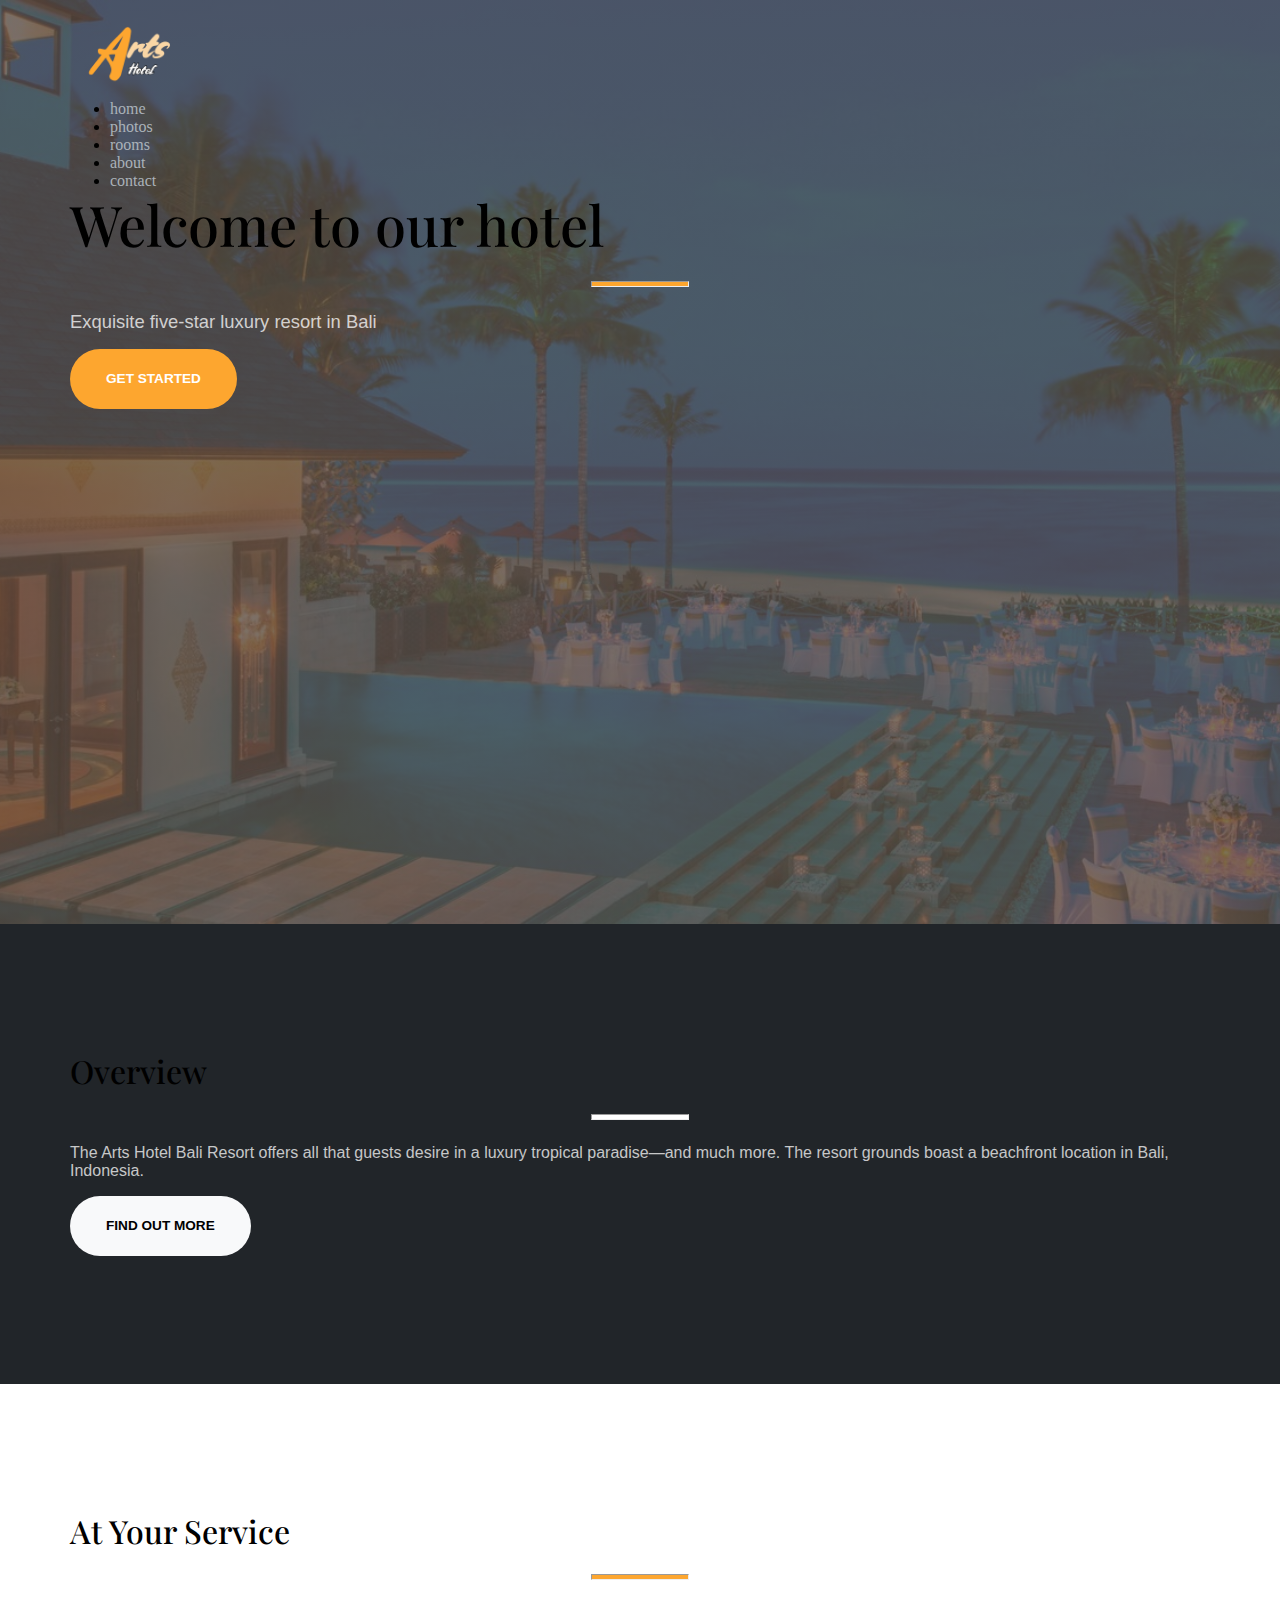
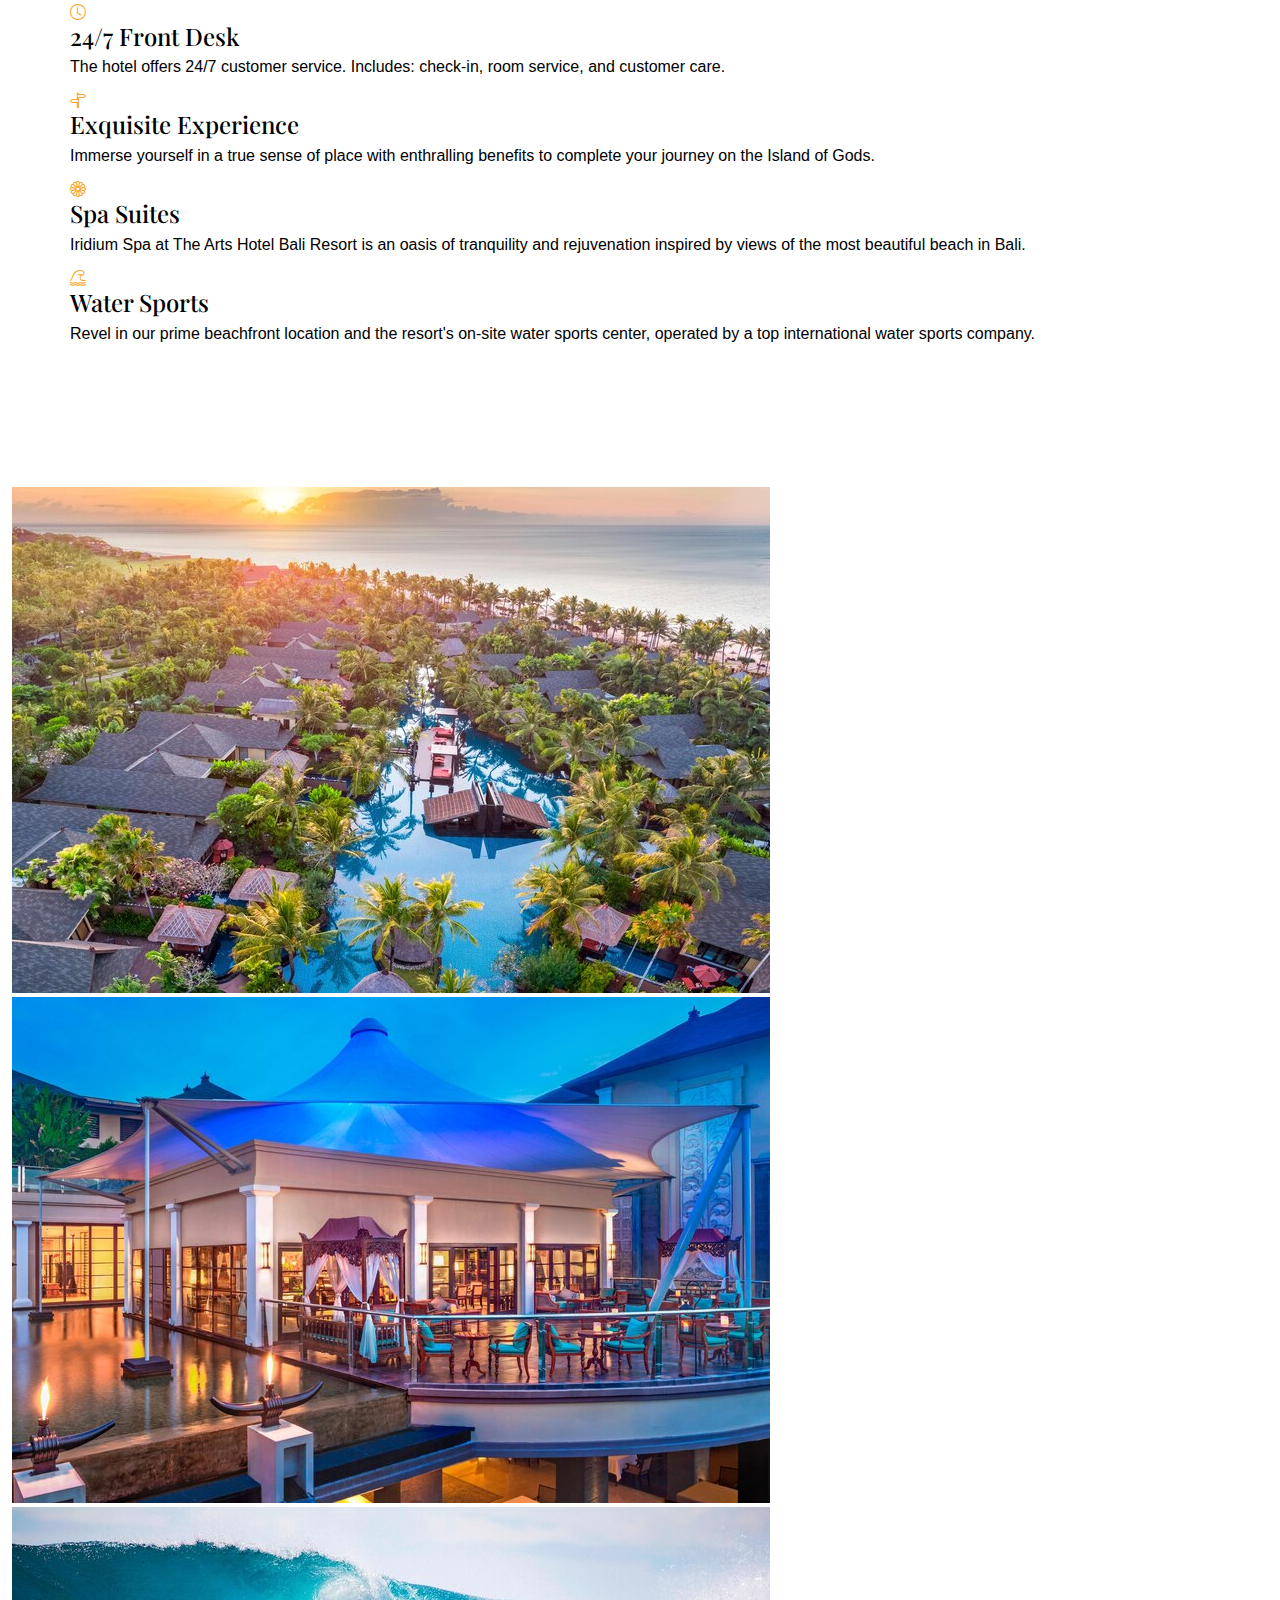
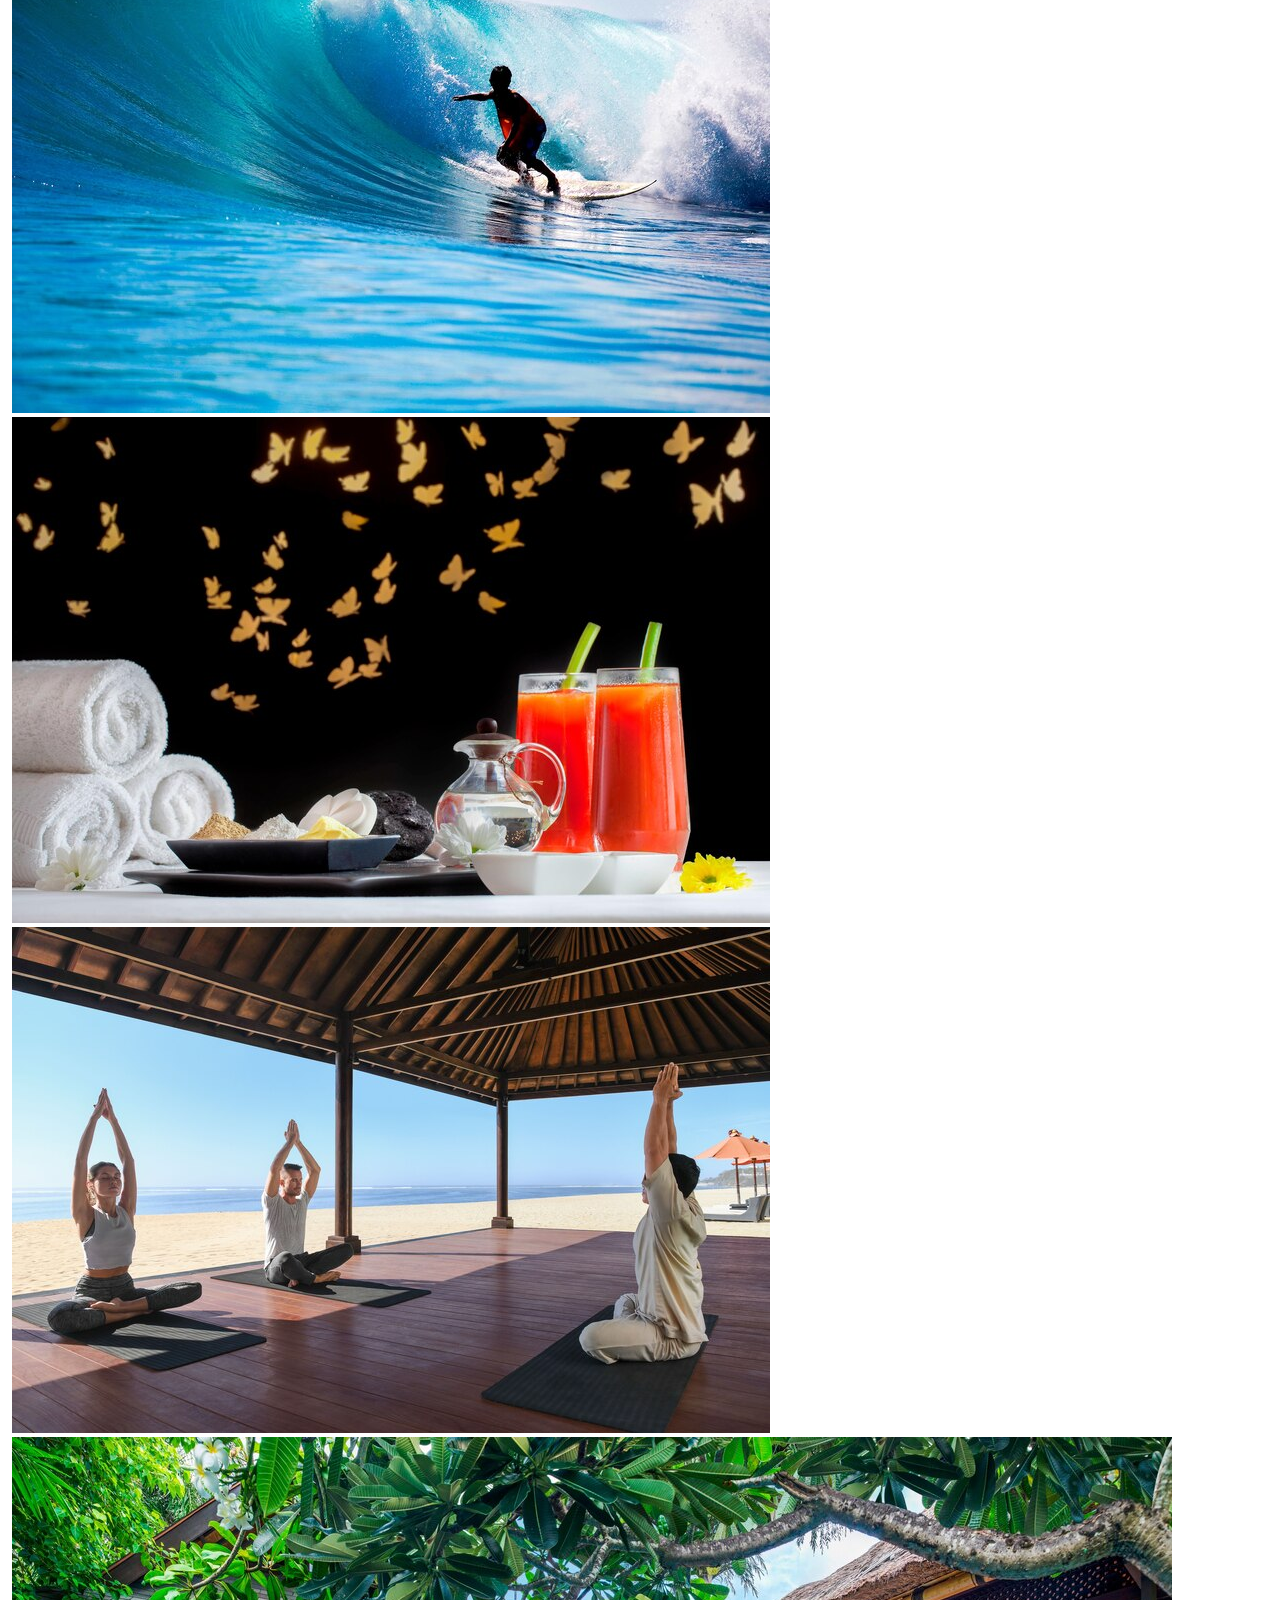
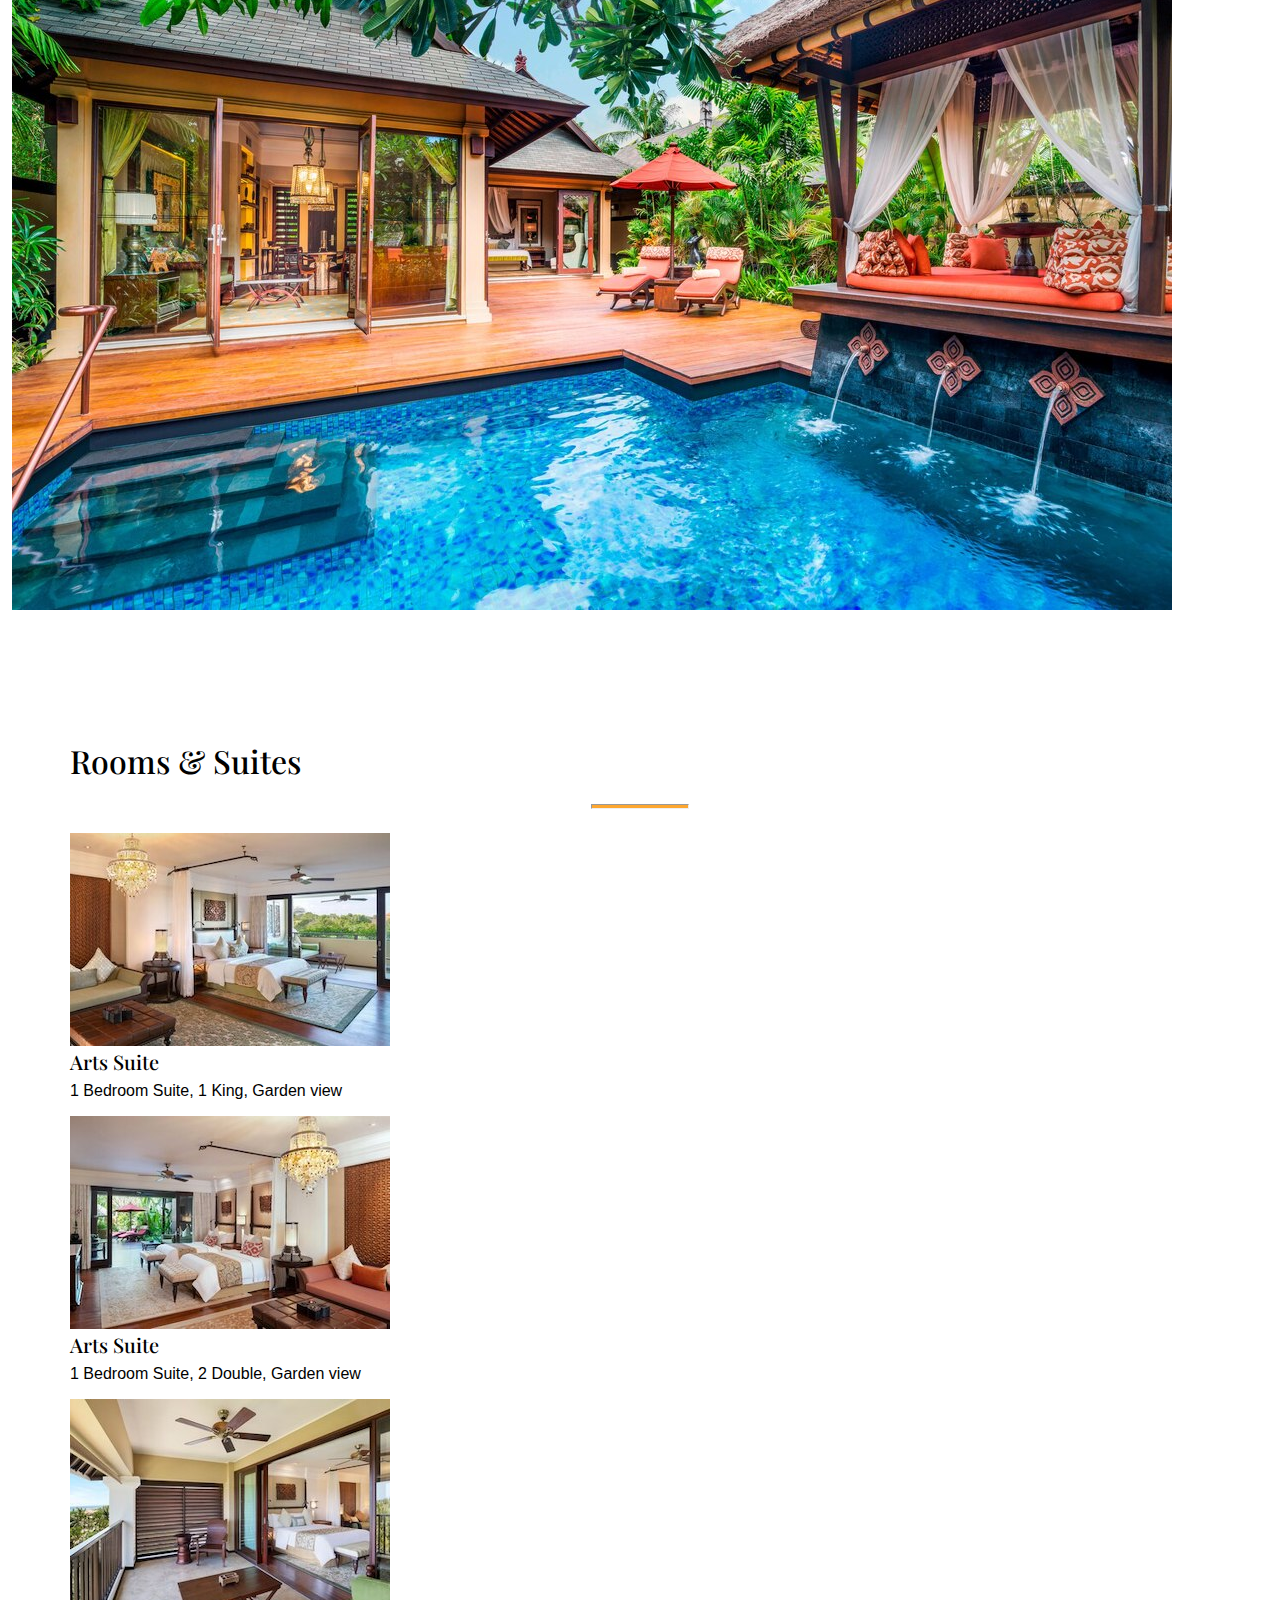
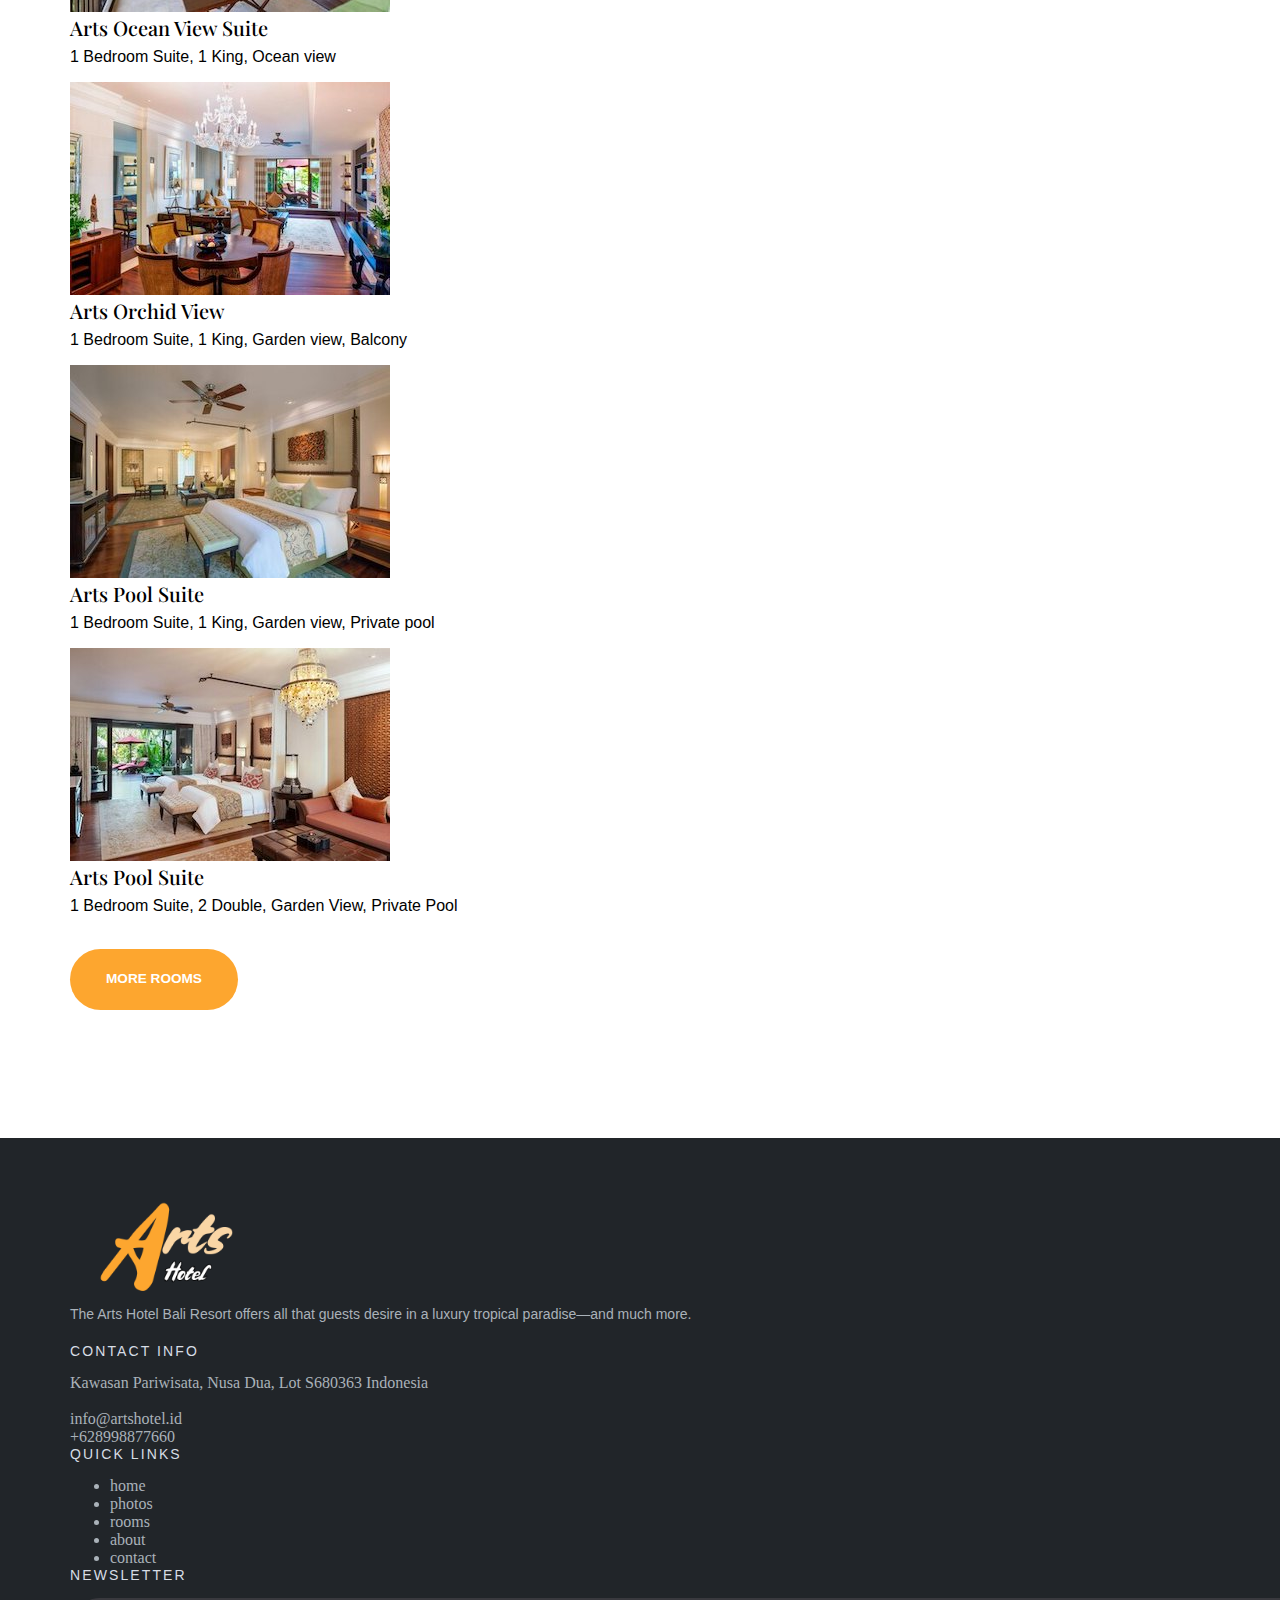
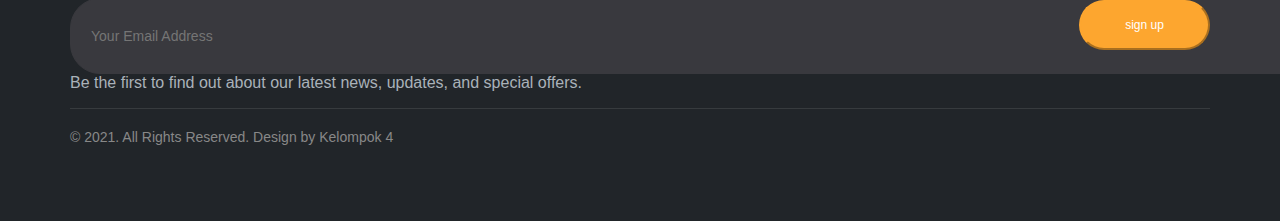
<file: index.html>
<!DOCTYPE html>
<html lang="en">

<head>
  <meta charset="UTF-8">
  <meta http-equiv="X-UA-Compatible" content="IE=edge">
  <meta name="viewport" content="width=device-width, initial-scale=1.0">
  <link rel="icon" href="assets/favicon.ico" type="image/x-icon">
  <link rel="preconnect" href="https://fonts.googleapis.com">
  <link rel="preconnect" href="https://fonts.gstatic.com" crossorigin>
  <link href="https://fonts.googleapis.com/css2?family=Playfair+Display&display=swap" rel="stylesheet">
  <link href="https://cdn.jsdelivr.net/npm/bootstrap@5.1.1/dist/css/bootstrap.min.css" rel="stylesheet"
    integrity="sha384-F3w7mX95PdgyTmZZMECAngseQB83DfGTowi0iMjiWaeVhAn4FJkqJByhZMI3AhiU" crossorigin="anonymous">
  <link rel="stylesheet" href="https://cdn.jsdelivr.net/npm/bootstrap-icons@1.5.0/font/bootstrap-icons.css">
  <link rel="stylesheet" href="index.css">
  <title>Arts Hotel</title>
</head>

<body>
  <!-- masthead -->
  <header class="masthead">
    <!-- navigation -->
    <nav class="navbar navbar-expand-lg navbar-dark py-0" id="mainNav">
      <div class="container px-4 px-lg-5">
        <a class="navbar-brand" href="index.html"><img src="assets/artshotel-logo.png" alt="Arts Hotel"
            width="120px"></a>
        <button class="navbar-toggler navbar-toggler-right" type="button" data-bs-toggle="collapse"
          data-bs-target="#navbarResponsive" aria-controls="navbarResponsive" aria-expanded="false"
          aria-label="Toggle navigation"><span class="navbar-toggler-icon"></span></button>
        <div class="collapse navbar-collapse" id="navbarResponsive">
          <ul class="navbar-nav text-capitalize ms-auto my-2 my-lg-0">
            <li class="nav-item px-3"><a class="nav-link text-white" href="index.html">home</a></li>
            <li class="nav-item px-3"><a class="nav-link text-white" href="photos.html">photos</a></li>
            <li class="nav-item px-3"><a class="nav-link text-white" href="rooms.html">rooms</a></li>
            <li class="nav-item px-3"><a class="nav-link text-white" href="about.html">about</a></li>
            <li class="nav-item px-3"><a class="nav-link text-white" href="contact.html">contact</a></li>
          </ul>
        </div>
      </div>
    </nav>
    <div class="container px-4 px-lg-5 h-100">
      <div class="row gx-4 gx-lg-5 h-100 align-items-center justify-content-center text-center">
        <div class="col-lg-8 align-self-end">
          <h1 class="text-white font-weight-bold">Welcome to our hotel</h1>
          <hr class="divider">
        </div>
        <div class="col-lg-8 align-self-baseline">
          <p class="text-white-75 mb-5">Exquisite five-star luxury resort in Bali</p>
          <a class="btn btn-primary btn-xl" href="#overview">get started</a>
        </div>
      </div>
    </div>
  </header>
  <!-- overview -->
  <section class="page-section bg-primary bg-opacity-0" id="overview">
    <div class="container px-4 px-lg-5">
      <div class="row gx-4 gx-lg-5 justify-content-center">
        <div class="col-lg-8 text-center">
          <h2 class="text-white mt-0">Overview</h2>
          <hr class="divider divider-light">
          <p class="text-white-75 mb-4">
            The Arts Hotel Bali Resort offers all that guests desire in a luxury tropical paradise—and much more. The
            resort grounds boast a beachfront location in Bali, Indonesia.
          </p>
          <a class="btn btn-light btn-xl" href="about.html">find out more</a>
        </div>
      </div>
    </div>
  </section>
  <!-- services -->
  <section class="page-section" id="services">
    <div class="container px-4 px-lg-5">
      <h2 class="text-center mt-0">At Your Service</h2>
      <hr class="divider">
      <div class="row gx-4 gx-lg-5">
        <div class="col-lg-3 col-md-6 text-center">
          <div class="mt-5">
            <div class="mb-2"><i class="bi bi-clock fs-1"></i></div>
            <h3 class="h4 mb-2">24/7 Front Desk</h3>
            <p class="text-muted mb-0">The hotel offers 24/7 customer service. Includes: check-in, room service, and
              customer care.</p>
          </div>
        </div>
        <div class="col-lg-3 col-md-6 text-center">
          <div class="mt-5">
            <div class="mb-2"><i class="bi bi-signpost-split fs-1"></i></div>
            <h3 class="h4 mb-2">Exquisite Experience</h3>
            <p class="text-muted mb-0">Immerse yourself in a true sense of place with
              enthralling benefits to complete your journey on the Island of Gods.</p>
          </div>
        </div>
        <div class="col-lg-3 col-md-6 text-center">
          <div class="mt-5">
            <div class="mb-2"><i class="bi bi-flower1 fs-1"></i></div>
            <h3 class="h4 mb-2">Spa Suites </h3>
            <p class="text-muted mb-0">Iridium Spa at The Arts Hotel Bali Resort is an oasis of tranquility and
              rejuvenation inspired by views of the most beautiful beach in Bali.
            </p>
          </div>
        </div>
        <div class="col-lg-3 col-md-6 text-center">
          <div class="mt-5">
            <div class="mb-2"><i class="bi bi-tsunami fs-1"></i></div>
            <h3 class="h4 mb-2">Water Sports</h3>
            <p class="text-muted mb-0">Revel in our prime beachfront location and the resort's on-site water sports
              center, operated by a top international water sports company.</p>
          </div>
        </div>
      </div>
    </div>
  </section>
  <!-- photos -->
  <section id="photos">
    <div class="container-fluid p-0">
      <div class="row g-0">
        <div class="col-lg-4 col-sm-6">
          <a class="photos-box" href="photos.html">
            <img class="img-fluid" src="assets/img/resort-views/resortviews-8.jpg" alt="..." />
            <div class="photos-box-caption">
              <div class="project-category text-white-50">Photos</div>
              <div class="project-name">Lagoon Pool & Beach</div>
            </div>
          </a>
        </div>
        <div class="col-lg-4 col-sm-6">
          <a class="photos-box" href="photos.html">
            <img class="img-fluid" src="assets/img/dining/dining-6.jpg" alt="..." />
            <div class="photos-box-caption">
              <div class="project-category text-white-50">Photos</div>
              <div class="project-name">Dining</div>
            </div>
          </a>
        </div>
        <div class="col-lg-4 col-sm-6">
          <a class="photos-box" href="photos.html">
            <img class="img-fluid" src="assets/img/activities/activities-16.jpg" alt="..." />
            <div class="photos-box-caption">
              <div class="project-category text-white-50">Photos</div>
              <div class="project-name">Water Sport</div>
            </div>
          </a>
        </div>
        <div class="col-lg-4 col-sm-6">
          <a class="photos-box" href="photos.html">
            <img class="img-fluid" src="assets/img/spa/spa-2.jpg" alt="..." />
            <div class="photos-box-caption">
              <div class="project-category text-white-50">Photos</div>
              <div class="project-name">Spa</div>
            </div>
          </a>
        </div>
        <div class="col-lg-4 col-sm-6">
          <a class="photos-box" href="photos.html">
            <img class="img-fluid" src="assets/img/activities/activities-6.jpg" alt="..." />
            <div class="photos-box-caption">
              <div class="project-category text-white-50">Photos</div>
              <div class="project-name">Yoga</div>
            </div>
          </a>
        </div>
        <div class="col-lg-4 col-sm-6">
          <a class="photos-box" href="photos.html">
            <img class="img-fluid" src="assets/img/rooms/rooms-7-medium.jpg" alt="..." />
            <div class="photos-box-caption p-3">
              <div class="project-category text-white-50">Photos</div>
              <div class="project-name">Villa</div>
            </div>
          </a>
        </div>
      </div>
    </div>
  </section>
  <!-- rooms -->
  <section class="page-section" id="rooms">
    <div class="container px-4 px-lg-5">
      <div class="row gx-4 gx-lg-5 justify-content-center">
        <div class="col-lg-12 text-center">
          <h2 class="text-center mt-0">Rooms & Suites</h2>
          <hr class="divider divider-dark">
          <div class="row row-cols-1 row-cols-md-3 g-4">
            <div class="col">
              <div class="card shadow-sm my-2 pb-4">
                <img src="assets/img/rooms/rooms-1.jpg" class="card-img-top" alt="...">
                <div class="card-body">
                  <h5 class="card-title">Arts Suite</h5>
                  <p class="card-text">1 Bedroom Suite, 1 King, Garden view</p>
                </div>
              </div>
            </div>
            <div class="col">
              <div class="card shadow-sm my-2 pb-4">
                <img src="assets/img/rooms/rooms-2.jpg" class="card-img-top" alt="...">
                <div class="card-body">
                  <h5 class="card-title">Arts Suite</h5>
                  <p class="card-text">1 Bedroom Suite, 2 Double, Garden view</p>
                </div>
              </div>
            </div>
            <div class="col">
              <div class="card shadow-sm my-2 pb-4">
                <img src="assets/img/rooms/rooms-3.jpg" class="card-img-top" alt="...">
                <div class="card-body">
                  <h5 class="card-title">Arts Ocean View Suite</h5>
                  <p class="card-text">1 Bedroom Suite, 1 King, Ocean view</p>
                </div>
              </div>
            </div>
            <div class="col">
              <div class="card shadow-sm my-2 pb-4">
                <img src="assets/img/rooms/rooms-4.jpg" class="card-img-top" alt="...">
                <div class="card-body">
                  <h5 class="card-title">Arts Orchid View</h5>
                  <p class="card-text">1 Bedroom Suite, 1 King, Garden view, Balcony</p>
                </div>
              </div>
            </div>
            <div class="col">
              <div class="card shadow-sm my-2">
                <img src="assets/img/rooms/rooms-5.jpg" class="card-img-top" alt="...">
                <div class="card-body">
                  <h5 class="card-title">Arts Pool Suite</h5>
                  <p class="card-text">1 Bedroom Suite, 1 King, Garden view, Private pool</p>
                </div>
              </div>
            </div>
            <div class="col">
              <div class="card shadow-sm my-2">
                <img src="assets/img/rooms/rooms-6.jpg" class="card-img-top" alt="...">
                <div class="card-body">
                  <h5 class="card-title">Arts Pool Suite</h5>
                  <p class="card-text">1 Bedroom Suite, 2 Double, Garden View, Private Pool</p>
                </div>
              </div>
            </div>
          </div>
          <br>
          <a class="btn btn-primary btn-xl" href="rooms.html">more rooms</a>
        </div>
      </div>
    </div>
  </section>
  <!-- footer -->
  <footer class="section footer-classic section-sm">
    <div class="container">
      <div class="row row-30">
        <div class="col-lg-3">
          <!--Brand-->
          <a class="brand" href="index.html"><img class="brand-logo-dark" src="assets/artshotel-logo.png" alt=""
              height="70px" width="200px"><img class="brand-logo-light" src="assets/artshotel-logo.png" alt=""
              height="100px" width="200px"></a>
          <p class="footer-classic-description mt-0 offset-right-25">The Arts Hotel Bali Resort offers all that guests
            desire in a luxury tropical paradise—and much more.</p>
        </div>
        <div class="col-lg-3 col-sm-8">
          <p class="footer-classic-title">contact info</p>
          <div class="d-block offset-top-0">Kawasan Pariwisata, Nusa Dua, Lot S6<span class="d-lg-block">80363
              Indonesia</span></div><br>
          <a class="d-inline-block accent-link" href="https://mail.google.com/mail/?view=cm&fs=1&to=info@artshotel.id"
            target="_blank">info@artshotel.id</a><br>
          <a class="d-inline-block" href="https://wa.me/628998877660" target="_blank">+628998877660</a>
        </div>
        <div class="col-lg-2 col-sm-4">
          <p class="footer-classic-title">Quick Links</p>
          <ul class="footer-classic-nav-list list-unstyled text-capitalize">
            <li><a href="index.html">home</a></li>
            <li><a href="photos.html">photos</a></li>
            <li><a href="rooms.html">rooms</a></li>
            <li><a href="about.html">about</a></li>
            <li><a href="contact.html">contact</a></li>
          </ul>
        </div>
        <div class="col-lg-4">
          <p class="footer-classic-title">newsletter</p>
          <form class="text-left footer-classic-subscribe-form" data-form-output="form-output-global"
            data-form-type="contact" method="post">
            <div class="form-wrap">
              <input class="form-input" id="subscribe-email" type="email" name="email"
                data-constraints="@Email @Required" placeholder="Your Email Address">
            </div>
            <div class="form-button rd-form-inline group-sm text-center text-lg-left">
              <button class="button button-primary button-circle text-capitalize" type="button">sign up</button>
            </div>
          </form>
          <p>Be the first to find out about our latest news, updates, and special offers.</p>
        </div>
      </div>
    </div>
    <div class="container">
      <div class="footer-classic-aside text-center">
        <p class="copyright"><span>&copy;&nbsp;</span>2021. All Rights Reserved. Design
          by Kelompok 4</p>
      </div>
    </div>
  </footer>
  <!-- back to top button -->
  <button type="button" class="btn btn-floating btn-lg" id="btn-back-to-top">
    <i class="bi bi-arrow-up-circle-fill h1"></i>
  </button>
  <script src="https://cdn.jsdelivr.net/npm/bootstrap@5.1.1/dist/js/bootstrap.bundle.min.js"
    integrity="sha384-/bQdsTh/da6pkI1MST/rWKFNjaCP5gBSY4sEBT38Q/9RBh9AH40zEOg7Hlq2THRZ" crossorigin="anonymous">
  </script>
  <script>
    let mybutton = document.getElementById("btn-back-to-top");

    window.onscroll = function () {
      scrollFunction();
    };

    function scrollFunction() {
      if (
        document.body.scrollTop > 20 ||
        document.documentElement.scrollTop > 20
      ) {
        mybutton.style.display = "block";
      } else {
        mybutton.style.display = "none";
      }
    }

    mybutton.addEventListener("click", backToTop);

    function backToTop() {
      document.body.scrollTop = 0;
      document.documentElement.scrollTop = 0;
    }
  </script>
</body>

</html>
</file>
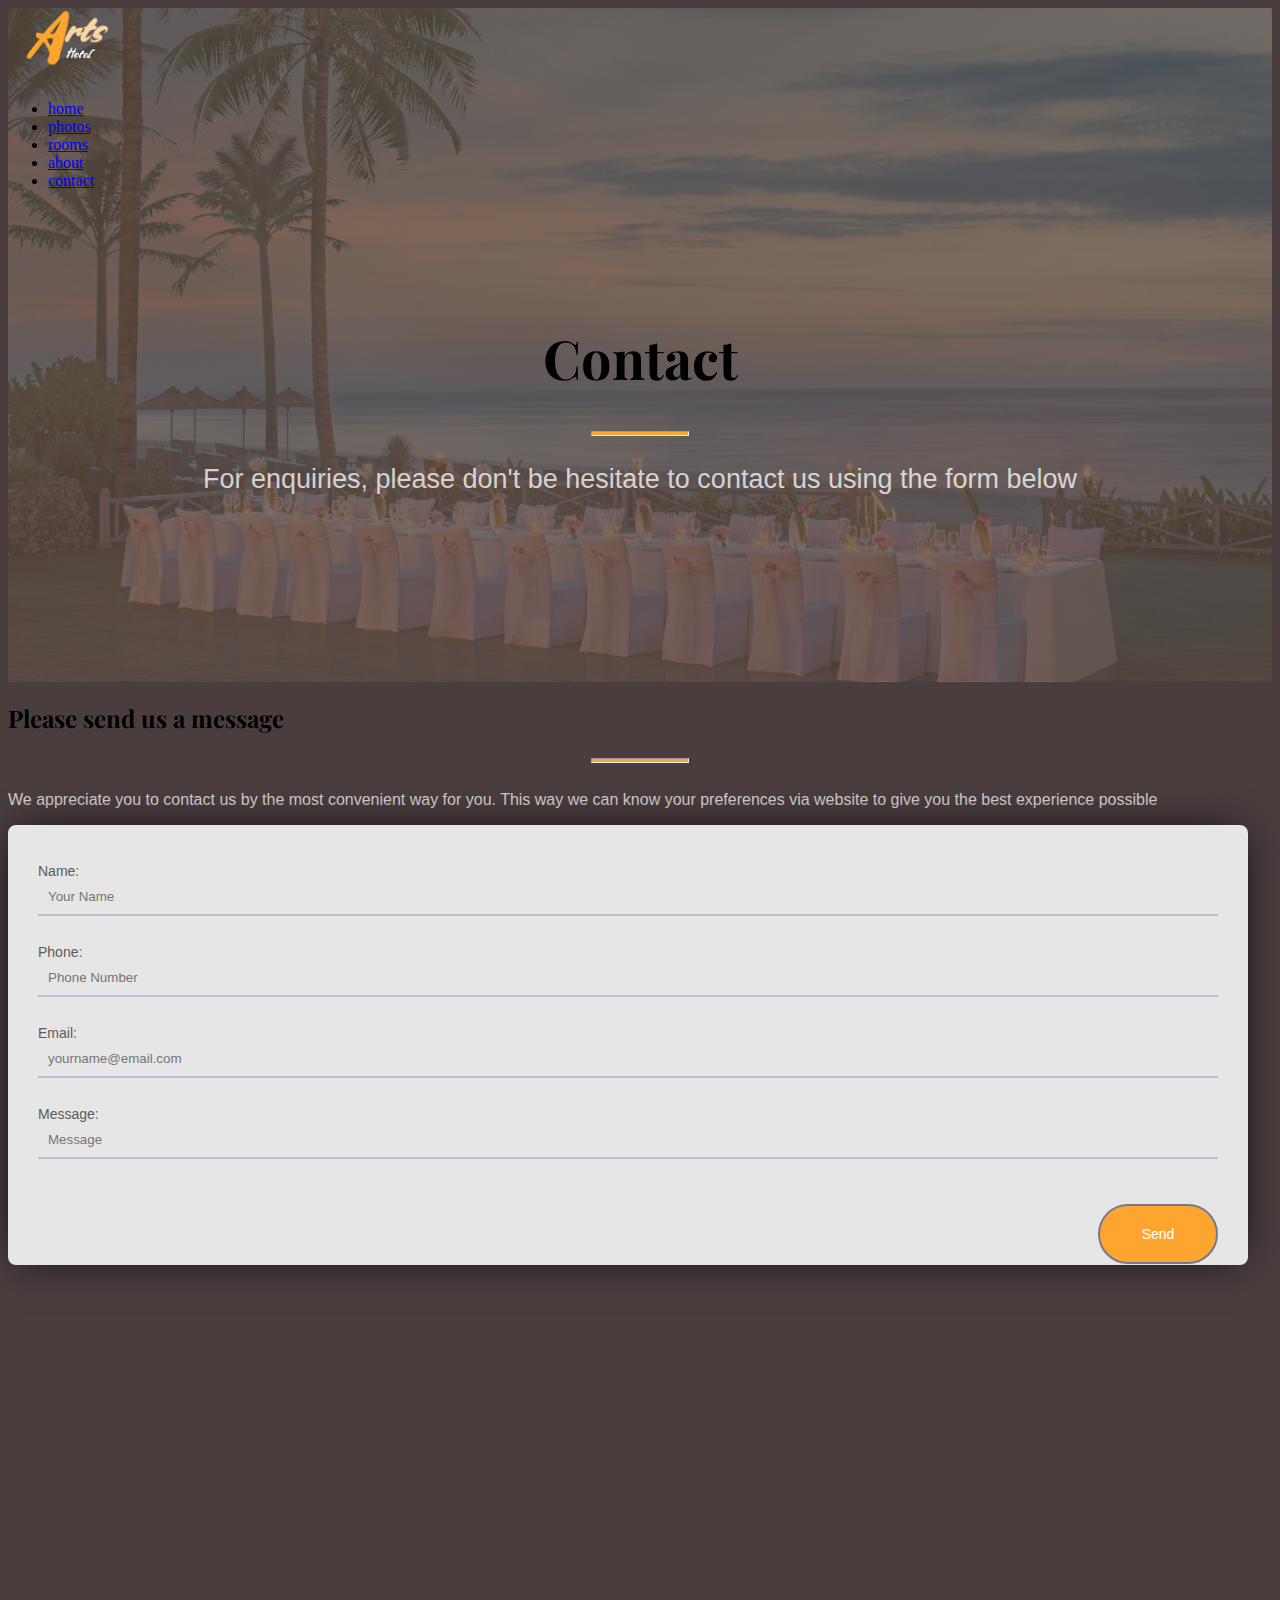
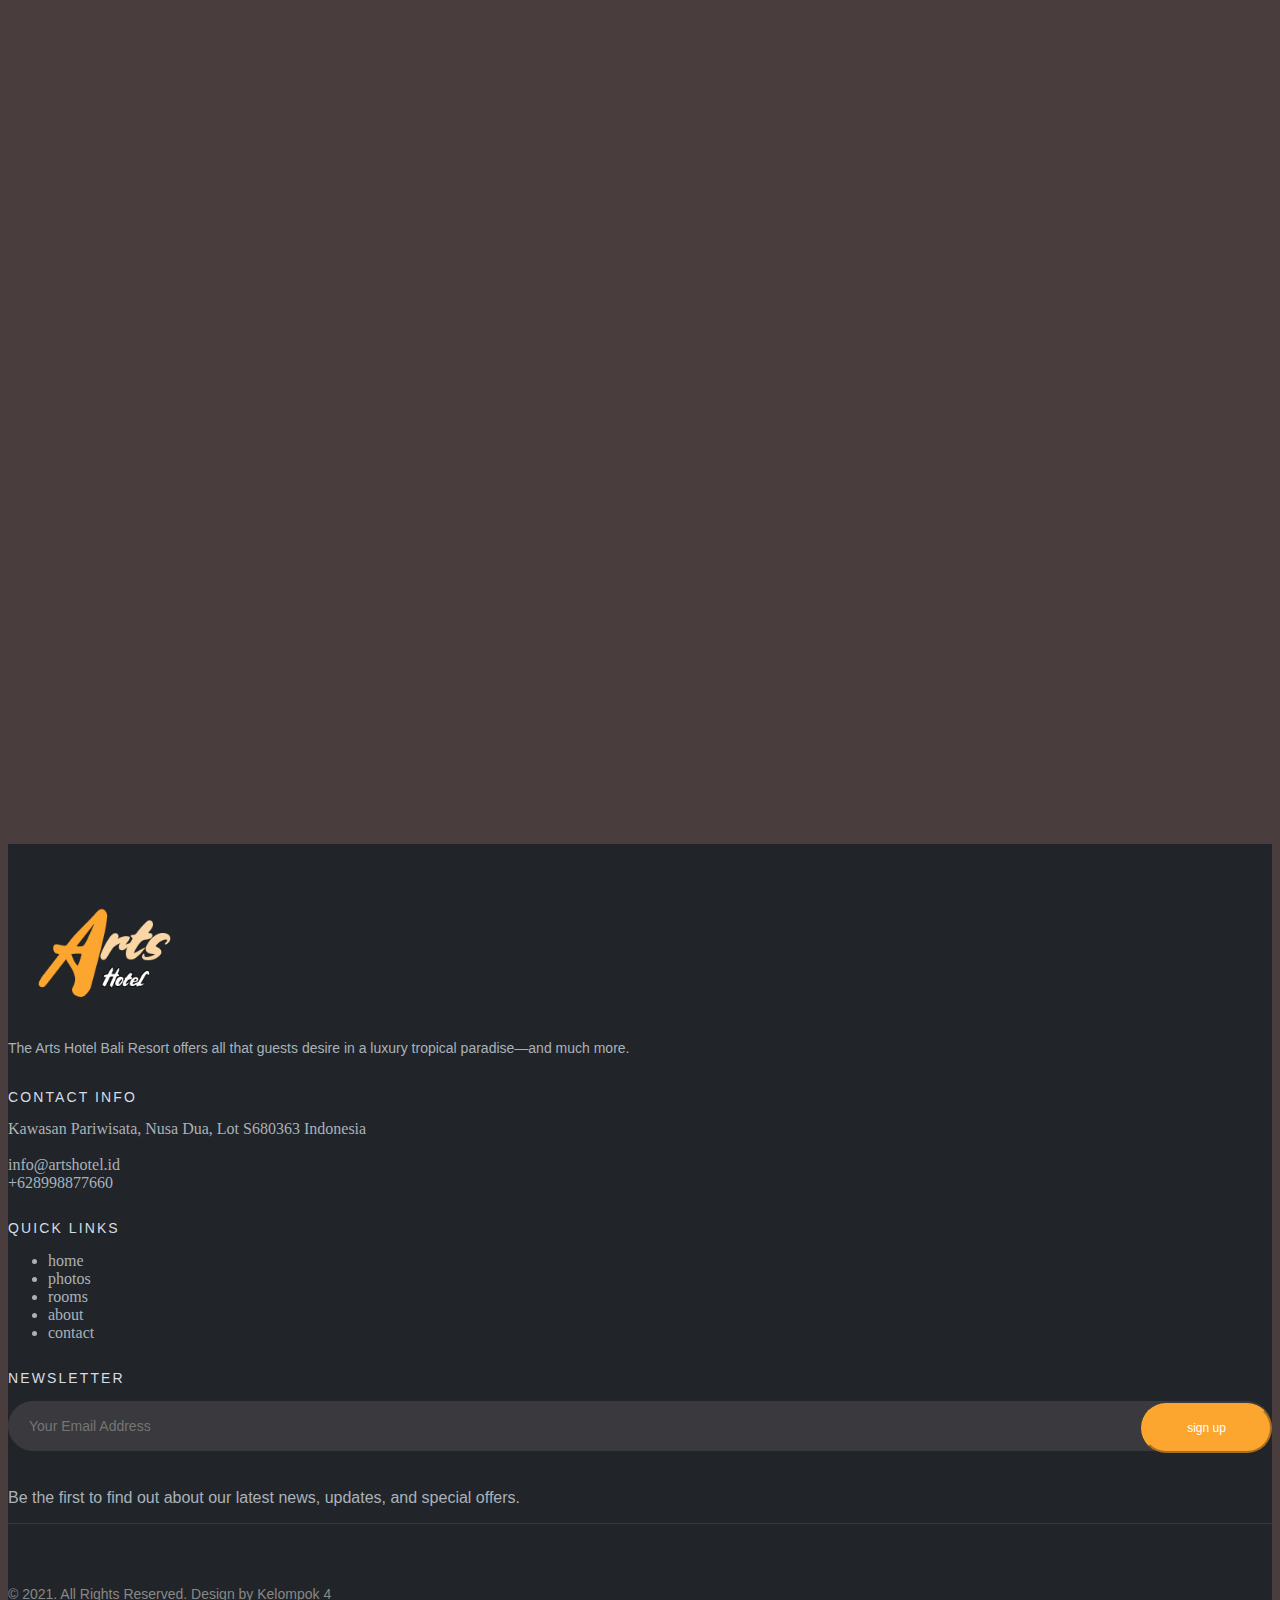
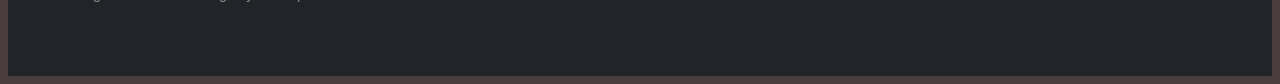
<file: contact.html>
<!DOCTYPE html>
<html lang="en">

<head>
  <meta charset="UTF-8">
  <meta http-equiv="X-UA-Compatible" content="IE=edge">
  <meta name="viewport" content="width=device-width, initial-scale=1.0">
  <link rel="icon" href="assets/favicon.ico" type="image/x-icon">
  <link rel="preconnect" href="https://fonts.googleapis.com">
  <link rel="preconnect" href="https://fonts.gstatic.com" crossorigin>
  <link href="https://fonts.googleapis.com/css2?family=Playfair+Display&display=swap" rel="stylesheet">
  <link href="https://cdn.jsdelivr.net/npm/bootstrap@5.1.1/dist/css/bootstrap.min.css" rel="stylesheet"
    integrity="sha384-F3w7mX95PdgyTmZZMECAngseQB83DfGTowi0iMjiWaeVhAn4FJkqJByhZMI3AhiU" crossorigin="anonymous">
  <link rel="stylesheet" href="https://cdn.jsdelivr.net/npm/bootstrap-icons@1.5.0/font/bootstrap-icons.css">
  <link rel="stylesheet" href="contact.css">
  <title>Arts Hotel</title>
</head>

<body>
  <!-- header -->
  <header class="contact-head">
    <!-- navigation -->
    <nav class="navbar navbar-expand-lg navbar-dark pb-0" id="mainNav">
      <div class="container px-4 px-lg-5">
        <a class="navbar-brand" href="index.html"><img src="assets/artshotel-logo.png" alt="Arts Hotel"
            width="120px"></a>
        <button class="navbar-toggler navbar-toggler-right" type="button" data-bs-toggle="collapse"
          data-bs-target="#navbarResponsive" aria-controls="navbarResponsive" aria-expanded="false"
          aria-label="Toggle navigation"><span class="navbar-toggler-icon"></span></button>
        <div class="collapse navbar-collapse" id="navbarResponsive">
          <ul class="navbar-nav text-capitalize ms-auto my-2 my-lg-0">
            <li class="nav-item px-3"><a class="nav-link text-white" href="index.html">home</a></li>
            <li class="nav-item px-3"><a class="nav-link text-white" href="photos.html">photos</a></li>
            <li class="nav-item px-3"><a class="nav-link text-white" href="rooms.html">rooms</a></li>
            <li class="nav-item px-3"><a class="nav-link text-white" href="about.html">about</a></li>
            <li class="nav-item px-3"><a class="nav-link text-white" href="contact.html">contact</a></li>
          </ul>
        </div>
      </div>
    </nav>
    <div class="container-fluid">
      <div class="row text-header justify-content-center">
        <div class="col-8">
          <h1 class="display-1 text-white text-light">Contact</h1>
          <hr class="divider">
          <p class="text-white-75 text-light">For enquiries, please don't be hesitate to contact us using the form below
          </p>
        </div>
      </div>
    </div>
  </header>
  <!-- contact -->
  <section id="contact">
    <!-- isi kontennya di sini -->
    <div class="container px-4 px-lg-5 pt-5 text-center">
      <h2 class="text-white mt-0">Please send us a message</h2>
      <hr class="divider divider-dark">
      <p class="text-white-75 mb-4">
        We appreciate you to contact us by the most convenient way for you. This way we can know your preferences via
        website to give you the best experience possible
      </p>
      <form class="form-contact text-start">
        <p type="Name:"><input placeholder="Your Name"></input></p>
        <p type="Phone:"><input type="number" placeholder="Phone Number"></input></p>
        <p type="Email:"><input placeholder="yourname@email.com"></input></p>
        <p type="Message:"><input placeholder="Message"></input></p>
        <button class="button-contact button-circle text-capitalize">Send </button>
      </form>
    </div>
    <div class="bg-parallax"></div>
    <!-- isi kontennya di sini -->
    <iframe class="hotel-maps"
      src="https://www.google.com/maps/embed?pb=!1m18!1m12!1m3!1d3942.714658687631!2d115.22438035064691!3d-8.812854592548279!2m3!1f0!2f0!3f0!3m2!1i1024!2i768!4f13.1!3m3!1m2!1s0x2dd25ccd60201797%3A0x3a24221c61dfb221!2sThe%20St.%20Regis%20Bali%20Resort!5e0!3m2!1sen!2sid!4v1633440410851!5m2!1sen!2sid"
      width="100%" height="600" style="border:0;" allowfullscreen="" loading="lazy"></iframe>
  </section>
  <!-- footer -->
  <footer class="section footer-classic section-sm">
    <div class="container">
      <div class="row row-30">
        <div class="col-lg-3">
          <!--Brand-->
          <a class="brand" href="index.html"><img class="brand-logo-dark" src="assets/artshotel-logo.png" alt=""
              height="70px" width="200px"><img class="brand-logo-light" src="assets/artshotel-logo.png" alt=""
              height="100px" width="200px"></a>
          <p class="footer-classic-description mt-0 offset-right-25">The Arts Hotel Bali Resort offers all that guests
            desire in a luxury tropical paradise—and much more.</p>
        </div>
        <div class="col-lg-3 col-sm-8">
          <p class="footer-classic-title">contact info</p>
          <div class="d-block offset-top-0">Kawasan Pariwisata, Nusa Dua, Lot S6<span class="d-lg-block">80363
              Indonesia</span></div><br>
          <a class="d-inline-block accent-link" href="https://mail.google.com/mail/?view=cm&fs=1&to=info@artshotel.id"
            target="_blank">info@artshotel.id</a><br>
          <a class="d-inline-block accent-link" href="https://wa.me/628998877660" target="_blank">+628998877660</a>
        </div>
        <div class="col-lg-2 col-sm-4">
          <p class="footer-classic-title">Quick Links</p>
          <ul class="footer-classic-nav-list list-unstyled text-capitalize">
            <li><a href="index.html">home</a></li>
            <li><a href="photos.html">photos</a></li>
            <li><a href="rooms.html">rooms</a></li>
            <li><a href="about.html">about</a></li>
            <li><a href="contact.html">contact</a></li>
          </ul>
        </div>
        <div class="col-lg-4">
          <p class="footer-classic-title">newsletter</p>
          <form class="text-left footer-classic-subscribe-form" data-form-output="form-output-global"
            data-form-type="contact" method="post">
            <div class="form-wrap">
              <input class="form-input" id="subscribe-email" type="email" name="email"
                data-constraints="@Email @Required" placeholder="Your Email Address">
            </div>
            <div class="form-button rd-form-inline group-sm text-center text-lg-left">
              <button class="button button-primary button-circle text-capitalize" type="button">sign up</button>
            </div>
          </form>
          <p>Be the first to find out about our latest news, updates, and special offers.</p>
        </div>
      </div>
    </div>
    <div class="container">
      <div class="footer-classic-aside text-center">
        <p class="copyright"><span>&copy;&nbsp;</span>2021. All Rights Reserved. Design
          by Kelompok 4</p>
      </div>
    </div>
  </footer>
  <!-- back to top button -->
  <button type="button" class="btn btn-floating btn-lg" id="btn-back-to-top">
    <i class="bi bi-arrow-up-circle-fill h1"></i>
  </button>
  <script src="https://cdn.jsdelivr.net/npm/bootstrap@5.1.1/dist/js/bootstrap.bundle.min.js"
    integrity="sha384-/bQdsTh/da6pkI1MST/rWKFNjaCP5gBSY4sEBT38Q/9RBh9AH40zEOg7Hlq2THRZ" crossorigin="anonymous">
  </script>
  <script>
    let mybutton = document.getElementById("btn-back-to-top");

    window.onscroll = function () {
      scrollFunction();
    };

    function scrollFunction() {
      if (
        document.body.scrollTop > 20 ||
        document.documentElement.scrollTop > 20
      ) {
        mybutton.style.display = "block";
      } else {
        mybutton.style.display = "none";
      }
    }

    mybutton.addEventListener("click", backToTop);

    function backToTop() {
      document.body.scrollTop = 0;
      document.documentElement.scrollTop = 0;
    }
  </script>
</body>

</html>
</file>
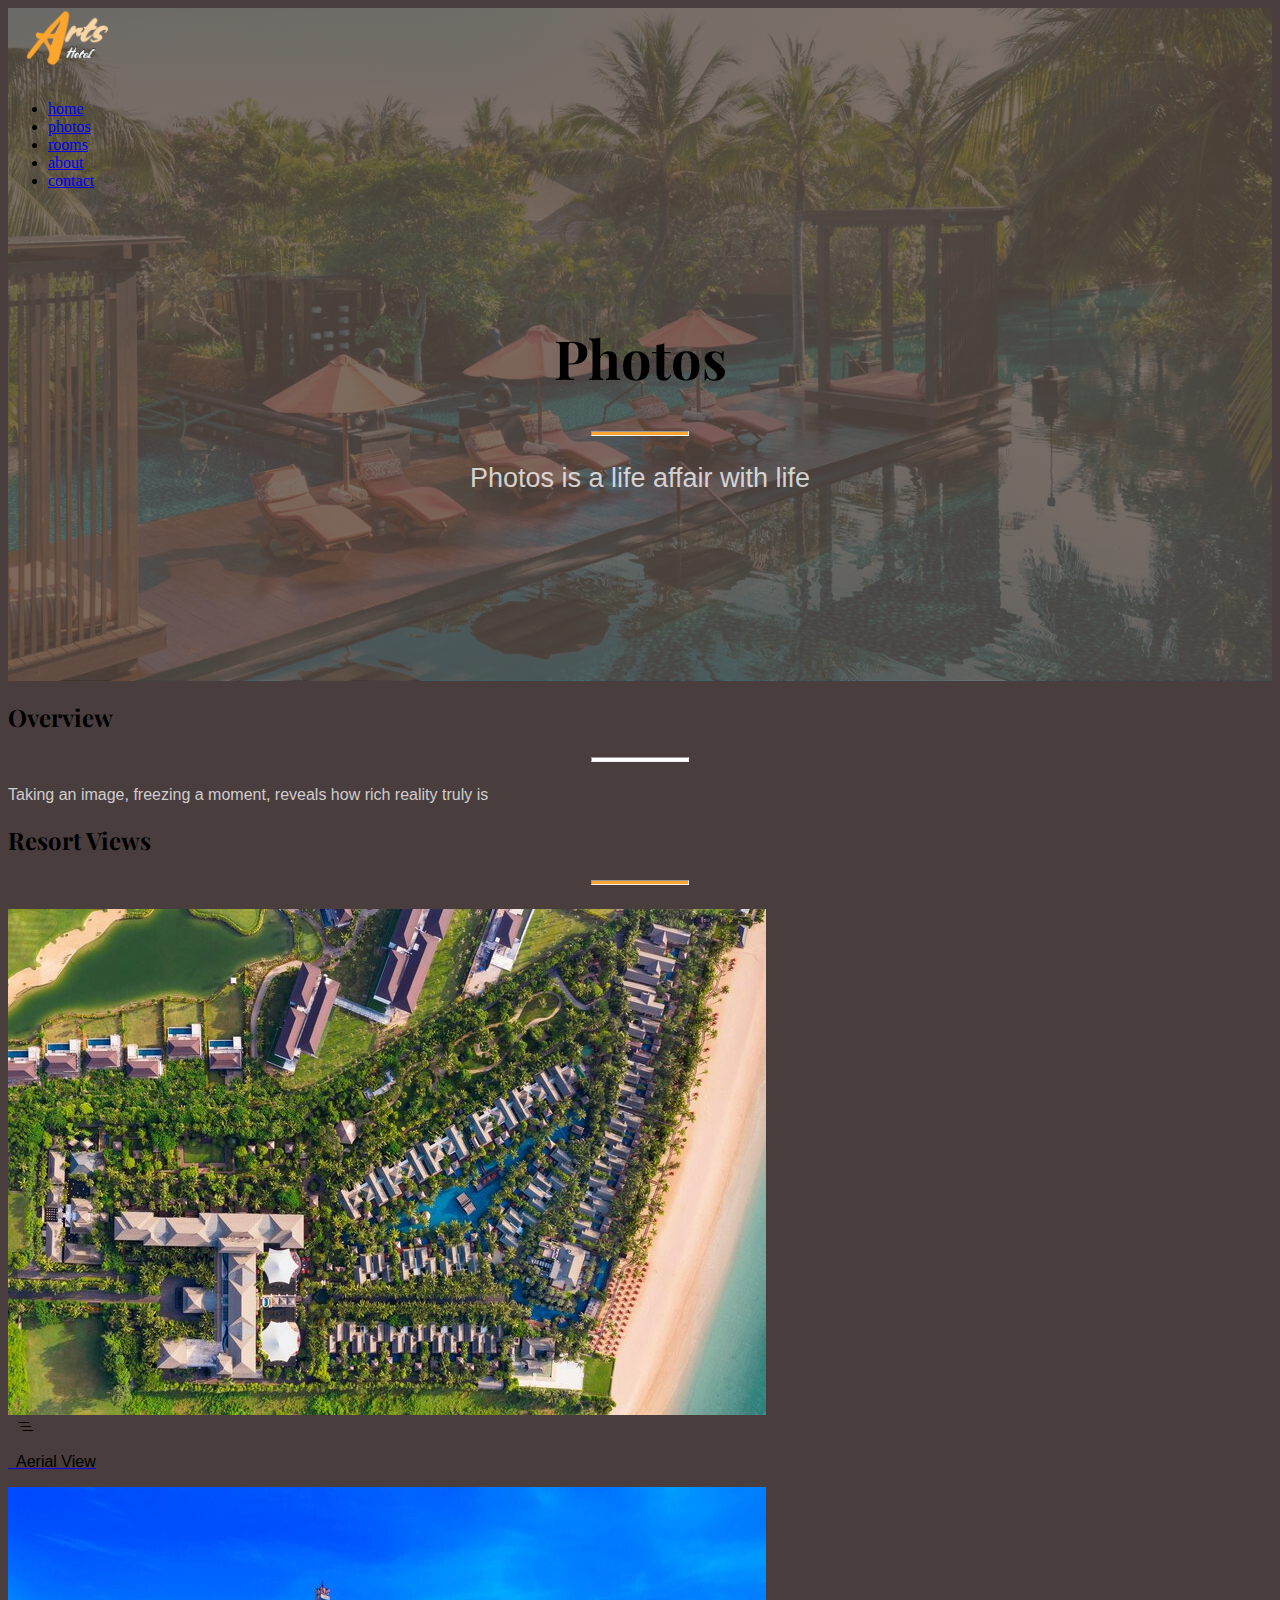
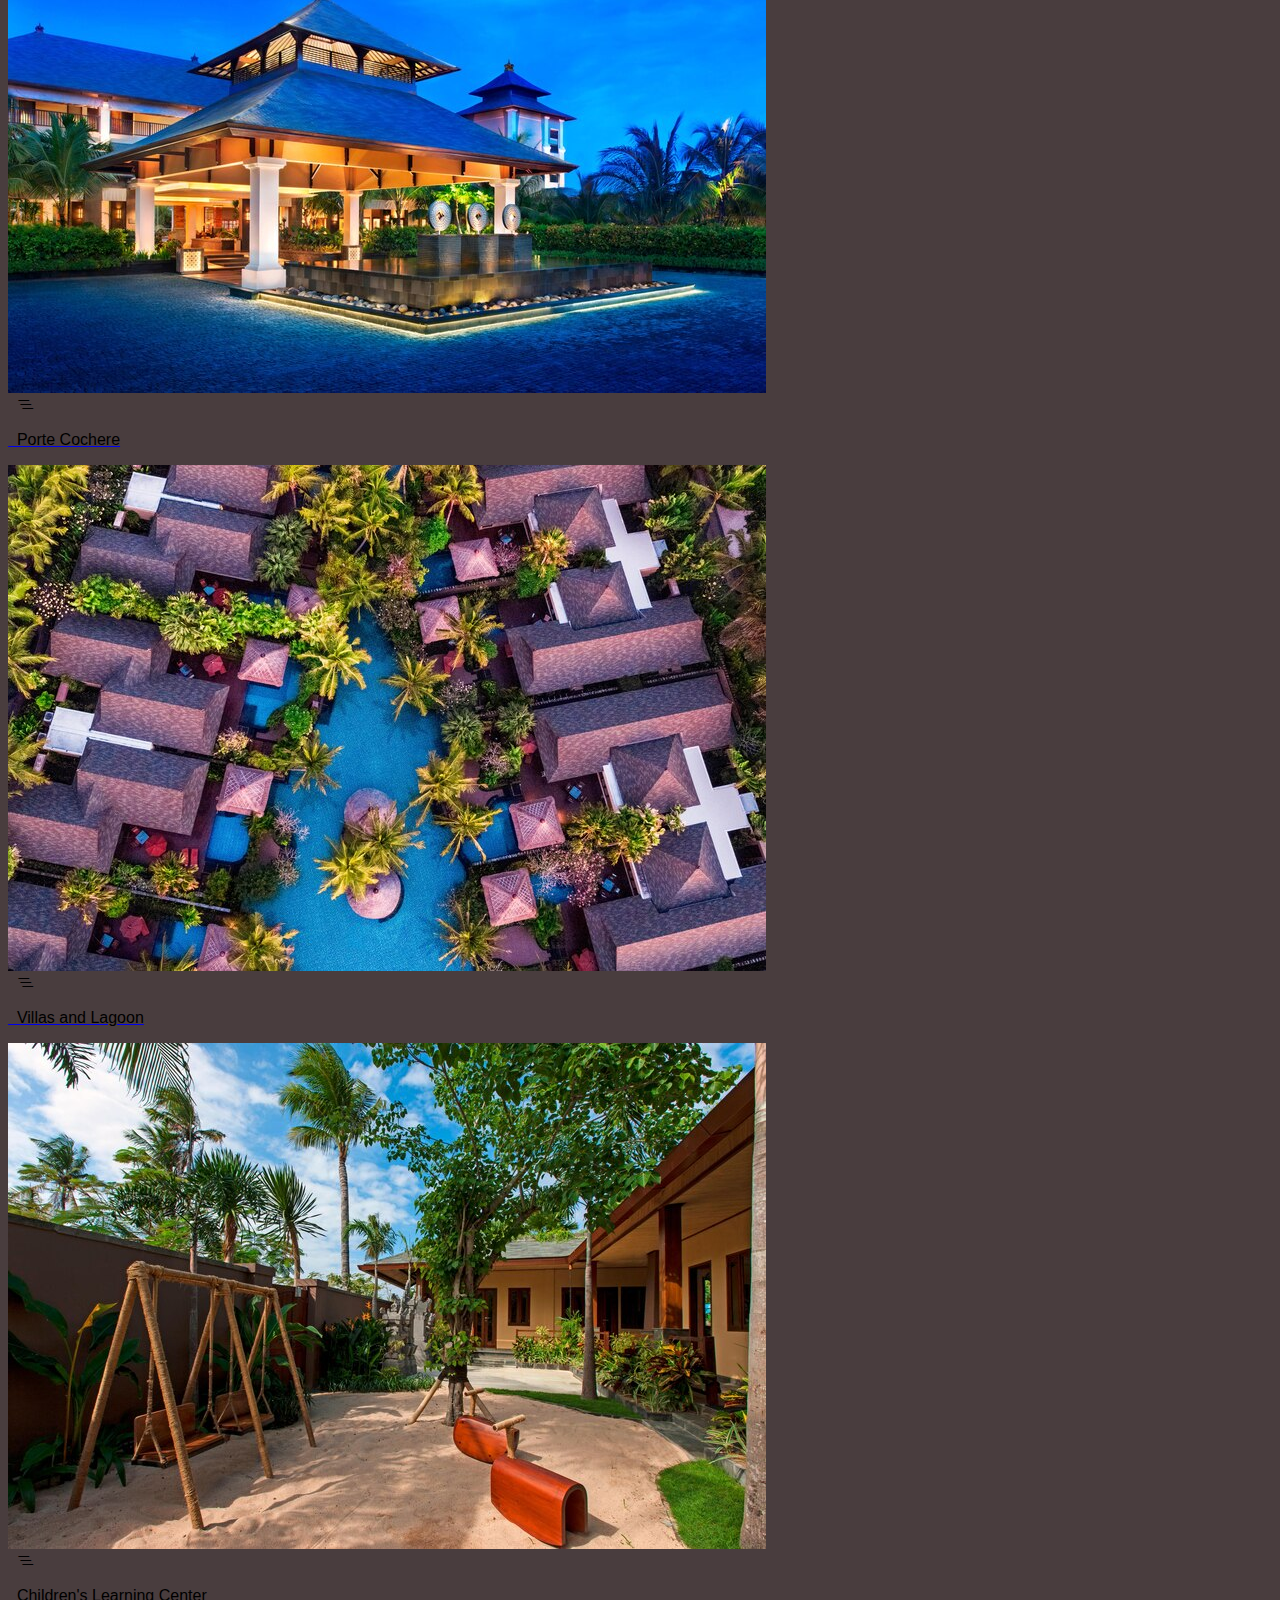
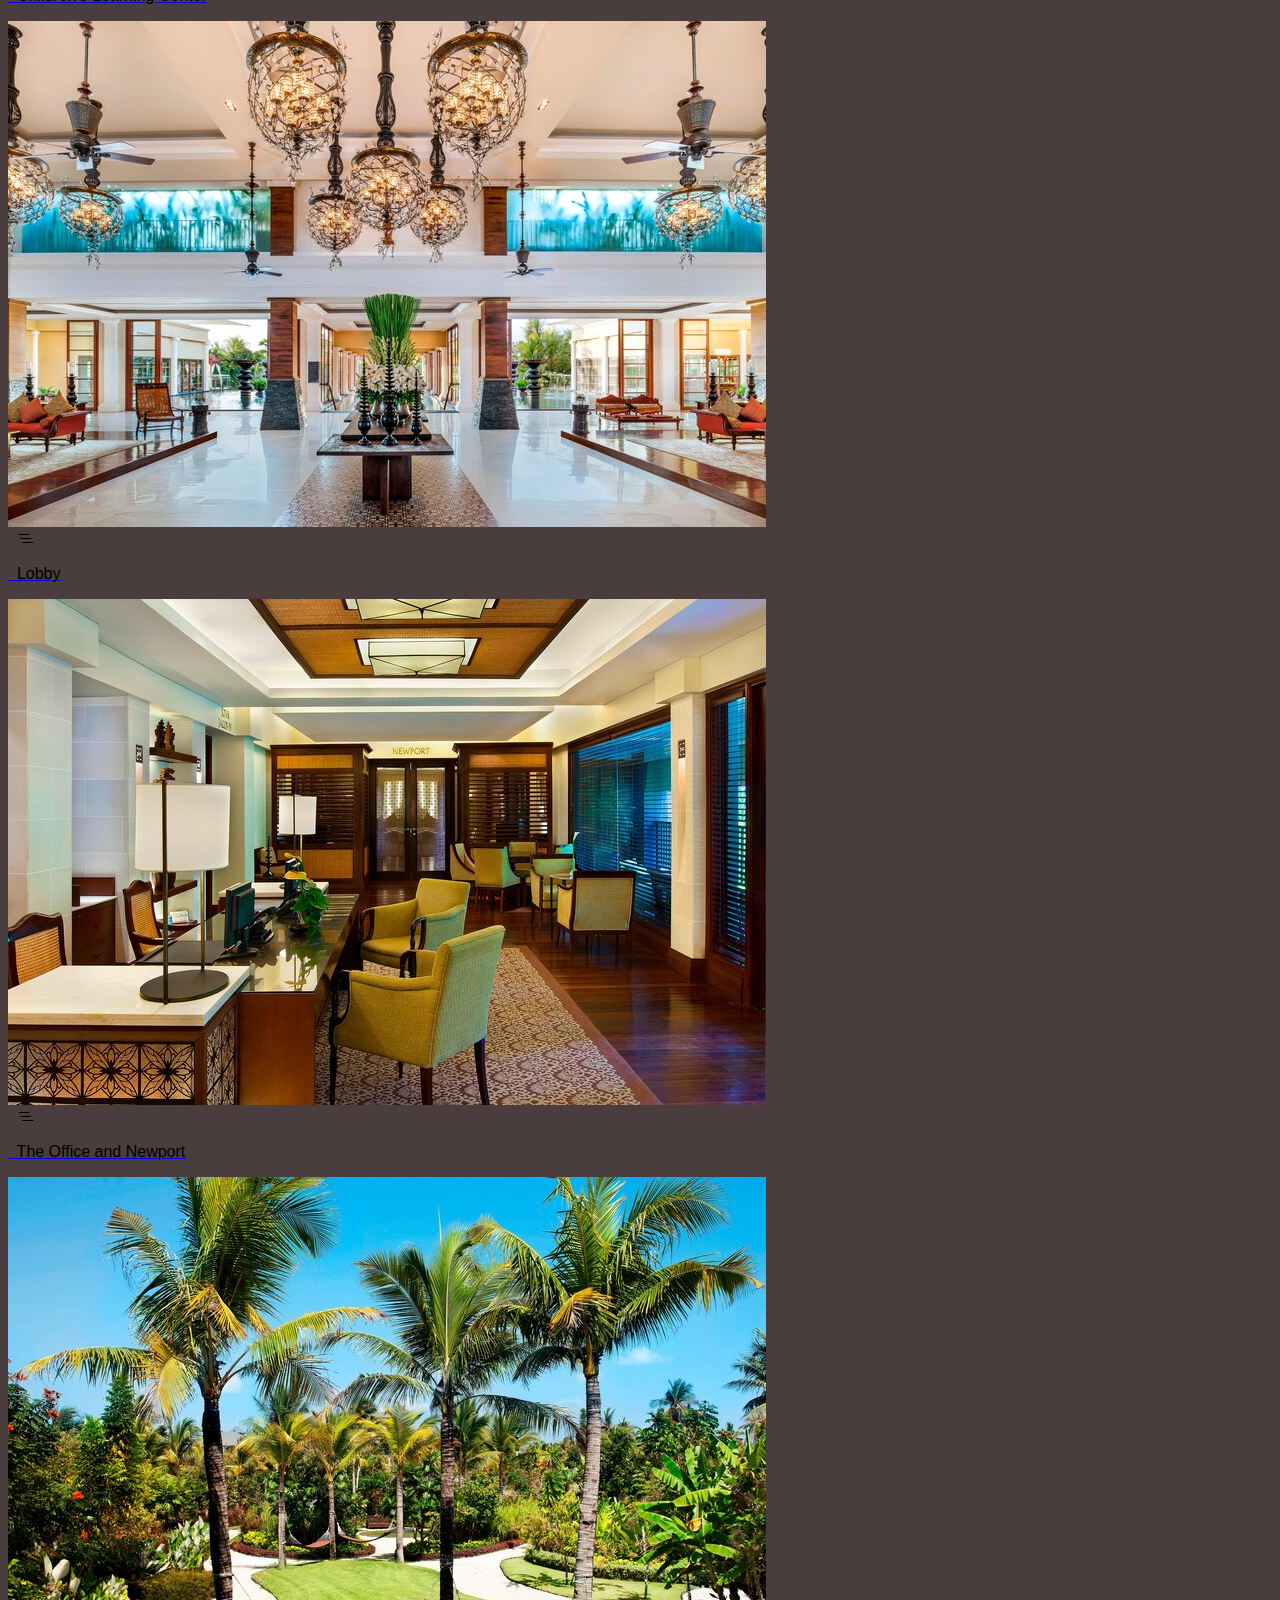
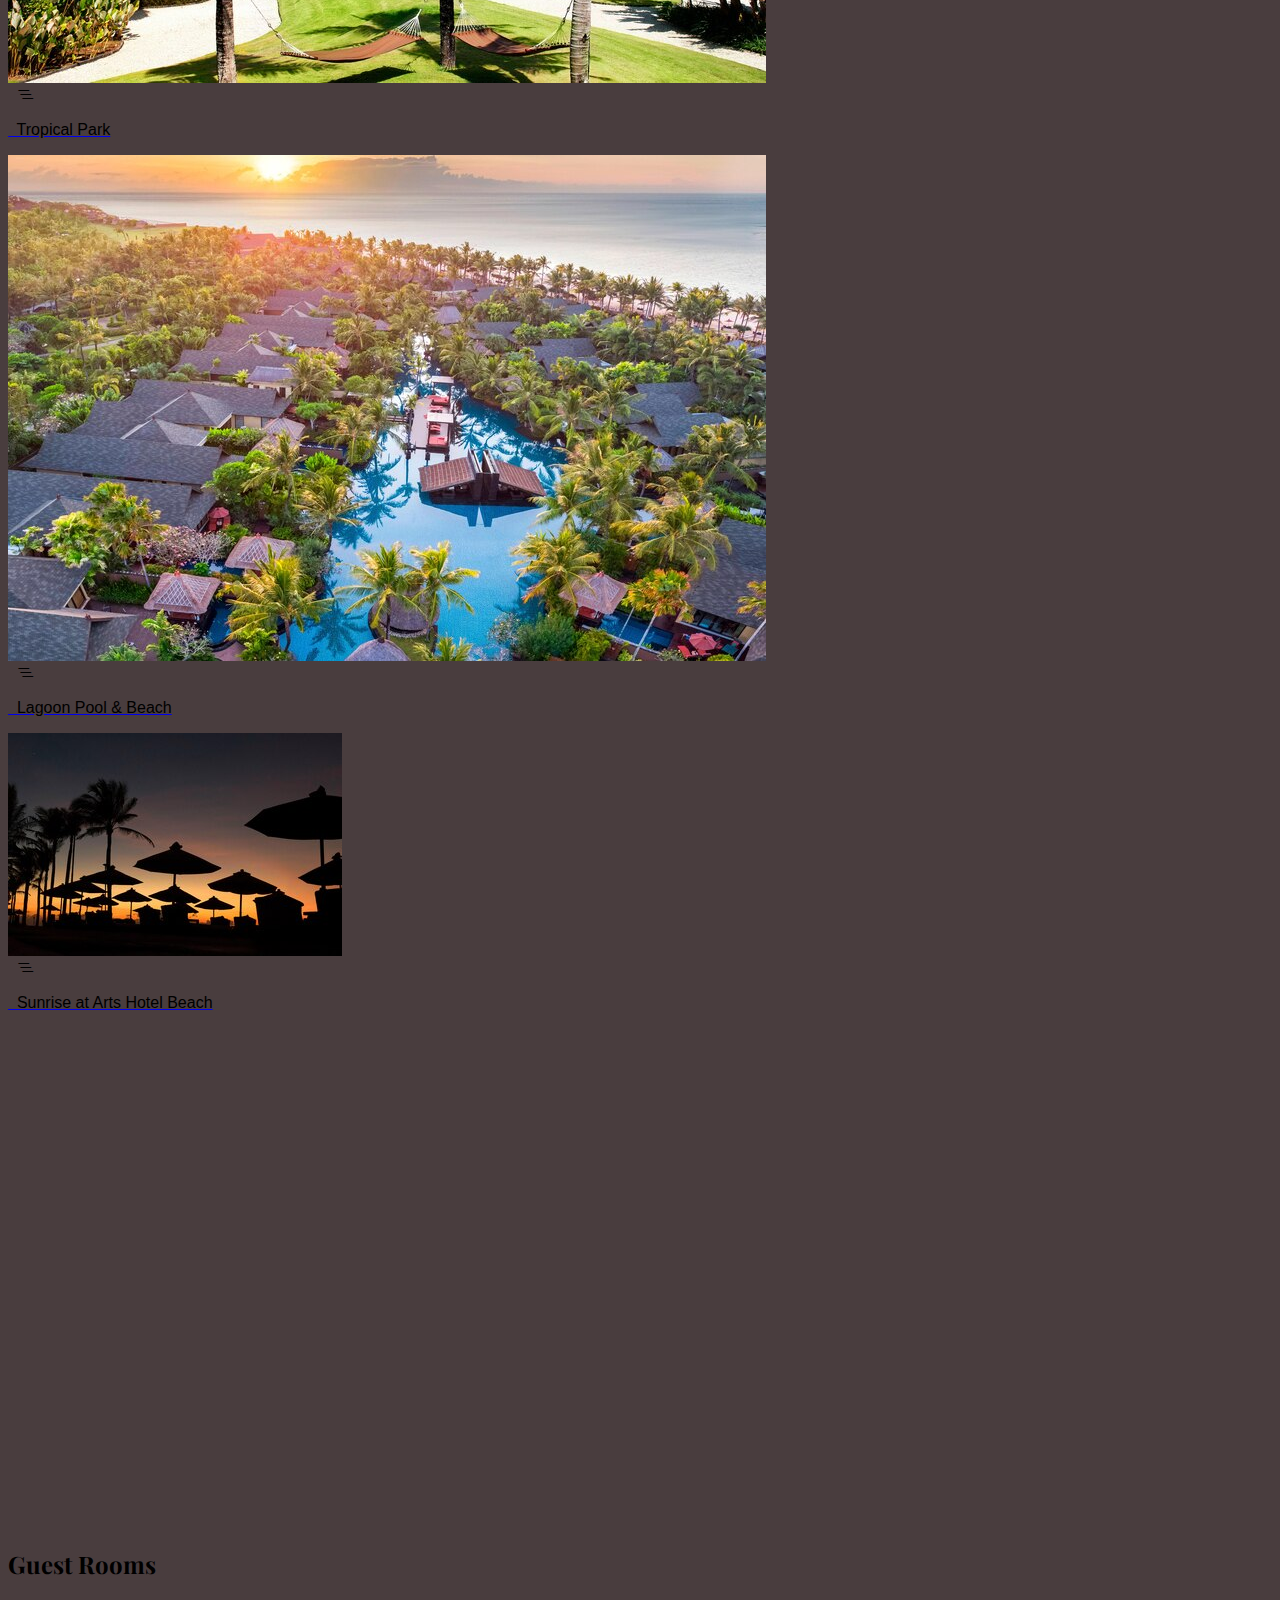
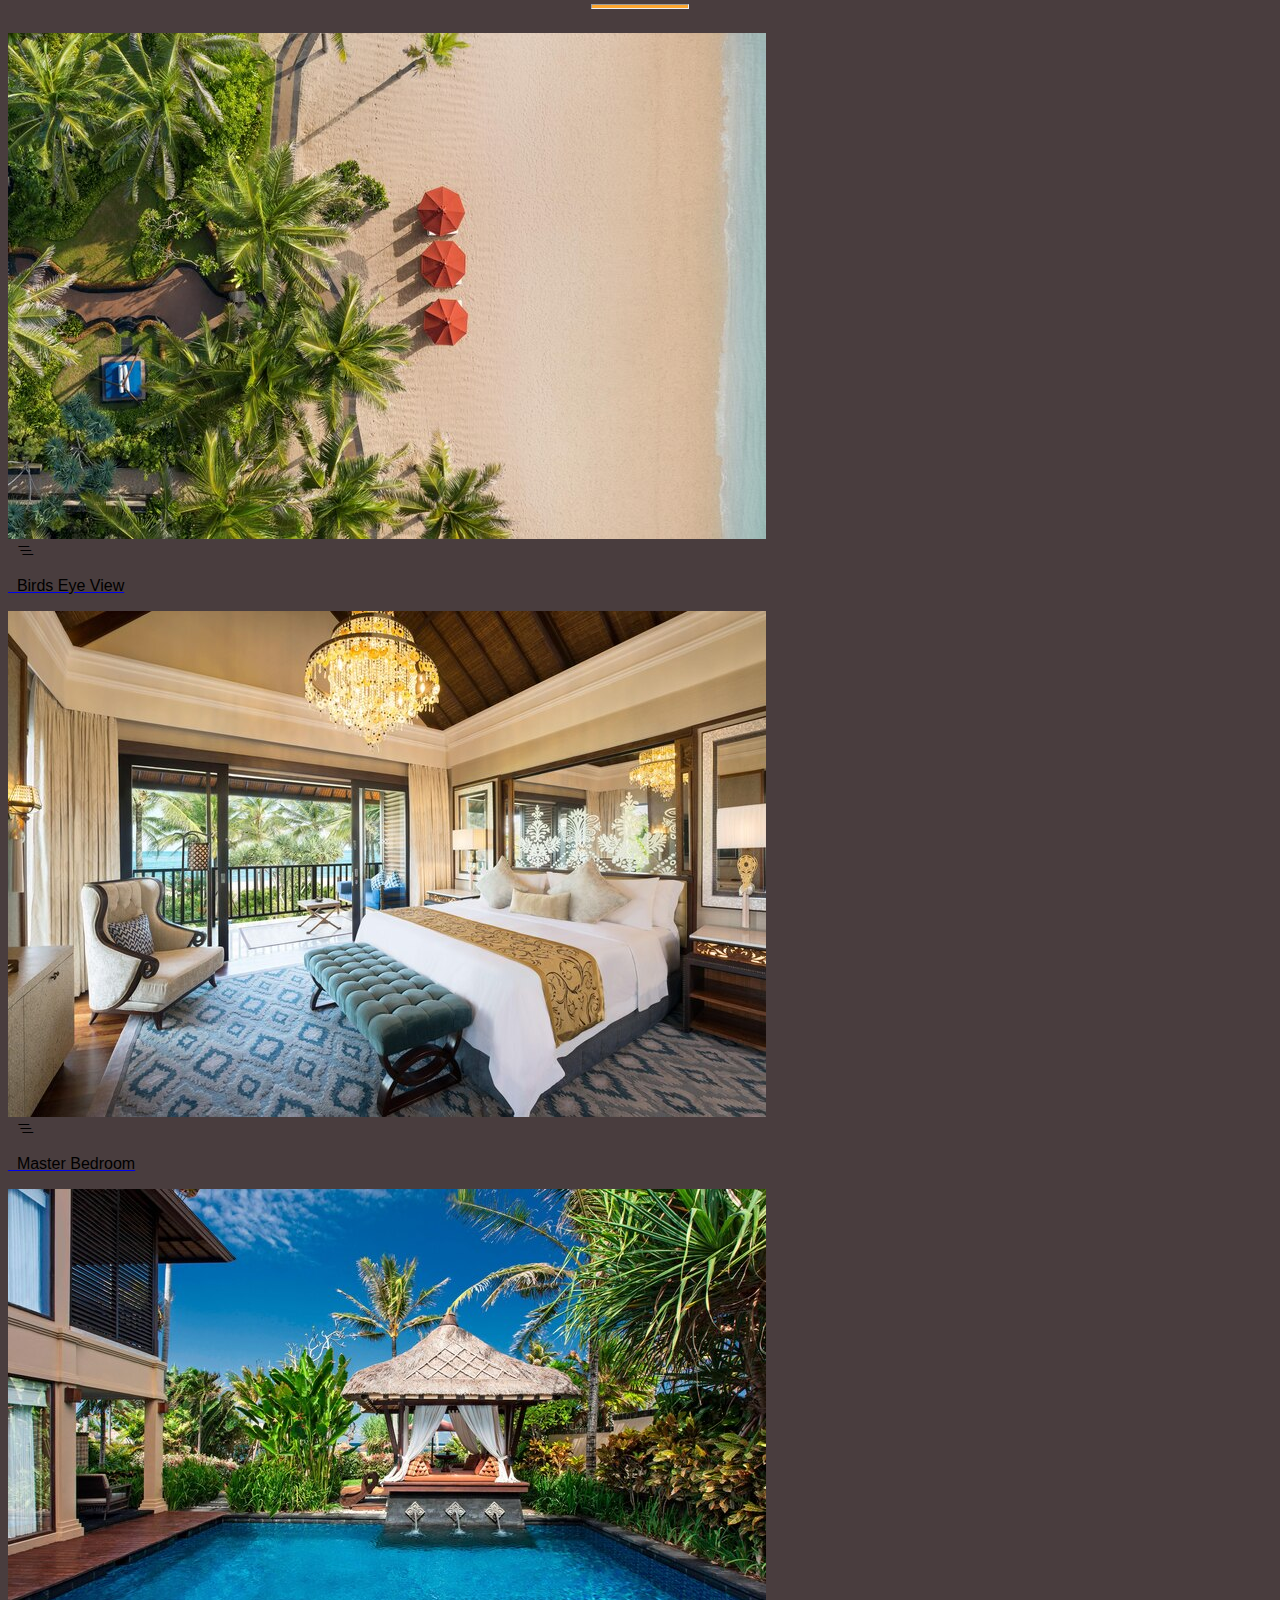
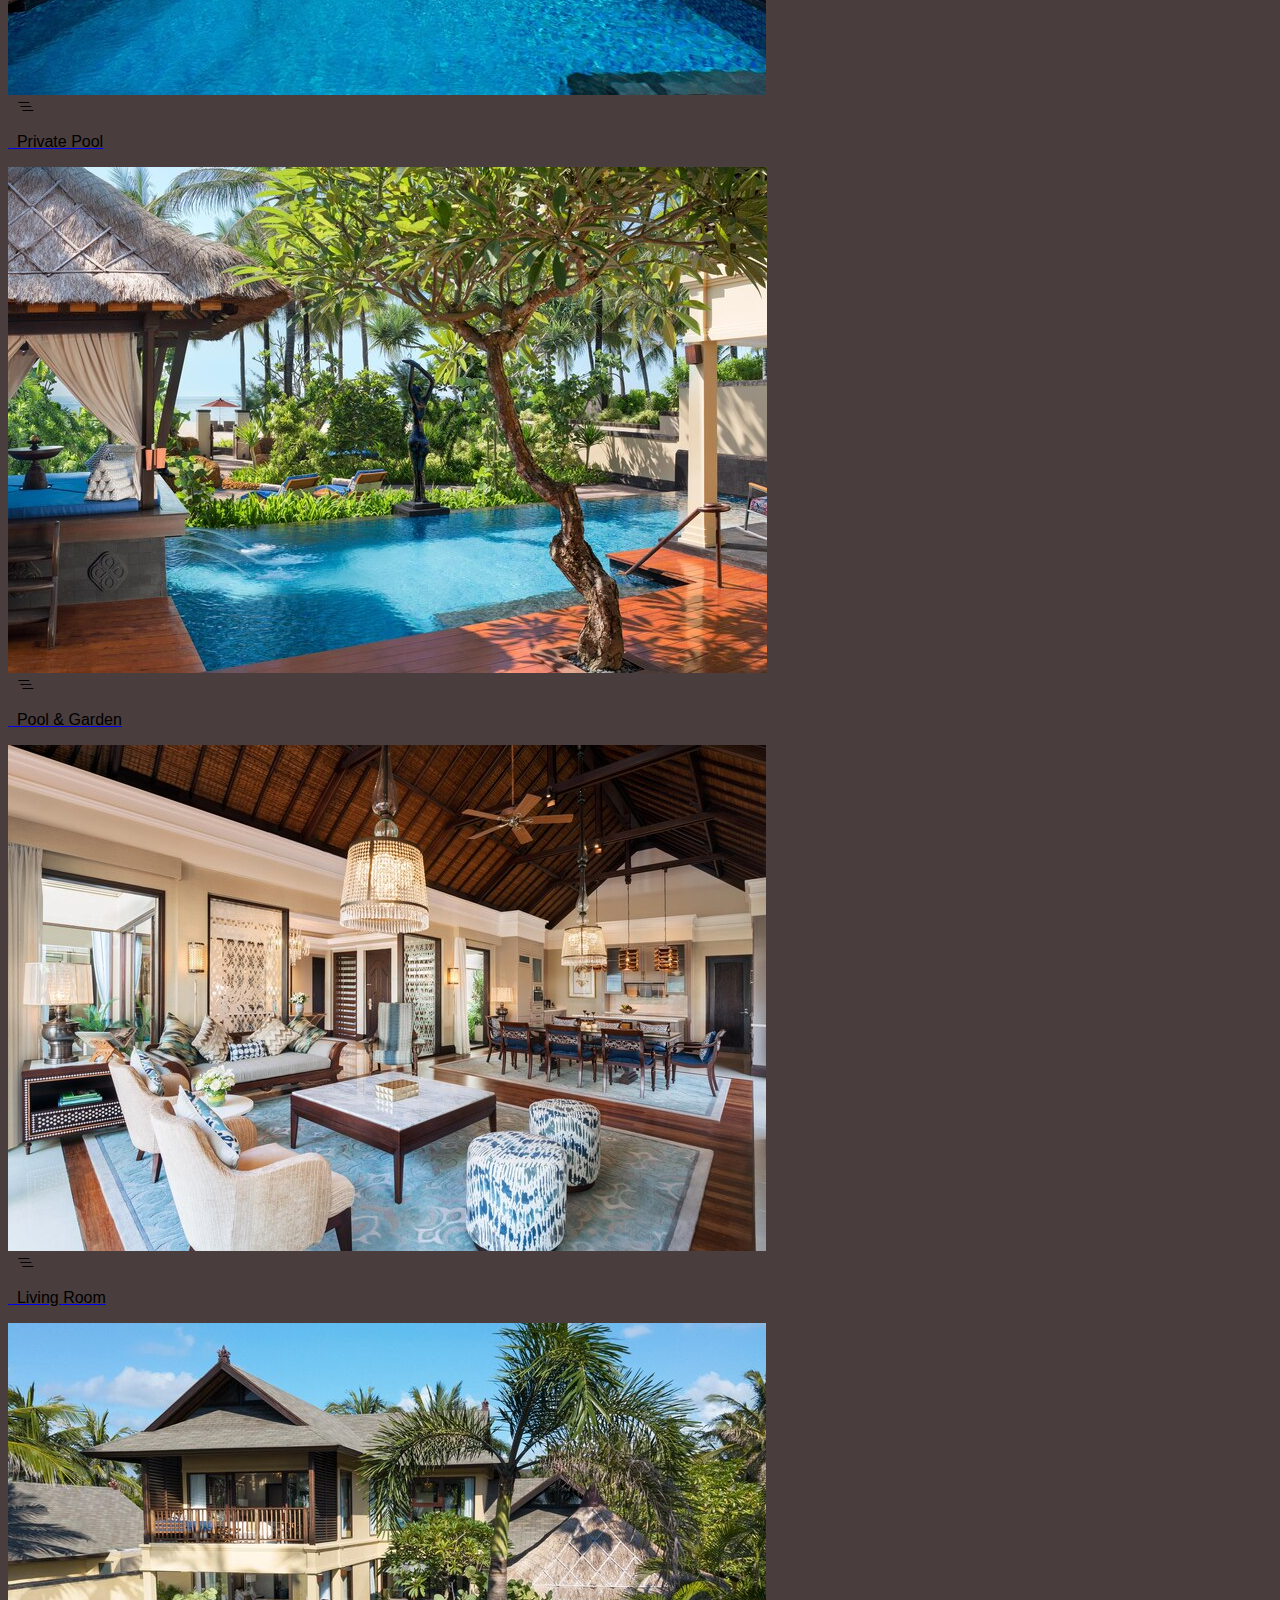
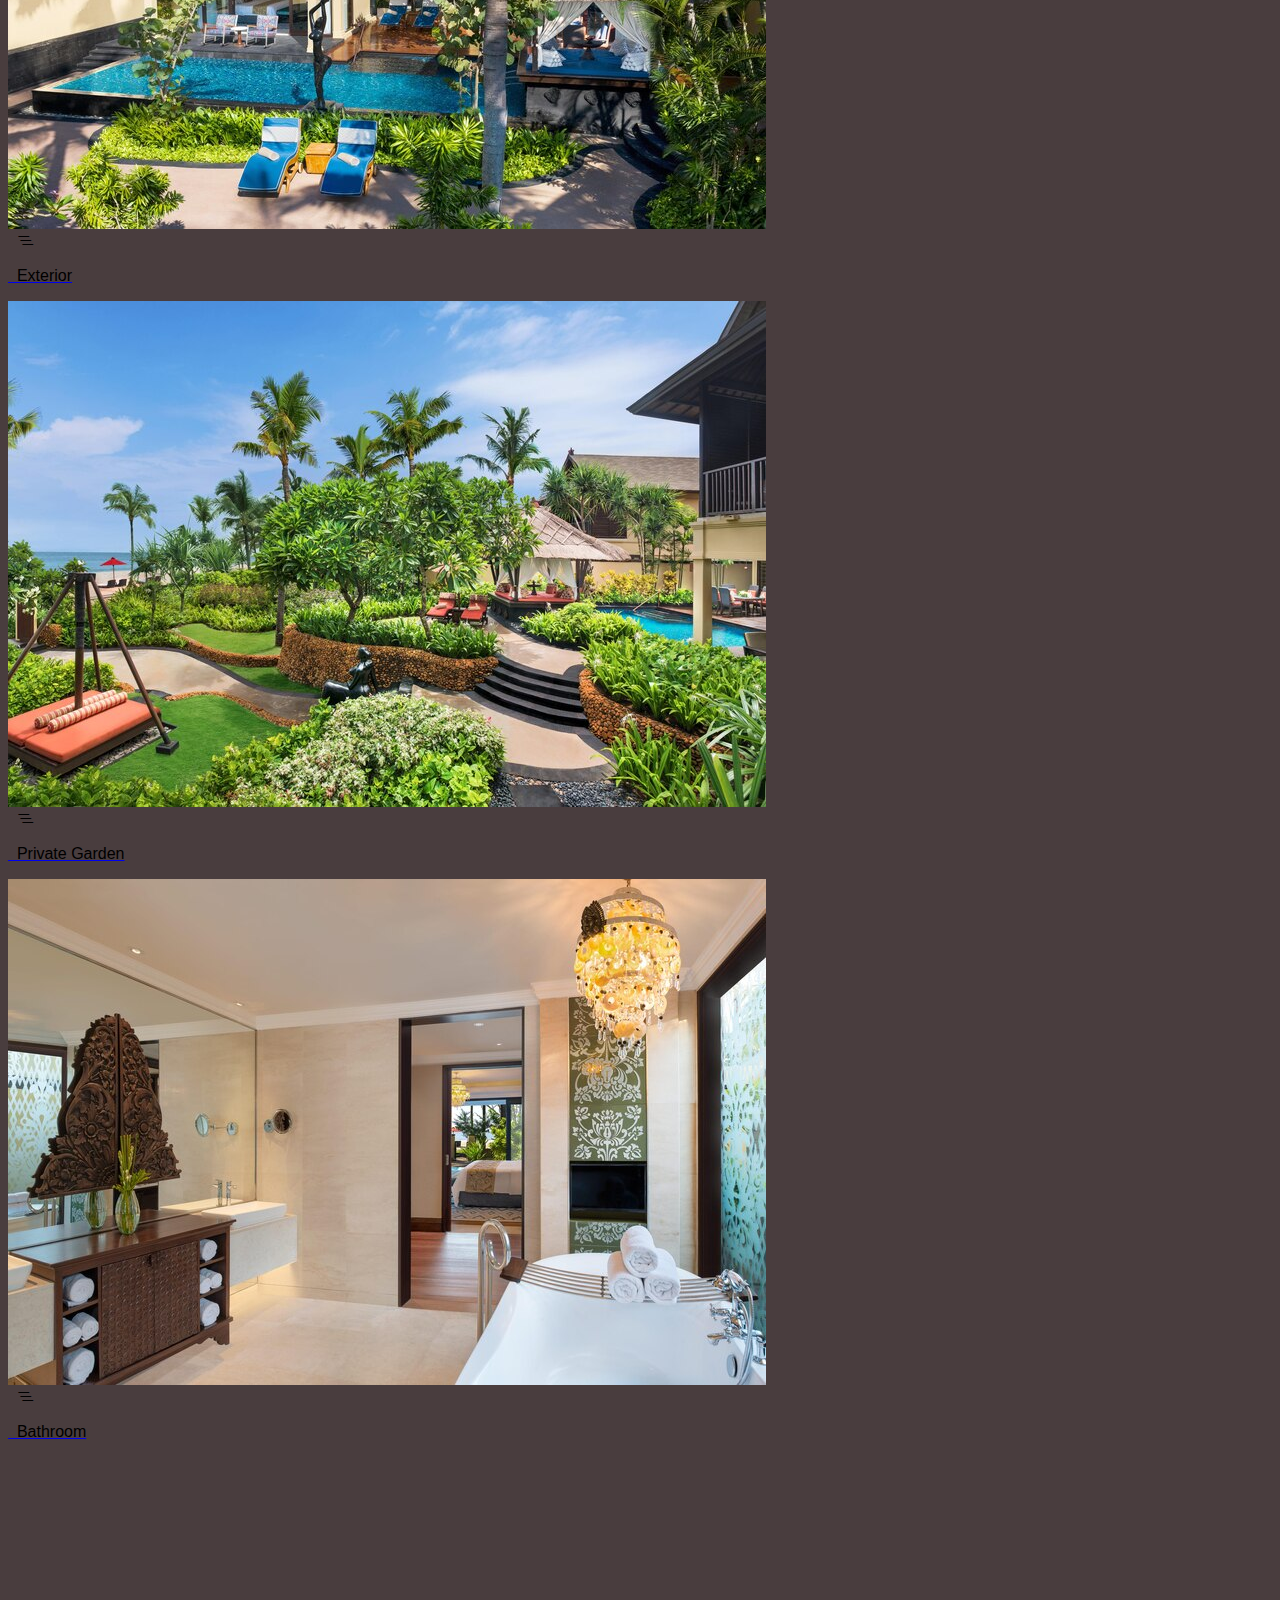
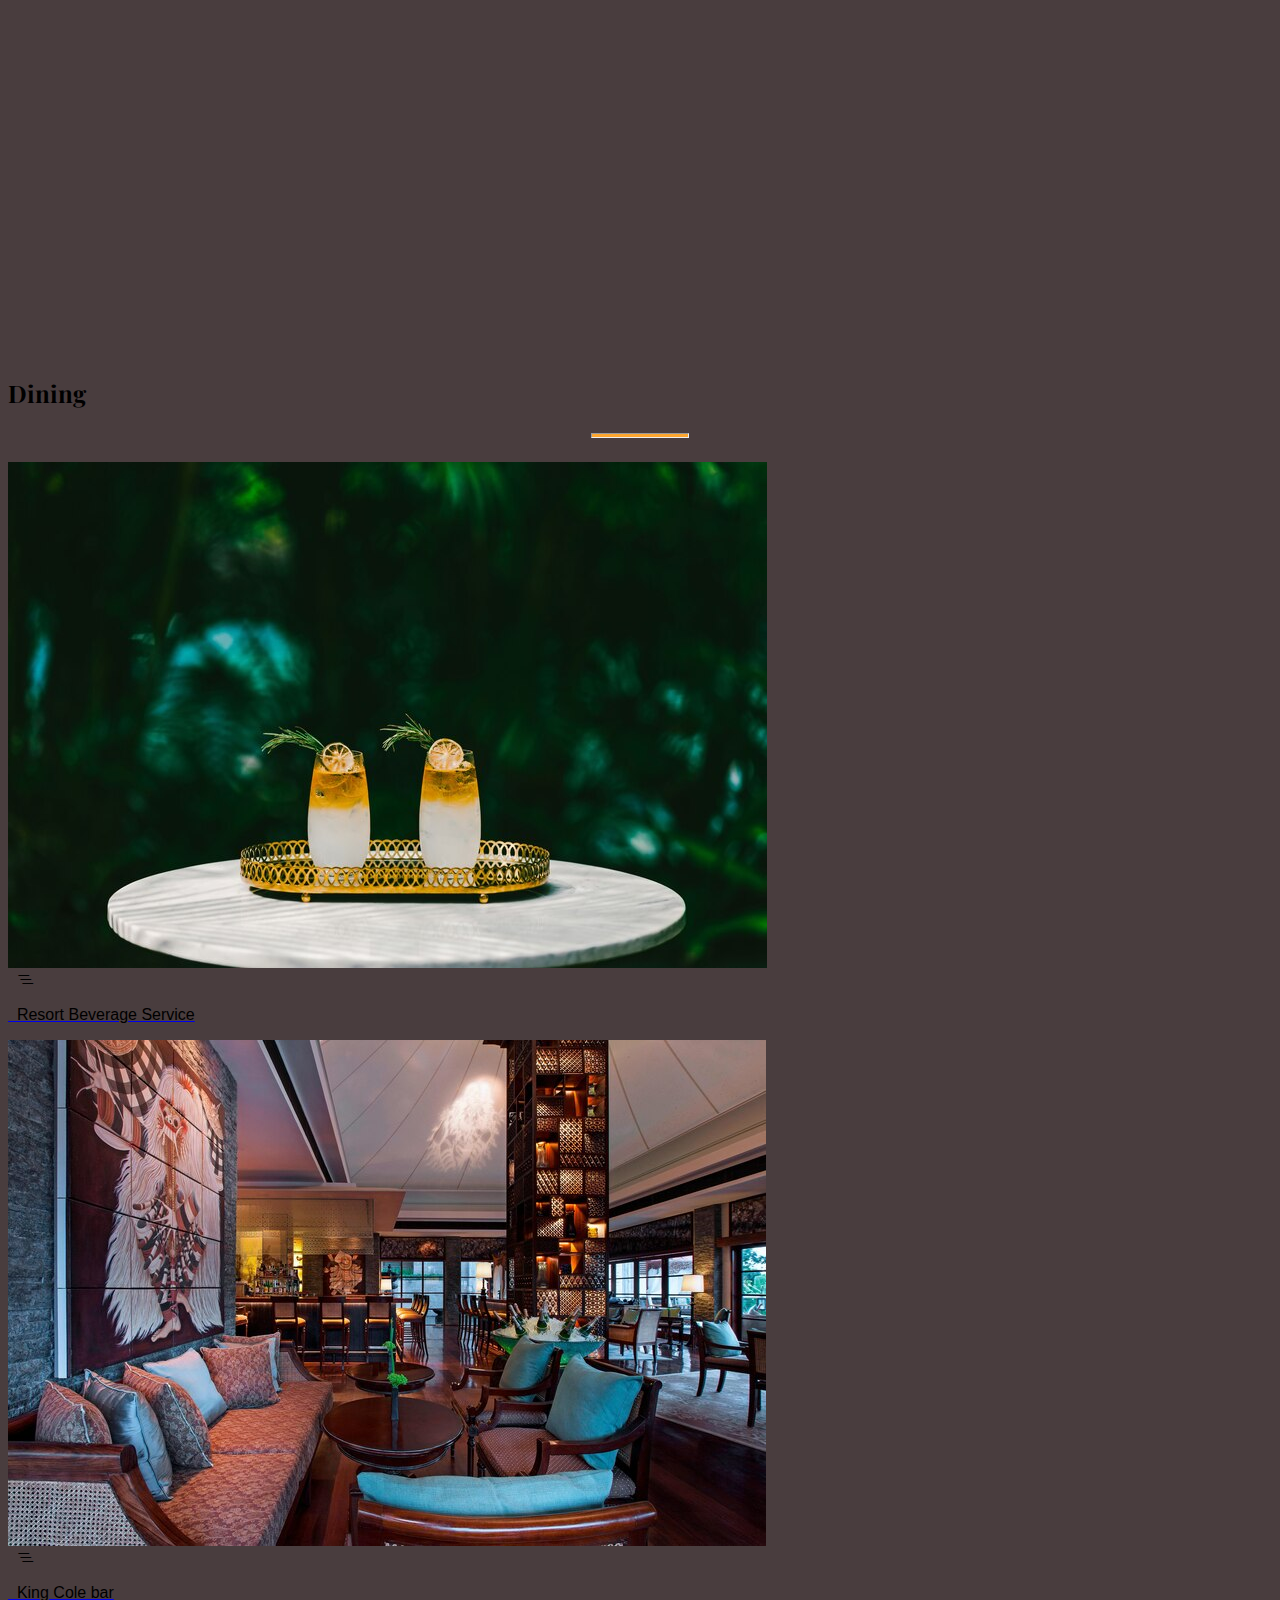
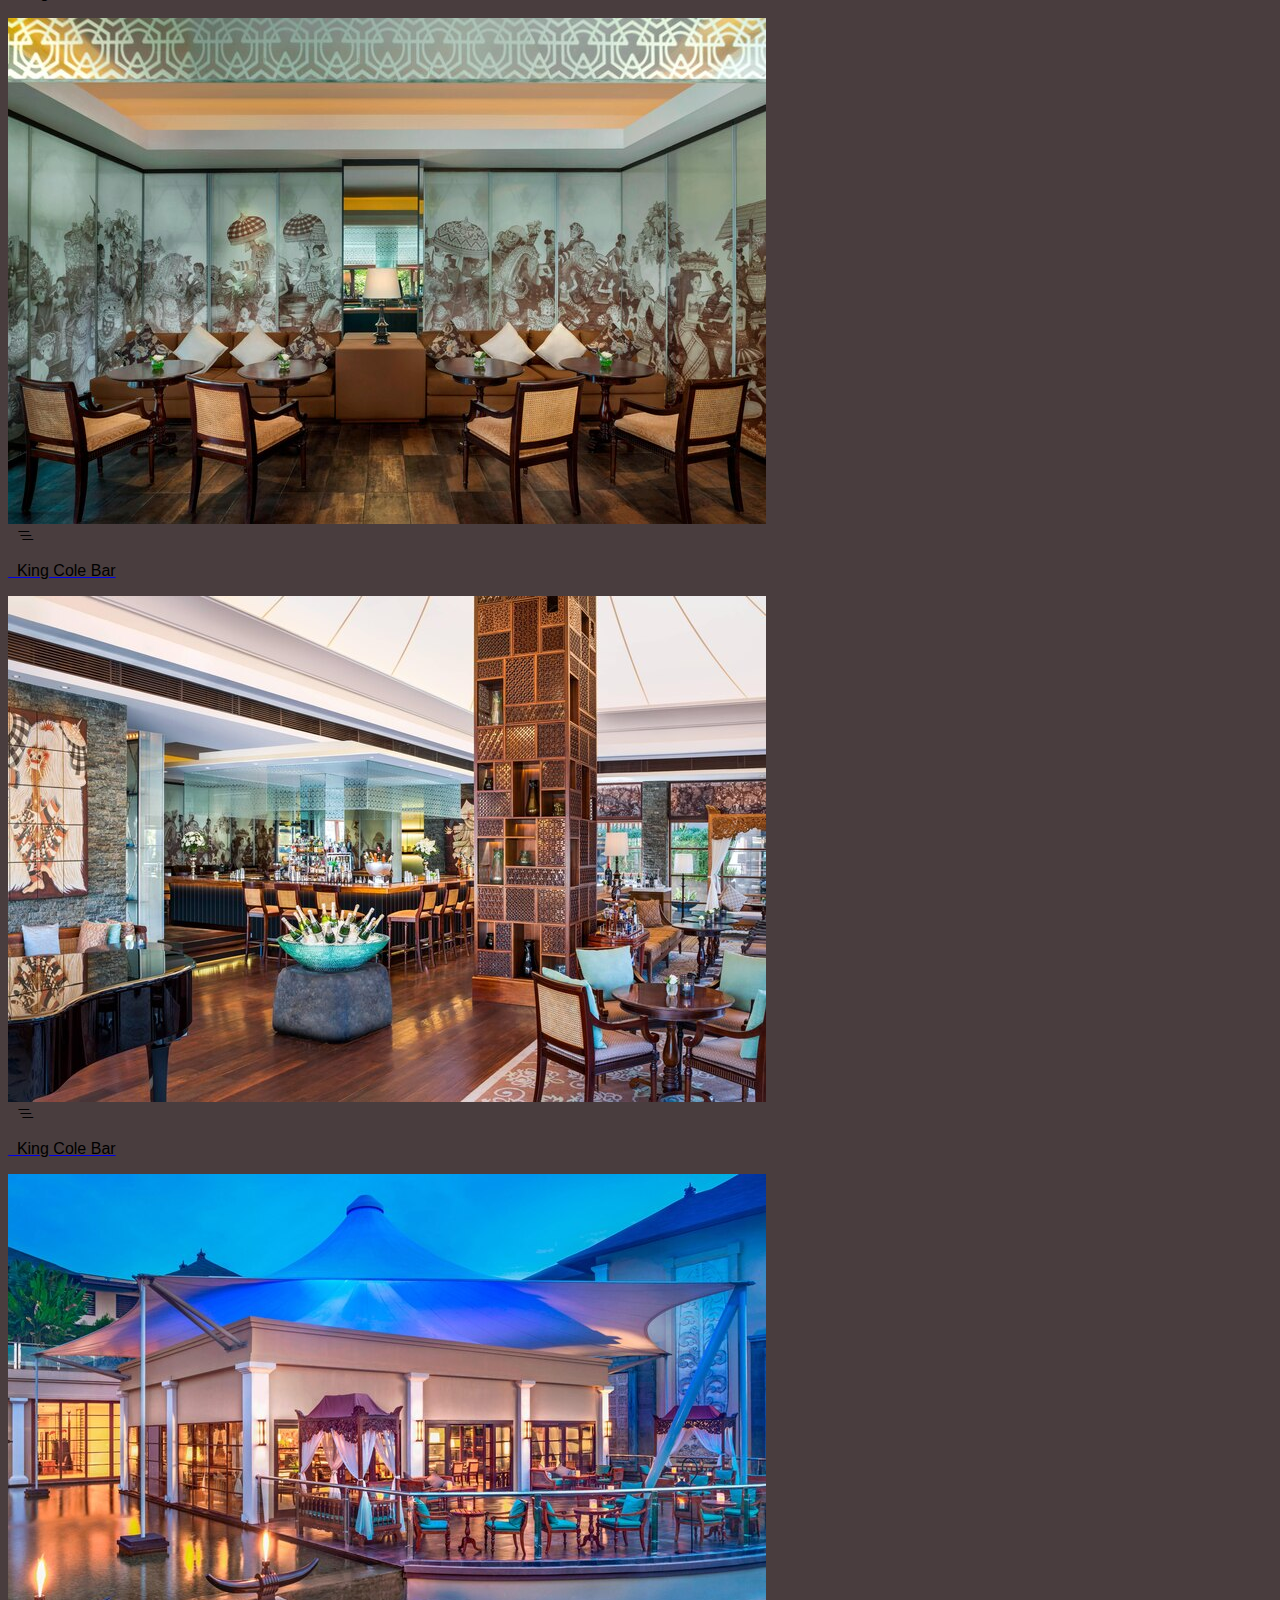
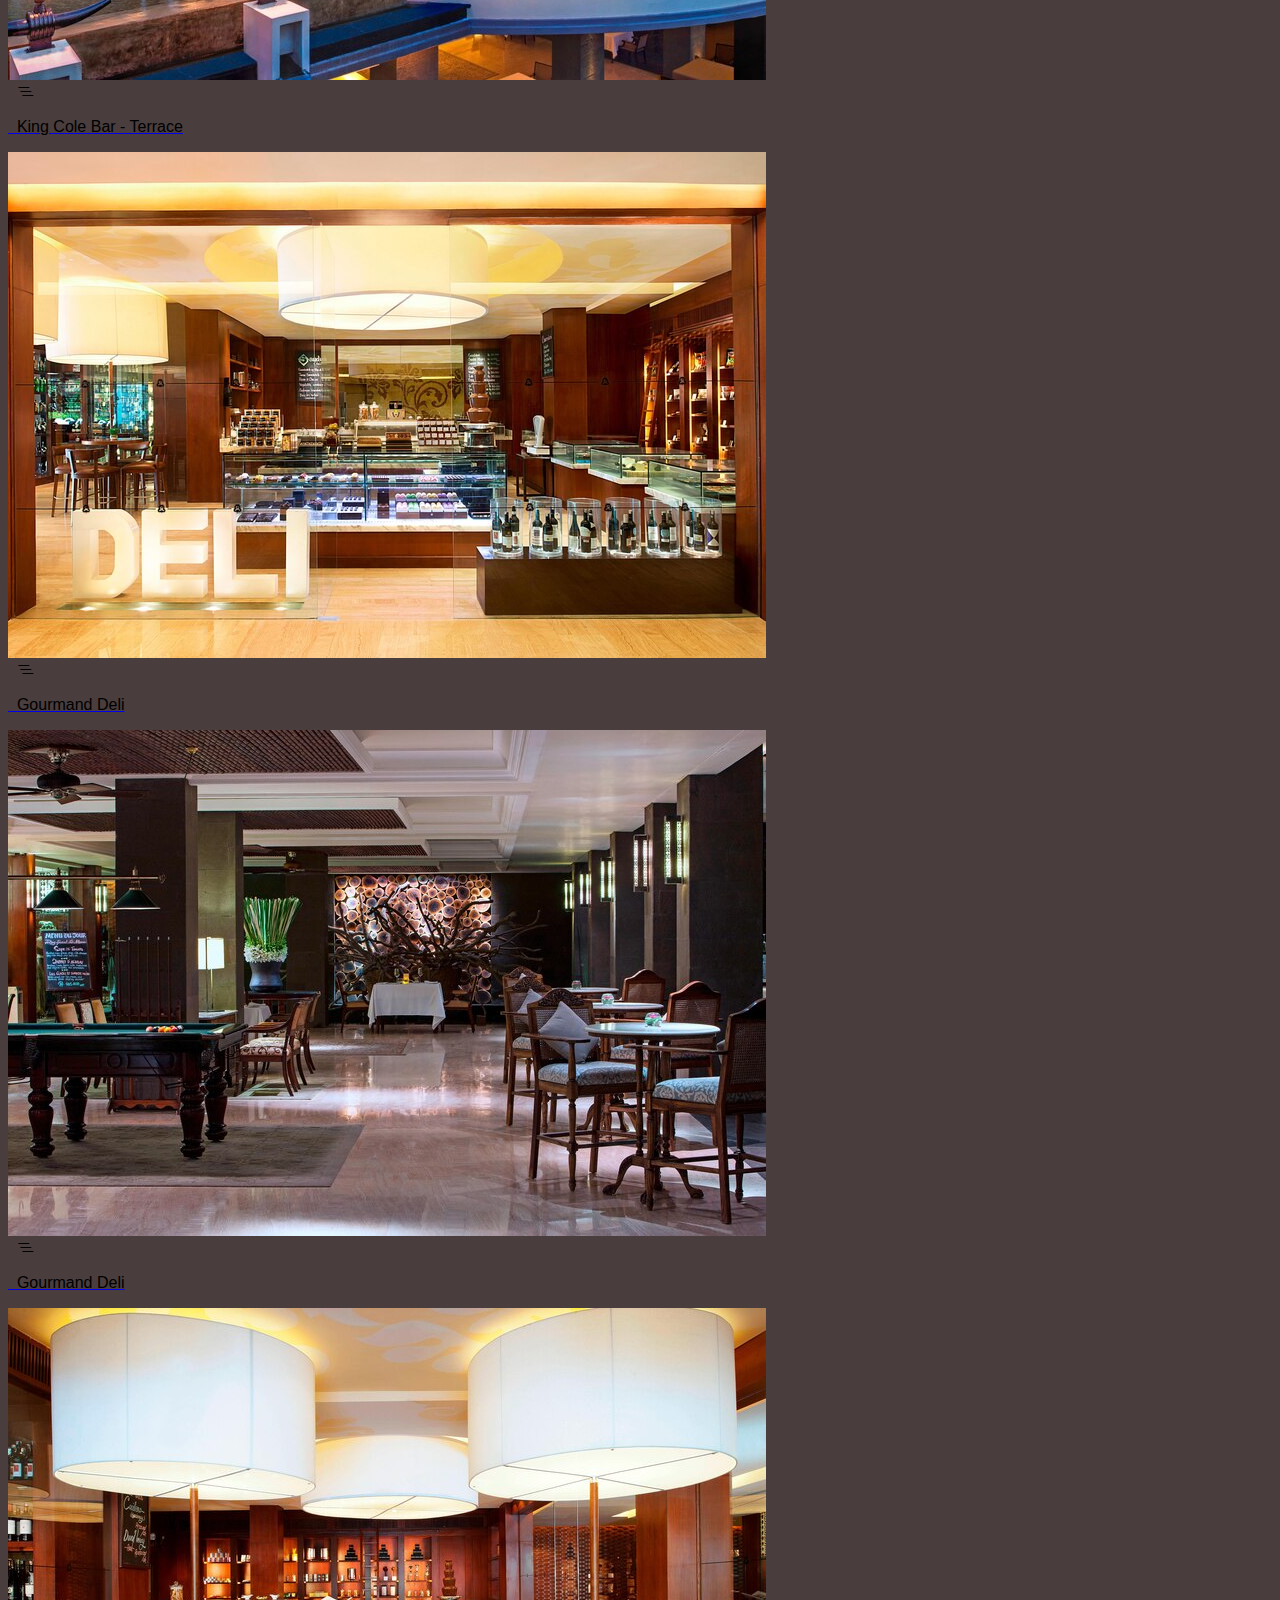
<file: photos.html>
<!DOCTYPE html>
<html lang="en">

<head>
  <meta charset="UTF-8">
  <meta http-equiv="X-UA-Compatible" content="IE=edge">
  <meta name="viewport" content="width=device-width, initial-scale=1.0">
  <link rel="icon" href="assets/favicon.ico" type="image/x-icon">
  <link rel="preconnect" href="https://fonts.googleapis.com">
  <link rel="preconnect" href="https://fonts.gstatic.com" crossorigin>
  <link href="https://fonts.googleapis.com/css2?family=Playfair+Display&display=swap" rel="stylesheet">
  <link href="https://cdn.jsdelivr.net/npm/bootstrap@5.1.1/dist/css/bootstrap.min.css" rel="stylesheet"
    integrity="sha384-F3w7mX95PdgyTmZZMECAngseQB83DfGTowi0iMjiWaeVhAn4FJkqJByhZMI3AhiU" crossorigin="anonymous">
  <link rel="stylesheet" href="https://cdn.jsdelivr.net/npm/bootstrap-icons@1.5.0/font/bootstrap-icons.css">
  <link rel="stylesheet" href="photos.css">
  <title>Arts Hotel</title>
</head>

<body>
  <!-- header -->
  <header class="photos-head">
    <!-- navigation -->
    <nav class="navbar navbar-expand-lg navbar-dark pb-0" id="mainNav">
      <div class="container px-4 px-lg-5">
        <a class="navbar-brand" href="index.html"><img src="assets/artshotel-logo.png" alt="Arts Hotel"
            width="120px"></a>
        <button class="navbar-toggler navbar-toggler-right" type="button" data-bs-toggle="collapse"
          data-bs-target="#navbarResponsive" aria-controls="navbarResponsive" aria-expanded="false"
          aria-label="Toggle navigation"><span class="navbar-toggler-icon"></span></button>
        <div class="collapse navbar-collapse" id="navbarResponsive">
          <ul class="navbar-nav text-capitalize ms-auto my-2 my-lg-0">
            <li class="nav-item px-3"><a class="nav-link text-white" href="index.html">home</a></li>
            <li class="nav-item px-3"><a class="nav-link text-white" href="photos.html">photos</a></li>
            <li class="nav-item px-3"><a class="nav-link text-white" href="rooms.html">rooms</a></li>
            <li class="nav-item px-3"><a class="nav-link text-white" href="about.html">about</a></li>
            <li class="nav-item px-3"><a class="nav-link text-white" href="contact.html">contact</a></li>
          </ul>
        </div>
      </div>
    </nav>
    <div class="container-fluid">
      <div class="row text-header justify-content-center">
        <div class="col-8">
          <h1 class="display-1 text-white text-light">Photos</h1>
          <hr class="divider">
          <p class="text-white-75 text-light">Photos is a life affair with life</p>
        </div>
      </div>
    </div>
  </header>
  <!-- photos -->
  <section class="bg-dark py-5">
    <div class="container px-4 px-lg-5 py-5">
      <div class="row gx-4 gx-lg-5 justify-content-center">
        <div class="col-lg-8 text-center">
          <h2 class="text-white mt-0">Overview</h2>
          <hr class="divider divider-light">
          <p class="text-white-75 mb-4">
            Taking an image, freezing a moment, reveals how rich reality truly is
          </p>
        </div>
      </div>
    </div>
  </section>
  <section class="bg-white" id="photos">
    <div class="container px-4 px-lg-5 py-5">
      <div class="row gx-4 gx-lg-5 justify-content-center">
        <div class="col-lg-12 text-start">
          <h2 class="text-center mt-0">Resort Views</h2>
          <hr class="divider divider-dark">
          <div class="row row-cols-1 row-cols-md-3 g-4">
            <div class="col">
              <a href="assets/img/resort-views/resortviews-1.jpg">
                <div class="card shadow-sm my-2 pb-1">
                  <img src="assets/img/resort-views/resortviews-1.jpg" class="card-img-top" alt="...">
                  <div class="card-body">
                    <i class="bi bi-list-nested bg-dark text-white d-inline-block"></i>
                    <p class="card-text h5 list-unstyled d-inline-block">&nbsp; Aerial View</p>
                  </div>
                </div>
              </a>
            </div>
            <div class="col">
              <a href="assets/img/resort-views/resortviews-2.jpg">
                <div class="card shadow-sm my-2 pb-1">
                  <img src="assets/img/resort-views/resortviews-2.jpg" class="card-img-top" alt="...">
                  <div class="card-body">
                    <i class="bi bi-list-nested bg-dark text-white d-inline-block"></i>
                    <p class="card-text h5 list-unstyled d-inline-block">&nbsp; Porte Cochere</p>
                  </div>
                </div>
              </a>
            </div>
            <div class="col">
              <a href="assets/img/resort-views/resortviews-3.jpg">
                <div class="card shadow-sm my-2 pb-1">
                  <img src="assets/img/resort-views/resortviews-3.jpg" class="card-img-top" alt="...">
                  <div class="card-body">
                    <i class="bi bi-list-nested bg-dark text-white d-inline-block"></i>
                    <p class="card-text h5 list-unstyled d-inline-block">&nbsp; Villas and Lagoon</p>
                  </div>
                </div>
              </a>
            </div>
            <div class="col">
              <a href="assets/img/resort-views/resortviews-4.jpg">
                <div class="card shadow-sm my-2 pb-1">
                  <img src="assets/img/resort-views/resortviews-4.jpg" class="card-img-top" alt="...">
                  <div class="card-body">
                    <i class="bi bi-list-nested bg-dark text-white d-inline-block"></i>
                    <p class="card-text h5 list-unstyled d-inline-block">&nbsp; Children's Learning Center</p>
                  </div>
                </div>
              </a>
            </div>
            <div class="col">
              <a href="assets/img/resort-views/resortviews-5.jpg">
                <div class="card shadow-sm my-2 pb-1">
                  <img src="assets/img/resort-views/resortviews-5.jpg" class="card-img-top" alt="...">
                  <div class="card-body">
                    <i class="bi bi-list-nested bg-dark text-white d-inline-block"></i>
                    <p class="card-text h5 list-unstyled d-inline-block">&nbsp; Lobby</p>
                  </div>
                </div>
              </a>
            </div>
            <div class="col">
              <a href="assets/img/resort-views/resortviews-6.jpg">
                <div class="card shadow-sm my-2 pb-1">
                  <img src="assets/img/resort-views/resortviews-6.jpg" class="card-img-top" alt="...">
                  <div class="card-body">
                    <i class="bi bi-list-nested bg-dark text-white d-inline-block"></i>
                    <p class="card-text h5 list-unstyled d-inline-block">&nbsp; The Office and Newport</p>
                  </div>
                </div>
              </a>
            </div>
            <div class="col">
              <a href="assets/img/resort-views/resortviews-7.jpg">
                <div class="card shadow-sm my-2 pb-1">
                  <img src="assets/img/resort-views/resortviews-7.jpg" class="card-img-top" alt="...">
                  <div class="card-body">
                    <i class="bi bi-list-nested bg-dark text-white d-inline-block"></i>
                    <p class="card-text h5 list-unstyled d-inline-block">&nbsp; Tropical Park</p>
                  </div>
                </div>
              </a>
            </div>
            <div class="col">
              <a href="assets/img/resort-views/resortviews-8.jpg">
                <div class="card shadow-sm my-2 pb-1">
                  <img src="assets/img/resort-views/resortviews-8.jpg" class="card-img-top" alt="...">
                  <div class="card-body">
                    <i class="bi bi-list-nested bg-dark text-white d-inline-block"></i>
                    <p class="card-text h5 list-unstyled d-inline-block">&nbsp; Lagoon Pool & Beach</p>
                  </div>
                </div>
              </a>
            </div>
            <div class="col">
              <a href="assets/img/resort-views/resortviews-9.jpg">
                <div class="card shadow-sm my-2 pb-1">
                  <img src="assets/img/resort-views/resortviews-9.jpg" class="card-img-top" alt="...">
                  <div class="card-body">
                    <i class="bi bi-list-nested bg-dark text-white d-inline-block"></i>
                    <p class="card-text h5 list-unstyled d-inline-block">&nbsp; Sunrise at Arts Hotel Beach</p>
                  </div>
                </div>
              </a>
            </div>
          </div>
        </div>
      </div>
    </div>
    <div class="bg-parallax parallax-1"></div>
    <div class="container px-4 px-lg-5 py-5">
      <div class="row gx-4 gx-lg-5 justify-content-center">
        <div class="col-lg-12 text-start">
          <h2 class="text-center mt-0">Guest Rooms</h2>
          <hr class="divider divider-dark">
          <div class="row row-cols-1 row-cols-md-3 g-4">
            <div class="col">
              <a href="assets/img/rooms/guest/guest-1.jpg">
                <div class="card shadow-sm my-2 pb-1">
                  <img src="assets/img/rooms/guest/guest-1.jpg" class="card-img-top" alt="...">
                  <div class="card-body">
                    <i class="bi bi-list-nested bg-dark text-white d-inline-block"></i>
                    <p class="card-text h5 list-unstyled d-inline-block">&nbsp; Birds Eye View</p>
                  </div>
                </div>
              </a>
            </div>
            <div class="col">
              <a href="assets/img/rooms/guest/guest-2.jpg">
                <div class="card shadow-sm my-2 pb-1">
                  <img src="assets/img/rooms/guest/guest-2.jpg" class="card-img-top" alt="...">
                  <div class="card-body">
                    <i class="bi bi-list-nested bg-dark text-white d-inline-block"></i>
                    <p class="card-text h5 list-unstyled d-inline-block">&nbsp; Master Bedroom</p>
                  </div>
                </div>
              </a>
            </div>
            <div class="col">
              <a href="assets/img/rooms/guest/guest-3.jpg">
                <div class="card shadow-sm my-2 pb-1">
                  <img src="assets/img/rooms/guest/guest-3.jpg" class="card-img-top" alt="...">
                  <div class="card-body">
                    <i class="bi bi-list-nested bg-dark text-white d-inline-block"></i>
                    <p class="card-text h5 list-unstyled d-inline-block">&nbsp; Private Pool</p>
                  </div>
                </div>
              </a>
            </div>
            <div class="col">
              <a href="assets/img/rooms/guest/guest-4.jpg">
                <div class="card shadow-sm my-2 pb-1">
                  <img src="assets/img/rooms/guest/guest-4.jpg" class="card-img-top" alt="...">
                  <div class="card-body">
                    <i class="bi bi-list-nested bg-dark text-white d-inline-block"></i>
                    <p class="card-text h5 list-unstyled d-inline-block">&nbsp; Pool & Garden</p>
                  </div>
                </div>
              </a>
            </div>
            <div class="col">
              <a href="assets/img/rooms/guest/guest-5.jpg">
                <div class="card shadow-sm my-2 pb-1">
                  <img src="assets/img/rooms/guest/guest-5.jpg" class="card-img-top" alt="...">
                  <div class="card-body">
                    <i class="bi bi-list-nested bg-dark text-white d-inline-block"></i>
                    <p class="card-text h5 list-unstyled d-inline-block">&nbsp; Living Room</p>
                  </div>
                </div>
              </a>
            </div>
            <div class="col">
              <a href="assets/img/rooms/guest/guest-6.jpg">
                <div class="card shadow-sm my-2 pb-1">
                  <img src="assets/img/rooms/guest/guest-6.jpg" class="card-img-top" alt="...">
                  <div class="card-body">
                    <i class="bi bi-list-nested bg-dark text-white d-inline-block"></i>
                    <p class="card-text h5 list-unstyled d-inline-block">&nbsp; Exterior</p>
                  </div>
                </div>
              </a>
            </div>
            <div class="col">
              <a href="assets/img/rooms/guest/guest-7.jpg">
                <div class="card shadow-sm my-2 pb-1">
                  <img src="assets/img/rooms/guest/guest-7.jpg" class="card-img-top" alt="...">
                  <div class="card-body">
                    <i class="bi bi-list-nested bg-dark text-white d-inline-block"></i>
                    <p class="card-text h5 list-unstyled d-inline-block">&nbsp; Private Garden</p>
                  </div>
                </div>
              </a>
            </div>
            <div class="col">
              <a href="assets/img/rooms/guest/guest-8.jpg">
                <div class="card shadow-sm my-2 pb-1">
                  <img src="assets/img/rooms/guest/guest-8.jpg" class="card-img-top" alt="...">
                  <div class="card-body">
                    <i class="bi bi-list-nested bg-dark text-white d-inline-block"></i>
                    <p class="card-text h5 list-unstyled d-inline-block">&nbsp; Bathroom</p>
                  </div>
                </div>
              </a>
            </div>
          </div>
        </div>
      </div>
    </div>
    <div class="bg-parallax parallax-2"></div>
    <div class="container px-4 px-lg-5 py-5">
      <div class="row gx-4 gx-lg-5 justify-content-center">
        <div class="col-lg-12 text-start">
          <h2 class="text-center mt-0">Dining</h2>
          <hr class="divider divider-dark">
          <div class="row row-cols-1 row-cols-md-3 g-4">
            <div class="col">
              <a href="assets/img/dining/dining-1.jpg">
                <div class="card shadow-sm my-2 pb-1">
                  <img src="assets/img/dining/dining-1.jpg" class="card-img-top" alt="...">
                  <div class="card-body">
                    <i class="bi bi-list-nested bg-dark text-white d-inline-block"></i>
                    <p class="card-text h5 list-unstyled d-inline-block">&nbsp; Resort Beverage Service</p>
                  </div>
                </div>
              </a>
            </div>
            <div class="col">
              <a href="assets/img/dining/dining-3.jpg">
                <div class="card shadow-sm my-2 pb-1">
                  <img src="assets/img/dining/dining-3.jpg" class="card-img-top" alt="...">
                  <div class="card-body">
                    <i class="bi bi-list-nested bg-dark text-white d-inline-block"></i>
                    <p class="card-text h5 list-unstyled d-inline-block">&nbsp; King Cole bar</p>
                  </div>
                </div>
              </a>
            </div>
            <div class="col">
              <a href="assets/img/dining/dining-4.jpg">
                <div class="card shadow-sm my-2 pb-1">
                  <img src="assets/img/dining/dining-4.jpg" class="card-img-top" alt="...">
                  <div class="card-body">
                    <i class="bi bi-list-nested bg-dark text-white d-inline-block"></i>
                    <p class="card-text h5 list-unstyled d-inline-block">&nbsp; King Cole Bar</p>
                  </div>
                </div>
              </a>
            </div>
            <div class="col">
              <a href="assets/img/dining/dining-5.jpg">
                <div class="card shadow-sm my-2 pb-1">
                  <img src="assets/img/dining/dining-5.jpg" class="card-img-top" alt="...">
                  <div class="card-body">
                    <i class="bi bi-list-nested bg-dark text-white d-inline-block"></i>
                    <p class="card-text h5 list-unstyled d-inline-block">&nbsp; King Cole Bar</p>
                  </div>
                </div>
              </a>
            </div>
            <div class="col">
              <a href="assets/img/dining/dining-6.jpg">
                <div class="card shadow-sm my-2 pb-1">
                  <img src="assets/img/dining/dining-6.jpg" class="card-img-top" alt="...">
                  <div class="card-body">
                    <i class="bi bi-list-nested bg-dark text-white d-inline-block"></i>
                    <p class="card-text h5 list-unstyled d-inline-block">&nbsp; King Cole Bar - Terrace</p>
                  </div>
                </div>
              </a>
            </div>
            <div class="col">
              <a href="assets/img/dining/dining-7.jpg">
                <div class="card shadow-sm my-2 pb-1">
                  <img src="assets/img/dining/dining-7.jpg" class="card-img-top" alt="...">
                  <div class="card-body">
                    <i class="bi bi-list-nested bg-dark text-white d-inline-block"></i>
                    <p class="card-text h5 list-unstyled d-inline-block">&nbsp; Gourmand Deli</p>
                  </div>
                </div>
              </a>
            </div>
            <div class="col">
              <a href="assets/img/dining/dining-8.jpg">
                <div class="card shadow-sm my-2 pb-1">
                  <img src="assets/img/dining/dining-8.jpg" class="card-img-top" alt="...">
                  <div class="card-body">
                    <i class="bi bi-list-nested bg-dark text-white d-inline-block"></i>
                    <p class="card-text h5 list-unstyled d-inline-block">&nbsp; Gourmand Deli</p>
                  </div>
                </div>
              </a>
            </div>
            <div class="col">
              <a href="assets/img/dining/dining-9.jpg">
                <div class="card shadow-sm my-2 pb-1">
                  <img src="assets/img/dining/dining-9.jpg" class="card-img-top" alt="...">
                  <div class="card-body">
                    <i class="bi bi-list-nested bg-dark text-white d-inline-block"></i>
                    <p class="card-text h5 list-unstyled d-inline-block">&nbsp; Gourmand Deli</p>
                  </div>
                </div>
              </a>
            </div>
          </div>
        </div>
      </div>
    </div>
    <div class="bg-parallax parallax-3"></div>
    <div class="container px-4 px-lg-5 py-5">
      <div class="row gx-4 gx-lg-5 justify-content-center">
        <div class="col-lg-12 text-start">
          <h2 class="text-center mt-0">Activities</h2>
          <hr class="divider divider-dark">
          <div class="row row-cols-1 row-cols-md-3 g-4">
            <div class="col">
              <a href="assets/img/activities/activities-1.jpg">
                <div class="card shadow-sm my-2 pb-1">
                  <img src="assets/img/activities/activities-1.jpg" class="card-img-top" alt="...">
                  <div class="card-body">
                    <i class="bi bi-list-nested bg-dark text-white d-inline-block"></i>
                    <p class="card-text h5 list-unstyled d-inline-block">&nbsp; Children's Learning Center</p>
                  </div>
                </div>
              </a>
            </div>
            <div class="col">
              <a href="assets/img/activities/activities-2.jpg">
                <div class="card shadow-sm my-2 pb-1">
                  <img src="assets/img/activities/activities-2.jpg" class="card-img-top" alt="...">
                  <div class="card-body">
                    <i class="bi bi-list-nested bg-dark text-white d-inline-block"></i>
                    <p class="card-text h5 list-unstyled d-inline-block">&nbsp; Children's Learning Center</p>
                  </div>
                </div>
              </a>
            </div>
            <div class="col">
              <a href="assets/img/activities/activities-4.jpg">
                <div class="card shadow-sm my-2 pb-1">
                  <img src="assets/img/activities/activities-4.jpg" class="card-img-top" alt="...">
                  <div class="card-body">
                    <i class="bi bi-list-nested bg-dark text-white d-inline-block"></i>
                    <p class="card-text h5 list-unstyled d-inline-block">&nbsp; Children's Learning Center</p>
                  </div>
                </div>
              </a>
            </div>
            <div class="col">
              <a href="assets/img/activities/activities-6.jpg">
                <div class="card shadow-sm my-2 pb-1">
                  <img src="assets/img/activities/activities-6.jpg" class="card-img-top" alt="...">
                  <div class="card-body">
                    <i class="bi bi-list-nested bg-dark text-white d-inline-block"></i>
                    <p class="card-text h5 list-unstyled d-inline-block">&nbsp; Bale Pantai Yoga</p>
                  </div>
                </div>
              </a>
            </div>
            <div class="col">
              <a href="assets/img/activities/activities-16.jpg">
                <div class="card shadow-sm my-2 pb-1">
                  <img src="assets/img/activities/activities-16.jpg" class="card-img-top" alt="...">
                  <div class="card-body">
                    <i class="bi bi-list-nested bg-dark text-white d-inline-block"></i>
                    <p class="card-text h5 list-unstyled d-inline-block">&nbsp; Challenging Water Sport</p>
                  </div>
                </div>
              </a>
            </div>
            <div class="col">
              <a href="assets/img/activities/activities-17.jpg">
                <div class="card shadow-sm my-2 pb-1">
                  <img src="assets/img/activities/activities-17.jpg" class="card-img-top" alt="...">
                  <div class="card-body">
                    <i class="bi bi-list-nested bg-dark text-white d-inline-block"></i>
                    <p class="card-text h5 list-unstyled d-inline-block">&nbsp; Fire Dancer at Black Sand Pond</p>
                  </div>
                </div>
              </a>
            </div>
          </div>
        </div>
      </div>
    </div>
    <div class="bg-parallax parallax-4"></div>
    <div class="container px-4 px-lg-5 py-5">
      <div class="row gx-4 gx-lg-5 justify-content-center">
        <div class="col-lg-12 text-start">
          <h2 class="text-center mt-0">Spa</h2>
          <hr class="divider divider-dark">
          <div class="row row-cols-1 row-cols-md-3 g-4">
            <div class="col">
              <a href="assets/img/spa/spa-2.jpg">
                <div class="card shadow-sm my-2 pb-1">
                  <img src="assets/img/spa/spa-2.jpg" class="card-img-top" alt="...">
                  <div class="card-body">
                    <i class="bi bi-list-nested bg-dark text-white d-inline-block"></i>
                    <p class="card-text h5 list-unstyled d-inline-block">&nbsp; Bloody Mary</p>
                  </div>
                </div>
              </a>
            </div>
            <div class="col">
              <a href="assets/img/spa/spa-3.jpg">
                <div class="card shadow-sm my-2 pb-1">
                  <img src="assets/img/spa/spa-3.jpg" class="card-img-top" alt="...">
                  <div class="card-body">
                    <i class="bi bi-list-nested bg-dark text-white d-inline-block"></i>
                    <p class="card-text h5 list-unstyled d-inline-block">&nbsp; The Butterfly Garden</p>
                  </div>
                </div>
              </a>
            </div>
            <div class="col">
              <a href="assets/img/spa/spa-5.jpg">
                <div class="card shadow-sm my-2 pb-1">
                  <img src="assets/img/spa/spa-5.jpg" class="card-img-top" alt="...">
                  <div class="card-body">
                    <i class="bi bi-list-nested bg-dark text-white d-inline-block"></i>
                    <p class="card-text h5 list-unstyled d-inline-block">&nbsp; The Butterfly Garden</p>
                  </div>
                </div>
              </a>
            </div>
            <div class="col">
              <a href="assets/img/spa/spa-6.jpg">
                <div class="card shadow-sm my-2 pb-1">
                  <img src="assets/img/spa/spa-6.jpg" class="card-img-top" alt="...">
                  <div class="card-body">
                    <i class="bi bi-list-nested bg-dark text-white d-inline-block"></i>
                    <p class="card-text h5 list-unstyled d-inline-block">&nbsp; Iridium</p>
                  </div>
                </div>
              </a>
            </div>
            <div class="col">
              <a href="assets/img/spa/spa-7.jpg">
                <div class="card shadow-sm my-2 pb-1">
                  <img src="assets/img/spa/spa-7.jpg" class="card-img-top" alt="...">
                  <div class="card-body">
                    <i class="bi bi-list-nested bg-dark text-white d-inline-block"></i>
                    <p class="card-text h5 list-unstyled d-inline-block">&nbsp; The Butterfly Garden</p>
                  </div>
                </div>
              </a>
            </div>
            <div class="col">
              <a href="assets/img/spa/spa-8.jpg">
                <div class="card shadow-sm my-2 pb-1">
                  <img src="assets/img/spa/spa-8.jpg" class="card-img-top" alt="...">
                  <div class="card-body">
                    <i class="bi bi-list-nested bg-dark text-white d-inline-block"></i>
                    <p class="card-text h5 list-unstyled d-inline-block">&nbsp; Couple Treatment Room</p>
                  </div>
                </div>
              </a>
            </div>
          </div>
        </div>
      </div>
    </div>
  </section>
  <!-- footer -->
  <footer class="section footer-classic section-sm">
    <div class="container">
      <div class="row row-30">
        <div class="col-lg-3">
          <!--Brand-->
          <a class="brand" href="index.html"><img class="brand-logo-dark" src="assets/artshotel-logo.png" alt=""
              height="70px" width="200px"><img class="brand-logo-light" src="assets/artshotel-logo.png" alt=""
              height="100px" width="200px"></a>
          <p class="footer-classic-description mt-0 offset-right-25">The Arts Hotel Bali Resort offers all that guests
            desire in a luxury tropical paradise—and much more.</p>
        </div>
        <div class="col-lg-3 col-sm-8">
          <p class="footer-classic-title">contact info</p>
          <div class="d-block offset-top-0">Kawasan Pariwisata, Nusa Dua, Lot S6<span class="d-lg-block">80363
              Indonesia</span></div><br>
          <a class="d-inline-block accent-link" href="https://mail.google.com/mail/?view=cm&fs=1&to=info@artshotel.id"
            target="_blank">info@artshotel.id</a><br>
          <a class="d-inline-block accent-link" href="https://wa.me/628998877660" target="_blank">+628998877660</a>
        </div>
        <div class="col-lg-2 col-sm-4">
          <p class="footer-classic-title">Quick Links</p>
          <ul class="footer-classic-nav-list list-unstyled text-capitalize">
            <li><a href="index.html">home</a></li>
            <li><a href="photos.html">photos</a></li>
            <li><a href="rooms.html">rooms</a></li>
            <li><a href="about.html">about</a></li>
            <li><a href="contact.html">contact</a></li>
          </ul>
        </div>
        <div class="col-lg-4">
          <p class="footer-classic-title">newsletter</p>
          <form class="text-left footer-classic-subscribe-form" data-form-output="form-output-global"
            data-form-type="contact" method="post">
            <div class="form-wrap">
              <input class="form-input" id="subscribe-email" type="email" name="email"
                data-constraints="@Email @Required" placeholder="Your Email Address">
            </div>
            <div class="form-button rd-form-inline group-sm text-center text-lg-left">
              <button class="button button-primary button-circle text-capitalize" type="button">sign up</button>
            </div>
          </form>
          <p>Be the first to find out about our latest news, updates, and special offers.</p>
        </div>
      </div>
    </div>
    <div class="container">
      <div class="footer-classic-aside text-center">
        <p class="copyright"><span>&copy;&nbsp;</span>2021. All Rights Reserved. Design
          by Kelompok 4</p>
      </div>
    </div>
  </footer>
  <!-- back to top button -->
  <button type="button" class="btn btn-floating btn-lg" id="btn-back-to-top">
    <i class="bi bi-arrow-up-circle-fill h1"></i>
  </button>
  <script src="https://cdn.jsdelivr.net/npm/bootstrap@5.1.1/dist/js/bootstrap.bundle.min.js"
    integrity="sha384-/bQdsTh/da6pkI1MST/rWKFNjaCP5gBSY4sEBT38Q/9RBh9AH40zEOg7Hlq2THRZ" crossorigin="anonymous">
  </script>
  <script>
    let mybutton = document.getElementById("btn-back-to-top");

    window.onscroll = function () {
      scrollFunction();
    };

    function scrollFunction() {
      if (
        document.body.scrollTop > 20 ||
        document.documentElement.scrollTop > 20
      ) {
        mybutton.style.display = "block";
      } else {
        mybutton.style.display = "none";
      }
    }

    mybutton.addEventListener("click", backToTop);

    function backToTop() {
      document.body.scrollTop = 0;
      document.documentElement.scrollTop = 0;
    }
  </script>
</body>

</html>
</file>
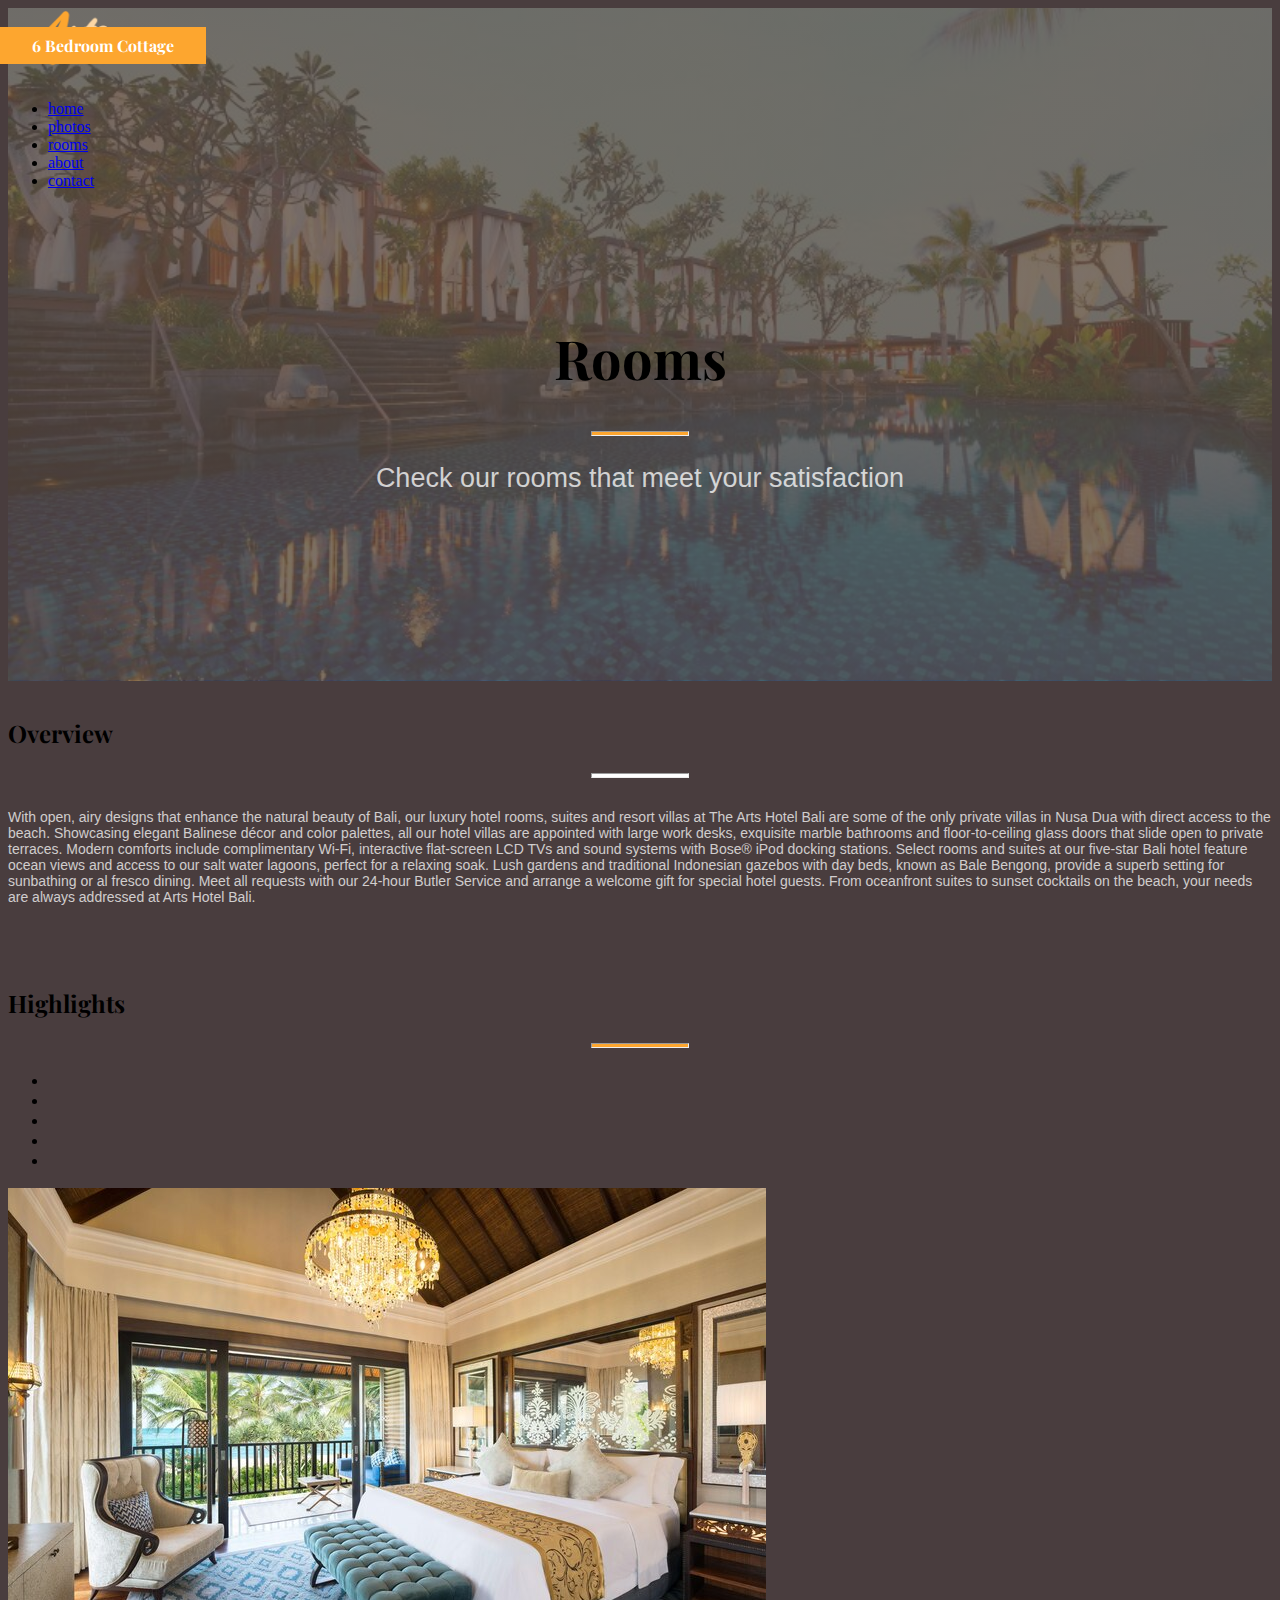
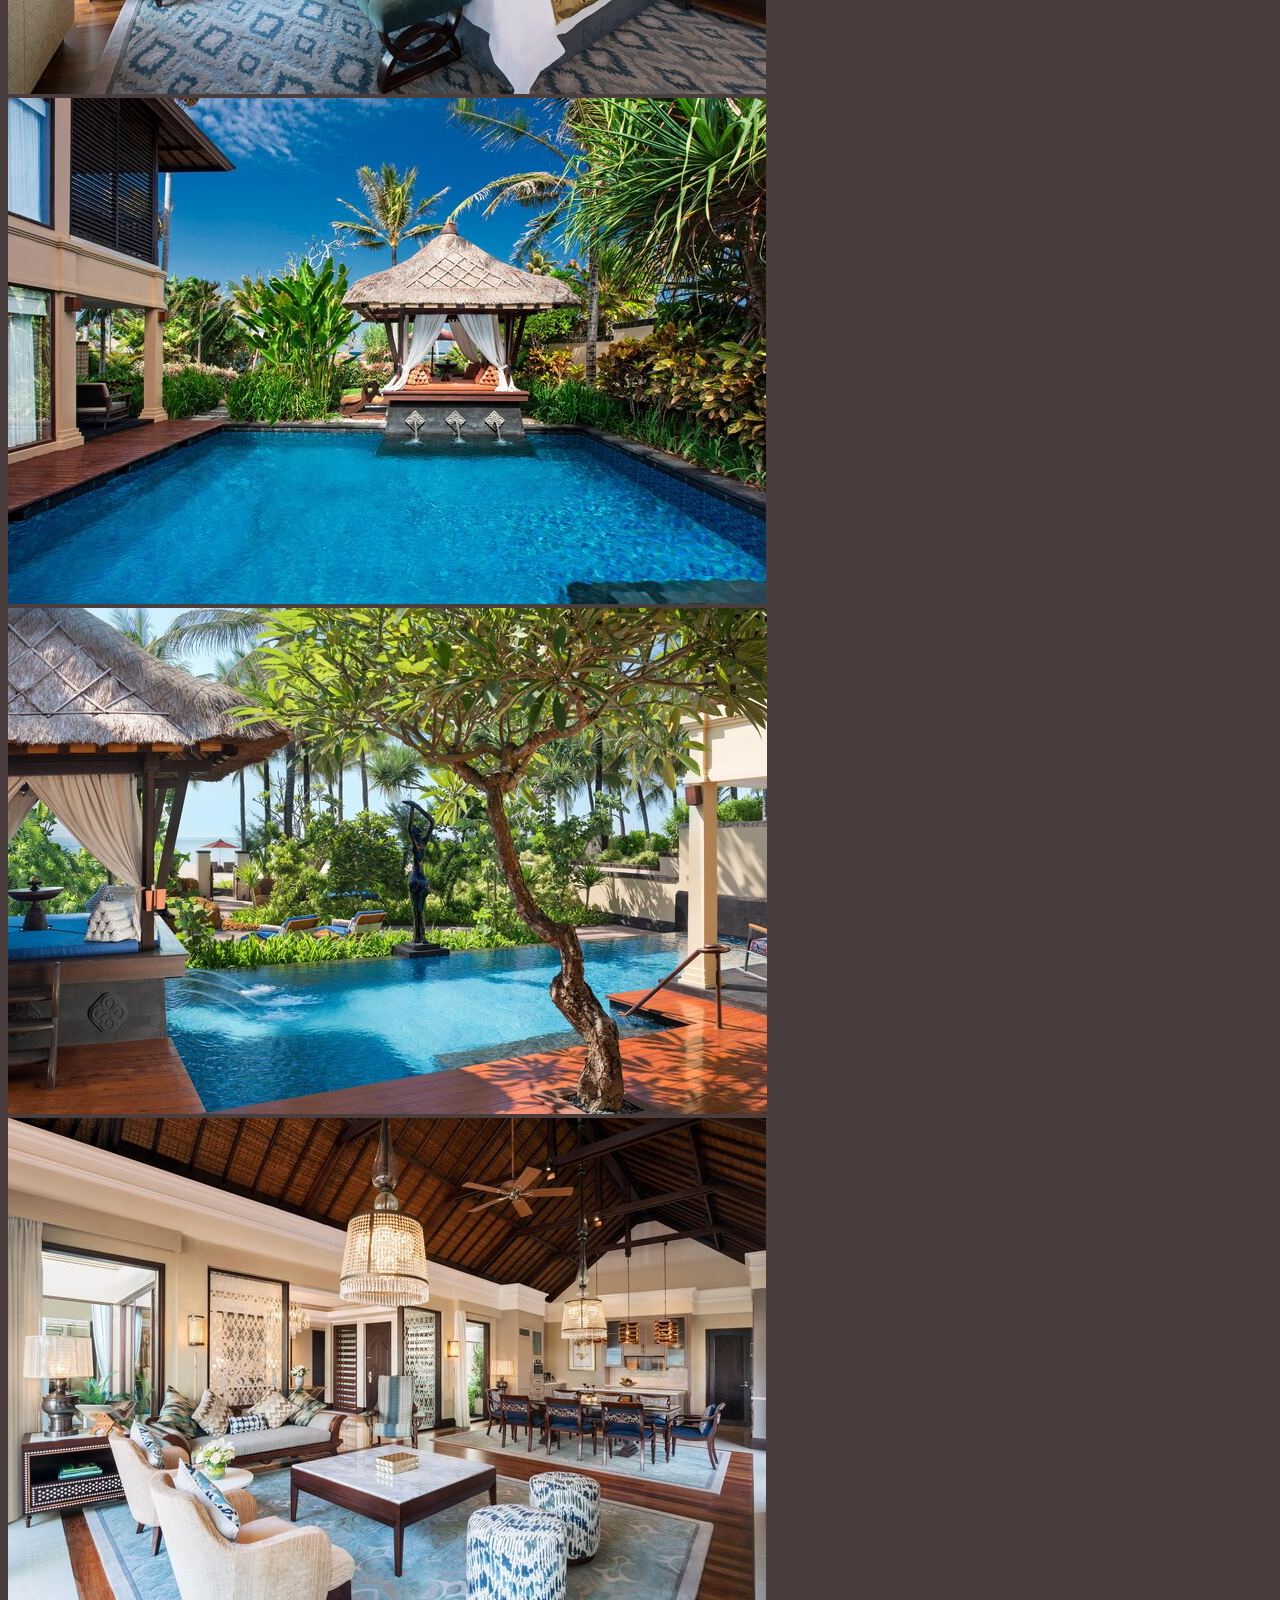
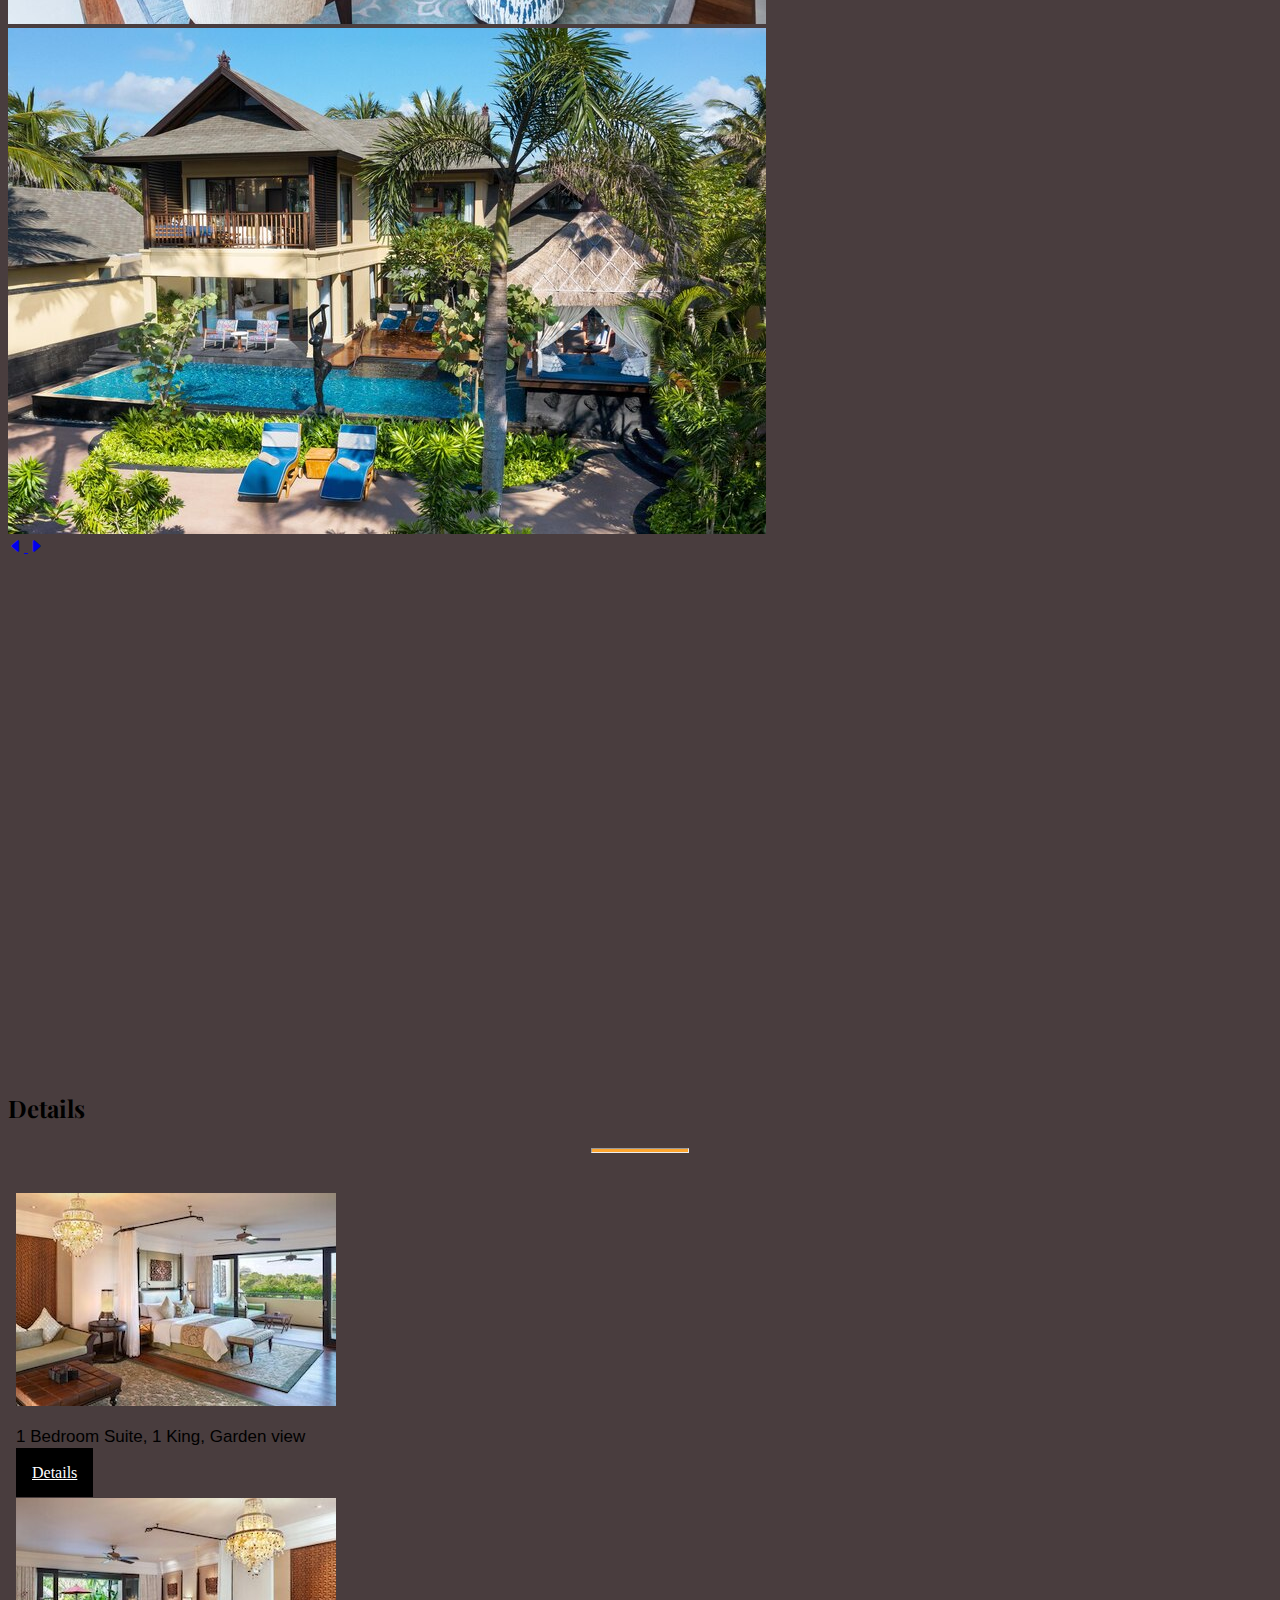
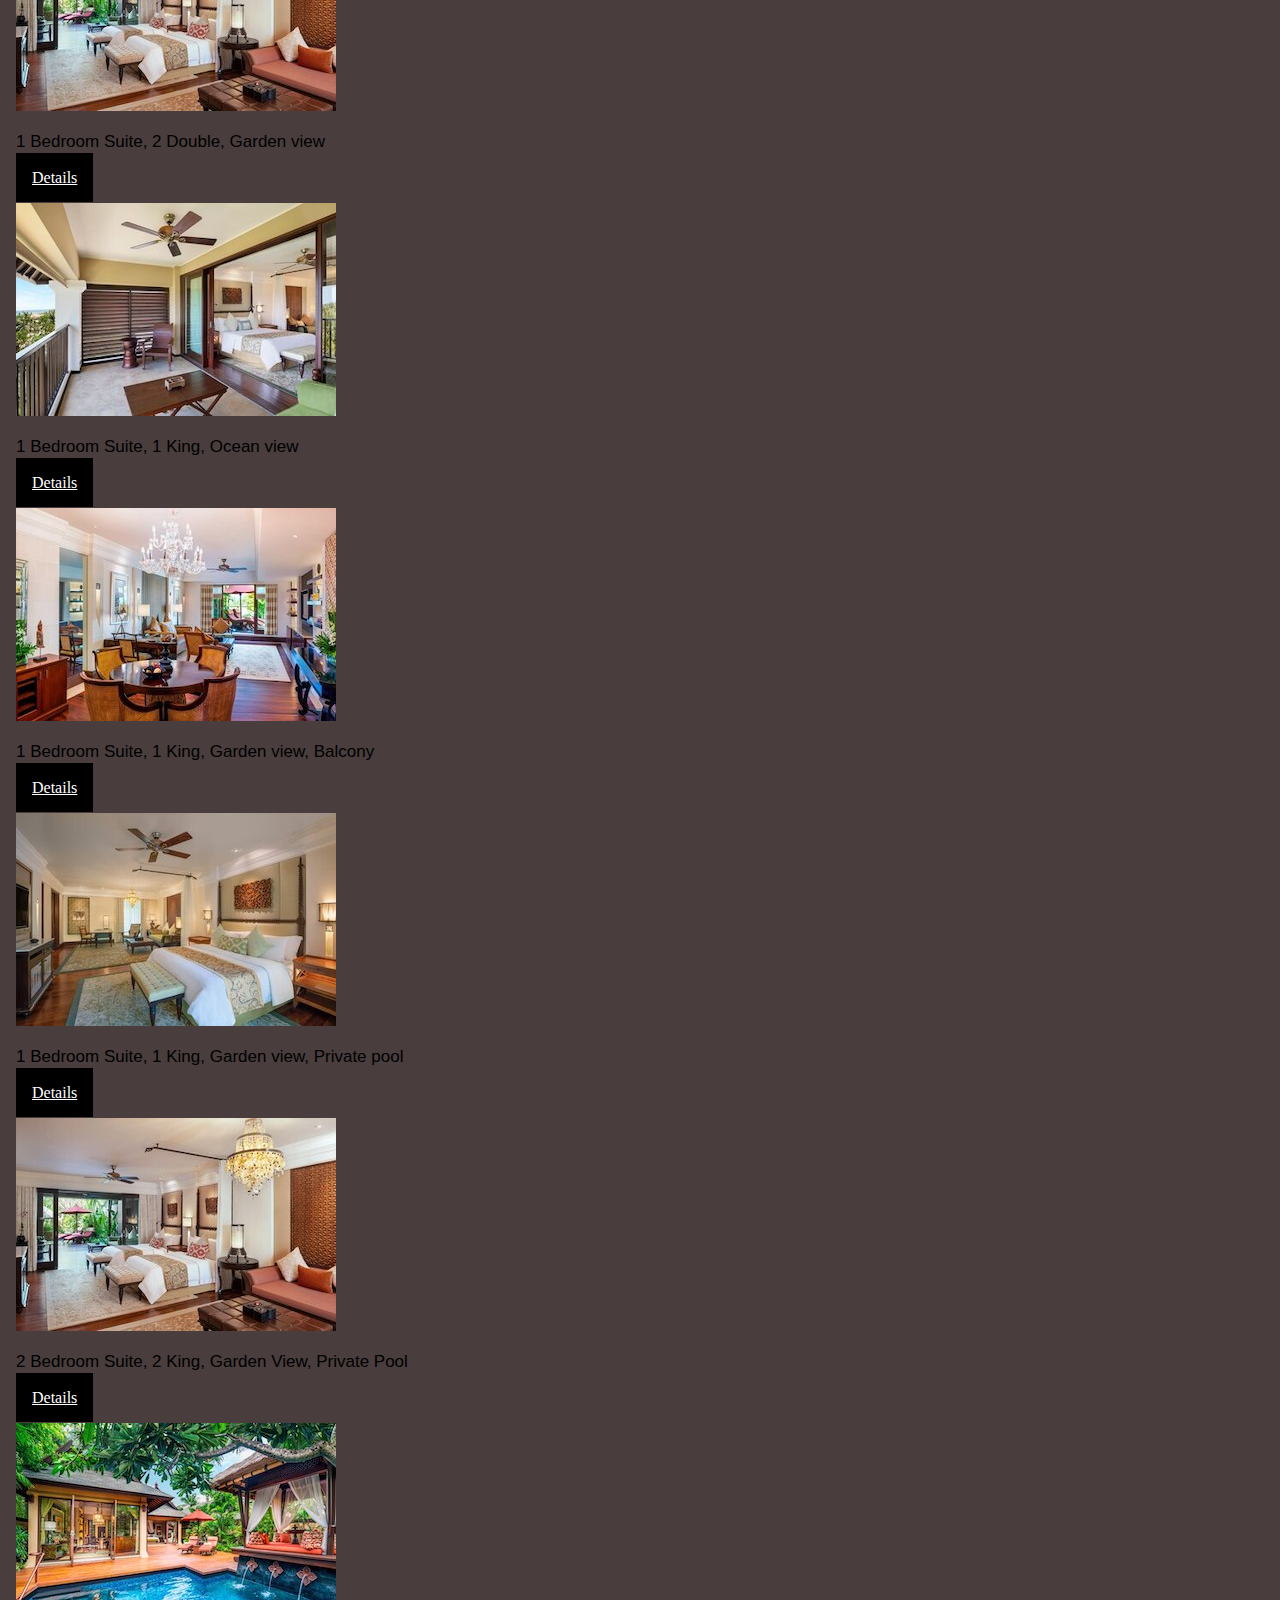
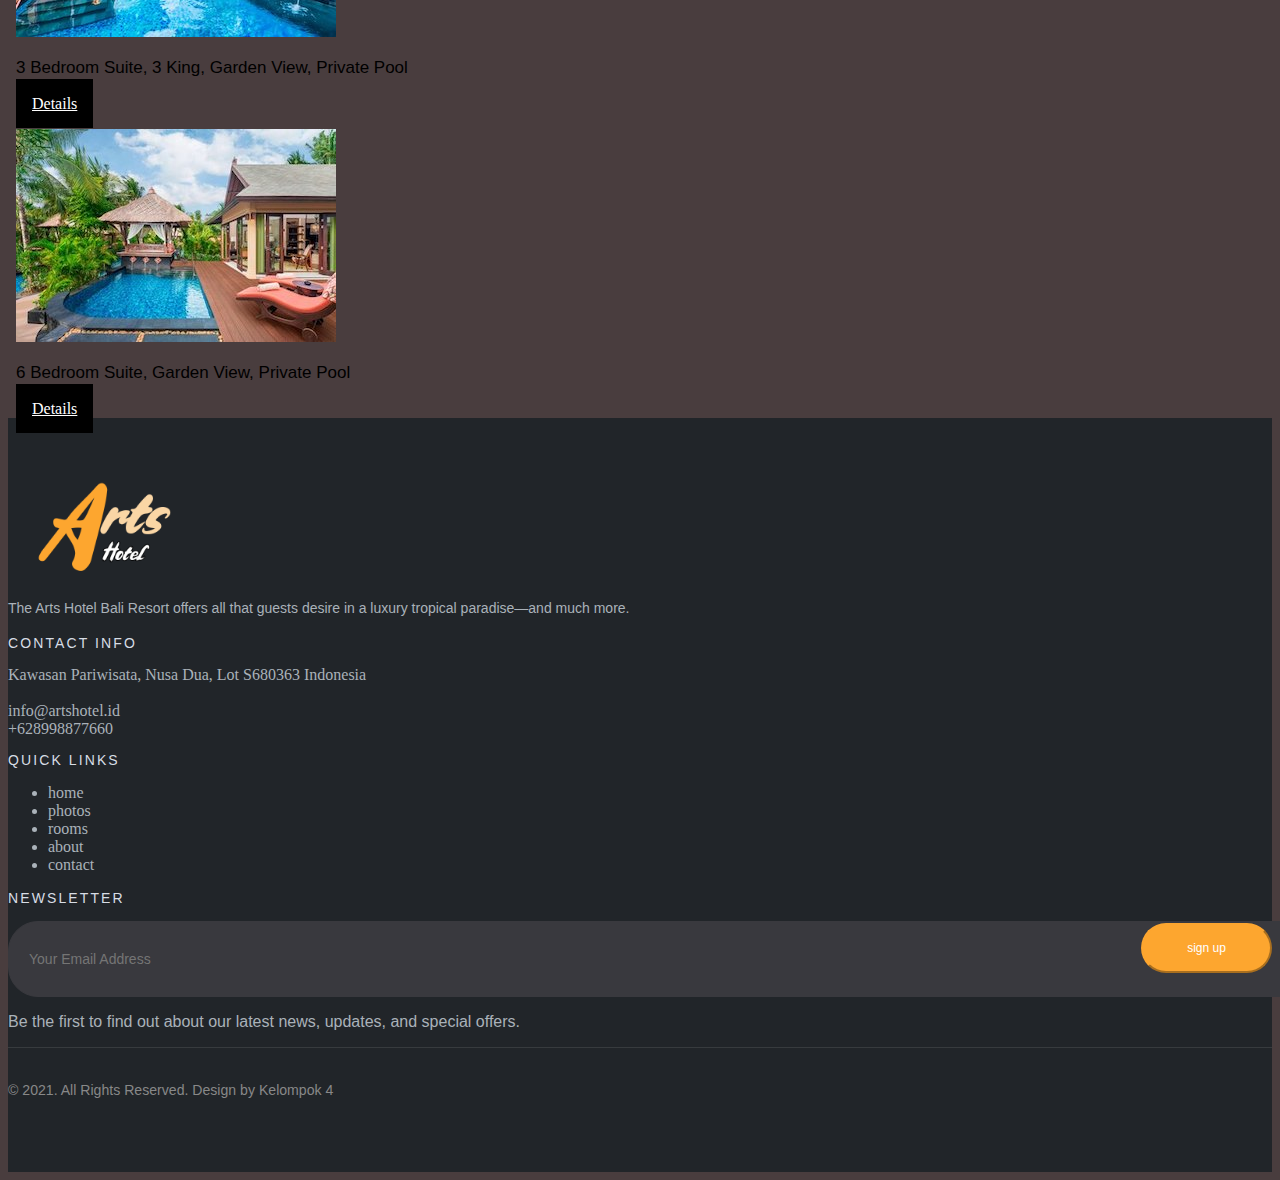
<file: rooms.html>
<!DOCTYPE html>
<html lang="en">

<head>
  <meta charset="UTF-8">
  <meta http-equiv="X-UA-Compatible" content="IE=edge">
  <meta name="viewport" content="width=device-width, initial-scale=1.0">
  <link rel="icon" href="assets/favicon.ico" type="image/x-icon">
  <link rel="preconnect" href="https://fonts.googleapis.com">
  <link rel="preconnect" href="https://fonts.gstatic.com" crossorigin>
  <link href="https://fonts.googleapis.com/css2?family=Playfair+Display&display=swap" rel="stylesheet">
  <link href="https://cdn.jsdelivr.net/npm/bootstrap@5.1.1/dist/css/bootstrap.min.css" rel="stylesheet"
    integrity="sha384-F3w7mX95PdgyTmZZMECAngseQB83DfGTowi0iMjiWaeVhAn4FJkqJByhZMI3AhiU" crossorigin="anonymous">
  <link rel="stylesheet" href="https://cdn.jsdelivr.net/npm/bootstrap-icons@1.5.0/font/bootstrap-icons.css">
  <link rel="stylesheet" href="rooms.css">
  <title>Arts Hotel</title>
</head>

<body>
  <!-- header -->
  <header class="rooms-head">
    <!-- navigation -->
    <nav class="navbar navbar-expand-lg navbar-dark pb-0" id="mainNav">
      <div class="container px-4 px-lg-5">
        <a class="navbar-brand" href="#page-top"><img src="assets/artshotel-logo.png" alt="Arts Hotel"
            width="120px"></a>
        <button class="navbar-toggler navbar-toggler-right" type="button" data-bs-toggle="collapse"
          data-bs-target="#navbarResponsive" aria-controls="navbarResponsive" aria-expanded="false"
          aria-label="Toggle navigation"><span class="navbar-toggler-icon"></span></button>
        <div class="collapse navbar-collapse" id="navbarResponsive">
          <ul class="navbar-nav text-capitalize ms-auto my-2 my-lg-0">
            <li class="nav-item px-3"><a class="nav-link text-white" href="index.html">home</a></li>
            <li class="nav-item px-3"><a class="nav-link text-white" href="photos.html">photos</a></li>
            <li class="nav-item px-3"><a class="nav-link text-white" href="rooms.html">rooms</a></li>
            <li class="nav-item px-3"><a class="nav-link text-white" href="about.html">about</a></li>
            <li class="nav-item px-3"><a class="nav-link text-white" href="contact.html">contact</a></li>
          </ul>
        </div>
      </div>
    </nav>
    <div class="container-fluid">
      <div class="row text-header justify-content-center">
        <div class="col-8">
          <h1 class="display-1 text-white text-light">Rooms</h1>
          <hr class="divider">
          <p class="text-white-75 text-light">Check our rooms that meet your satisfaction</p>
        </div>
      </div>
    </div>
  </header>
  <!-- rooms -->
  <section class="rooms-section bg-dark py-5" id="rooms">
    <!-- <div class="container px-4 px-lg-5"> -->
    <div class="container px-4 px-lg-5">
      <div class="row gx-4 gx-lg-5 justify-content-center">
        <div class="col-lg-12 text-center">
          <h2 class="rooms-suites text-white text-center">Overview</h2>
          <hr class="divider divider-light">
          <p class="description text-white-75 text-center mb-4">With open, airy designs that enhance the natural beauty
            of Bali, our luxury hotel rooms, suites and resort villas at The Arts Hotel Bali are some of the only
            private villas in Nusa Dua with direct access to the beach. Showcasing elegant Balinese décor and color
            palettes, all our hotel villas are appointed with large work desks, exquisite marble bathrooms and
            floor-to-ceiling glass doors that slide open to private terraces. Modern comforts include complimentary
            Wi-Fi, interactive flat-screen LCD TVs and sound systems with Bose® iPod docking stations. Select rooms and
            suites at our five-star Bali hotel feature ocean views and access to our salt water lagoons, perfect for a
            relaxing soak. Lush gardens and traditional Indonesian gazebos with day beds, known as Bale Bengong, provide
            a superb setting for sunbathing or al fresco dining. Meet all requests with our 24-hour Butler Service and
            arrange a welcome gift for special hotel guests. From oceanfront suites to sunset cocktails on the beach,
            your needs are always addressed at Arts Hotel Bali.
          </p>
        </div>
      </div>
    </div>
  </section>
  <section class="bg-white py-5">
    <!-- Carousel -->
    <div class="container container-carousel">
      <h2 class="rooms-suites text-center">Highlights</h2>
      <hr class="divider divider-dark">
      <div id="carousel-gameoption" class="carousel slide" data-interval="3500">
        <ul class="carousel-indicators">
          <li data-bs-target="#carousel-gameoption" data-bs-slide-to="0" class="c-indicator mx-md-2 mx-lg-3 active">
          </li>
          <li data-bs-target="#carousel-gameoption" data-bs-slide-to="1" class="c-indicator mx-md-2 mx-lg-3"></li>
          <li data-bs-target="#carousel-gameoption" data-bs-slide-to="2" class="c-indicator mx-md-2 mx-lg-3"></li>
          <li data-bs-target="#carousel-gameoption" data-bs-slide-to="3" class="c-indicator mx-md-2 mx-lg-3"></li>
          <li data-bs-target="#carousel-gameoption" data-bs-slide-to="4" class="c-indicator mx-md-2 mx-lg-3"></li>
        </ul>
        <div class="carousel-inner">
          <div class="carousel-item active">
            <img class="tales d-block w-100" src="assets/img/rooms/guest/guest-2.jpg" alt="First slide" />
          </div>
          <div class="carousel-item">
            <img class="tales d-block w-100" src="assets/img/rooms/guest/guest-3.jpg" alt="Second slide" />
          </div>
          <div class="carousel-item">
            <img class="tales d-block w-100" src="assets/img/rooms/guest/guest-4.jpg" alt="Third slide" />
          </div>
          <div class="carousel-item">
            <img class="tales d-block w-100" src="assets/img/rooms/guest/guest-5.jpg" alt="Fourth slide" />
          </div>
          <div class="carousel-item">
            <img class=" tales d-block w-100" src="assets/img/rooms/guest/guest-6.jpg" alt="Fifth slide" />
          </div>
        </div>
        <a class="carousel-control-prev bg-dark" href="#carousel-gameoption" role="button" data-slide="prev">
          <span aria-hidden="true"><i class="bi bi-caret-left-fill h1"></i></span>
          <span class="sr-only"></span>
        </a>
        <a class="carousel-control-next bg-dark" href="#carousel-gameoption" role="button" data-slide="next">
          <span aria-hidden="true"><i class="bi bi-caret-right-fill h1"></i></span>
          <span class="sr-only"></span>
        </a>
      </div>
    </div>
  </section>
  <!-- End of carousel -->
  <div class="bg-parallax"></div>
  <!-- Start of Rooms card -->
  <section class="bg-white py-5">
    <div class="container py-3">
      <h2 class="rooms-suites text-center">Details</h2>
      <hr class="divider divider-dark">
      <div class="row row-cols-1 row-cols-md-4">
        <div class="col-md-3">
          <div class="card shadow-sm">
            <img src="assets/img/rooms/rooms-1.jpg" class="card-img-top" alt="...">
            <div class="card-body">
              <h5 class="card-title">Arts Deluxe</h5>
              <p class="card-text">1 Bedroom Suite, 1 King, Garden view</p>
              <a href="#details" class="btn rooms-btn">Details</a>
            </div>
          </div>
        </div>
        <div class="col-md-3">
          <div class="card shadow-sm">
            <img src="assets/img/rooms/rooms-2.jpg" class="card-img-top" alt="...">
            <div class="card-body">
              <h5 class="card-title">Arts Superior</h5>
              <p class="card-text">1 Bedroom Suite, 2 Double, Garden view</p>
              <a href="#details" class="btn rooms-btn">Details</a>
            </div>
          </div>
        </div>
        <div class="col-md-3">
          <div class="card shadow-sm">
            <img src="assets/img/rooms/rooms-3.jpg" class="card-img-top" alt="...">
            <div class="card-body">
              <h5 class="card-title">Arts Ocean Suite</h5>
              <p class="card-text">1 Bedroom Suite, 1 King, Ocean view</p>
              <a href="#details" class="btn rooms-btn">Details</a>
            </div>
          </div>
        </div>
        <div class="col-md-3">
          <div class="card shadow-sm">
            <img src="assets/img/rooms/rooms-4.jpg" class="card-img-top" alt="...">
            <div class="card-body">
              <h5 class="card-title">Arts River Suite</h5>
              <p class="card-text">1 Bedroom Suite, 1 King, Garden view, Balcony</p>
              <a href="#details" class="btn rooms-btn">Details</a>
            </div>
          </div>
        </div>
        <div class="col-md-3">
          <div class="card shadow-sm">
            <img src="assets/img/rooms/rooms-5.jpg" class="card-img-top" alt="...">
            <div class="card-body">
              <h5 class="card-title">1 Bedroom Cottage</h5>
              <p class="card-text">1 Bedroom Suite, 1 King, Garden view, Private pool</p>
              <a href="#details" class="btn rooms-btn">Details</a>
            </div>
          </div>
        </div>
        <div class="col-md-3">
          <div class="card shadow-sm">
            <img src="assets/img/rooms/rooms-6.jpg" class="card-img-top" alt="...">
            <div class="card-body">
              <h5 class="card-title">2 Bedroom Cottage</h5>
              <p class="card-text">2 Bedroom Suite, 2 King, Garden View, Private Pool</p>
              <a href="#details" class="btn rooms-btn">Details</a>
            </div>
          </div>
        </div>
        <div class="col-md-3">
          <div class="card shadow-sm">
            <img src="assets/img/rooms/rooms-7.jpg" class="card-img-top" alt="...">
            <div class="card-body">
              <h5 class="card-title">3 Bedroom Cottage</h5>
              <p class="card-text">3 Bedroom Suite, 3 King, Garden View, Private Pool</p>
              <a href="#details" class="btn rooms-btn">Details</a>
            </div>
          </div>
        </div>
        <div class="col-md-3">
          <div class="card shadow-sm">
            <img src="assets/img/rooms/rooms-8.jpg" class="card-img-top" alt="...">
            <div class="card-body">
              <h5 class="card-title">6 Bedroom Cottage</h5>
              <p class="card-text">6 Bedroom Suite, Garden View, Private Pool</p>
              <a href="#details" class="btn rooms-btn">Details</a>
            </div>
          </div>
        </div>
      </div>
    </div>
  </section>
  <!-- End of rooms card -->
  <!-- footer -->
  <footer class="section footer-classic section-sm">
    <div class="container">
      <div class="row row-30">
        <div class="col-lg-3">
          <!--Brand-->
          <a class="brand" href="index.html"><img class="brand-logo-dark" src="assets/artshotel-logo.png" alt=""
              height="70px" width="200px"><img class="brand-logo-light" src="assets/artshotel-logo.png" alt=""
              height="100px" width="200px"></a>
          <p class="footer-classic-description mt-0 offset-right-25">The Arts Hotel Bali Resort offers all that guests
            desire in a luxury tropical paradise—and much more.</p>
        </div>
        <div class="col-lg-3 col-sm-8">
          <p class="footer-classic-title">contact info</p>
          <div class="d-block offset-top-0">Kawasan Pariwisata, Nusa Dua, Lot S6<span class="d-lg-block">80363
              Indonesia</span></div><br>
          <a class="d-inline-block accent-link" href="https://mail.google.com/mail/?view=cm&fs=1&to=info@artshotel.id"
            target="_blank">info@artshotel.id</a><br>
          <a class="d-inline-block accent-link" href="https://wa.me/628998877660" target="_blank">+628998877660</a>
        </div>
        <div class="col-lg-2 col-sm-4">
          <p class="footer-classic-title">Quick Links</p>
          <ul class="footer-classic-nav-list list-unstyled text-capitalize">
            <li><a href="index.html">home</a></li>
            <li><a href="photos.html">photos</a></li>
            <li><a href="rooms.html">rooms</a></li>
            <li><a href="about.html">about</a></li>
            <li><a href="contact.html">contact</a></li>
          </ul>
        </div>
        <div class="col-lg-4">
          <p class="footer-classic-title">newsletter</p>
          <form class="text-left footer-classic-subscribe-form" data-form-output="form-output-global"
            data-form-type="contact" method="post">
            <div class="form-wrap">
              <input class="form-input" id="subscribe-email" type="email" name="email"
                data-constraints="@Email @Required" placeholder="Your Email Address">
            </div>
            <div class="form-button rd-form-inline group-sm text-center text-lg-left">
              <button class="button button-primary button-circle text-capitalize" type="button">sign up</button>
            </div>
          </form>
          <p>Be the first to find out about our latest news, updates, and special offers.</p>
        </div>
      </div>
    </div>
    <div class="container">
      <div class="footer-classic-aside text-center">
        <p class="copyright"><span>&copy;&nbsp;</span>2021. All Rights Reserved. Design
          by Kelompok 4</p>
      </div>
    </div>
  </footer>
  <!-- back to top button -->
  <button type="button" class="btn btn-floating btn-lg" id="btn-back-to-top">
    <i class="bi bi-arrow-up-circle-fill h1"></i>
  </button>
  <script src="https://cdn.jsdelivr.net/npm/bootstrap@5.1.1/dist/js/bootstrap.bundle.min.js"
    integrity="sha384-/bQdsTh/da6pkI1MST/rWKFNjaCP5gBSY4sEBT38Q/9RBh9AH40zEOg7Hlq2THRZ" crossorigin="anonymous">
  </script>
  <script>
    let mybutton = document.getElementById("btn-back-to-top");

    window.onscroll = function () {
      scrollFunction();
    };

    function scrollFunction() {
      if (
        document.body.scrollTop > 20 ||
        document.documentElement.scrollTop > 20
      ) {
        mybutton.style.display = "block";
      } else {
        mybutton.style.display = "none";
      }
    }

    mybutton.addEventListener("click", backToTop);

    function backToTop() {
      document.body.scrollTop = 0;
      document.documentElement.scrollTop = 0;
    }
  </script>
  <!-- optional javascript -->
  <script src="https://code.jquery.com/jquery-3.5.1.slim.min.js"
    integrity="sha384-DfXdz2htPH0lsSSs5nCTpuj/zy4C+OGpamoFVy38MVBnE+IbbVYUew+OrCXaRkfj" crossorigin="anonymous">
  </script>
  <script src="https://cdn.jsdelivr.net/npm/popper.js@1.16.1/dist/umd/popper.min.js"
    integrity="sha384-9/reFTGAW83EW2RDu2S0VKaIzap3H66lZH81PoYlFhbGU+6BZp6G7niu735Sk7lN" crossorigin="anonymous">
  </script>
  <script src="https://stackpath.bootstrapcdn.com/bootstrap/4.5.2/js/bootstrap.min.js"
    integrity="sha384-B4gt1jrGC7Jh4AgTPSdUtOBvfO8shuf57BaghqFfPlYxofvL8/KUEfYiJOMMV+rV" crossorigin="anonymous">
  </script>

</body>

</html>
</file>
<file: index.css>
/* core */
:root {
    --customorange: #fda62f;
    --customorange-dark: #d18217;
}

* {
    margin: 0;
}

html {
    height: 100%;
    scroll-padding-top: calc(4.5rem - 1px);
}

body {
    width: 100%;
    height: 100%;
}

h6,
.h6,
h5,
.h5,
h4,
.h4,
h3,
.h3,
h2,
.h2,
h1,
.h1 {
    margin-top: 0;
    margin-bottom: 0.5rem;
    font-family: "Playfair Display", serif, "Poppins", Arial, sans-serif, "Helvetica Neue", Helvetica, Arial, sans-serif;
    font-weight: 500;
    line-height: 1.2;
}

h1,
.h1 {
    font-size: calc(1.375rem + 1.5vw);
}

@media (min-width: 1200px) {

    h1,
    .h1 {
        font-size: 2.5rem;
    }
}

h2,
.h2 {
    font-size: calc(1.325rem + 0.9vw);
}

@media (min-width: 1200px) {

    h2,
    .h2 {
        font-size: 2rem;
    }
}

h3,
.h3 {
    font-size: calc(1.3rem + 0.6vw);
}

@media (min-width: 1200px) {

    h3,
    .h3 {
        font-size: 1.75rem;
    }
}

h4,
.h4 {
    font-size: calc(1.275rem + 0.3vw);
}

@media (min-width: 1200px) {

    h4,
    .h4 {
        font-size: 1.5rem;
    }
}

h5,
.h5 {
    font-size: 1.25rem;
}

h6,
.h6 {
    font-size: 1rem;
}

p {
    font-family: "Poppins", sans-serif;
    margin-top: 0;
    margin-bottom: 1rem;
}

/* anchor */
a {
    color: #aab2b9;
    text-decoration: none;
}

a:hover {
    color: #fff !important;
}

a:not([href]):not([class]),
a:not([href]):not([class]):hover {
    color: inherit;
    text-decoration: none;
}

/* container */
.container,
.container-fluid,
.container-xxl,
.container-xl,
.container-lg,
.container-md,
.container-sm {
    width: 100%;
    padding-right: 0.75rem;
    padding-left: 0.75rem;
    margin-right: auto;
    margin-left: auto;
}

@media (min-width: 576px) {

    .container-sm,
    .container {
        max-width: 540px;
    }
}

@media (min-width: 768px) {

    .container-md,
    .container-sm,
    .container {
        max-width: 720px;
    }
}

@media (min-width: 992px) {

    .container-lg,
    .container-md,
    .container-sm,
    .container {
        max-width: 960px;
    }
}

@media (min-width: 1200px) {

    .container-xl,
    .container-lg,
    .container-md,
    .container-sm,
    .container {
        max-width: 1140px;
    }
}

@media (min-width: 1400px) {

    .container-xxl,
    .container-xl,
    .container-lg,
    .container-md,
    .container-sm,
    .container {
        max-width: 1320px;
    }
}

/* nav hover */
.nav-item:hover {
    background: var(--customorange);
    border-radius: 30px;
}

/* navbar-toggler */
.navbar-toggler {
    padding: 0.25rem 0.75rem;
    font-size: 1.25rem;
    line-height: 1;
    background-color: transparent;
    border: 1px solid transparent;
    border-radius: 0.25rem;
    transition: box-shadow 0.15s ease-in-out;
}

@media (prefers-reduced-motion: reduce) {
    .navbar-toggler {
        transition: none;
    }
}

.navbar-toggler:hover {
    text-decoration: none;
}

.navbar-toggler:focus {
    text-decoration: none;
    outline: 0;
    box-shadow: 0 0 0 0.25rem;
}

.navbar-toggler-icon {
    display: inline-block;
    width: 1.5em;
    height: 1.5em;
    vertical-align: middle;
    background-repeat: no-repeat;
    background-position: center;
    background-size: 100%;
}

/* masthead */
header.masthead {
    padding-top: 2rem;
    padding-bottom: calc(10rem - 4.5rem);
    background: linear-gradient(to bottom, rgba(92, 77, 66, 0.8) 0%, rgba(92, 77, 66, 0.8) 100%), url("assets/img/hotel-1.jpg");
    background-position: center;
    background-repeat: no-repeat;
    background-attachment: scroll;
    background-size: cover;
}

header.masthead h1,
header.masthead .h1 {
    font-size: 2.25rem;
}

@media (min-width: 992px) {
    header.masthead {
        height: 100vh;
        min-height: 40rem;
        padding-top: 1.5rem;
        padding-bottom: 0;
    }

    header.masthead p {
        font-size: 1.15rem;
    }

    header.masthead h1,
    header.masthead .h1 {
        font-size: 3rem;
    }
}

@media (min-width: 1200px) {

    header.masthead h1,
    header.masthead .h1 {
        font-size: 3.5rem;
    }
}

/* divider */
hr.divider {
    height: 0.2rem;
    max-width: 6rem;
    margin: 1.5rem auto;
    background-color: var(--customorange);
    opacity: 1;
}

hr.divider-light {
    background-color: #fff;
}

/* buttons */
.btn {
    display: inline-block;
    font-family: "Merriweather Sans", -apple-system, BlinkMacSystemFont, "Segoe UI", Roboto, "Helvetica Neue", Arial, "Noto Sans", sans-serif, "Apple Color Emoji", "Segoe UI Emoji", "Segoe UI Symbol", "Noto Color Emoji";
    font-weight: 400;
    line-height: 1.5;
    color: #212529;
    text-align: center;
    text-decoration: none;
    vertical-align: middle;
    cursor: pointer;
    -webkit-user-select: none;
    -moz-user-select: none;
    -ms-user-select: none;
    user-select: none;
    background-color: transparent;
    border: 1px solid transparent;
    padding: 0.375rem 0.75rem;
    font-size: 1rem;
    border-radius: 0.25rem;
    transition: color 0.15s ease-in-out, background-color 0.15s ease-in-out, border-color 0.15s ease-in-out, box-shadow 0.15s ease-in-out;
}

@media (prefers-reduced-motion: reduce) {
    .btn {
        transition: none;
    }
}

.btn:hover {
    color: #212529;
}

.btn-check:focus+.btn,
.btn:focus {
    outline: 0;
    box-shadow: 0 0 0 0.25rem rgba(244, 98, 58, 0.25);
}

.btn:disabled,
.btn.disabled,
fieldset:disabled .btn {
    pointer-events: none;
    opacity: 0.65;
}

.btn-primary {
    color: #fff;
    background-color: var(--customorange);
    border-color: var(--customorange);
}

.btn-primary:hover {
    color: #fff;
    background-color: var(--customorange-dark);
    border-color: #c34e2e;
}

.btn-check:focus+.btn-primary,
.btn-primary:focus {
    color: #fff;
    background-color: var(--customorange-dark);
    border-color: #c34e2e;
    box-shadow: 0 0 0 0.25rem rgba(246, 122, 88, 0.5);
}

.btn-check:checked+.btn-primary,
.btn-check:active+.btn-primary,
.btn-primary:active,
.btn-primary.active,
.show>.btn-primary.dropdown-toggle {
    color: #fff;
    background-color: var(--customorange);
    border-color: var(--customorange);
}

.btn-check:checked+.btn-primary:focus,
.btn-check:active+.btn-primary:focus,
.btn-primary:active:focus,
.btn-primary.active:focus,
.show>.btn-primary.dropdown-toggle:focus {
    box-shadow: 0 0 0 0.25rem rgba(246, 122, 88, 0.5);
}

.btn-primary:disabled,
.btn-primary.disabled {
    color: #fff;
    background-color: var(--customorange);
    border-color: var(--customorange);
}

.btn-light {
    color: #000;
    background-color: #f8f9fa;
    border-color: #f8f9fa;
}

.btn-light:hover {
    color: #000 !important;
    background-color: #cbcfd1;
    border-color: #cbcfd1;
}

.btn-check:focus+.btn-light,
.btn-light:focus {
    color: #000;
    background-color: #f9fafb;
    border-color: #f9fafb;
    box-shadow: 0 0 0 0.25rem rgba(211, 212, 213, 0.5);
}

.btn-check:checked+.btn-light,
.btn-check:active+.btn-light,
.btn-light:active,
.btn-light.active,
.show>.btn-light.dropdown-toggle {
    color: #000;
    background-color: #f9fafb;
    border-color: #f9fafb;
}

.btn-check:checked+.btn-light:focus,
.btn-check:active+.btn-light:focus,
.btn-light:active:focus,
.btn-light.active:focus,
.show>.btn-light.dropdown-toggle:focus {
    box-shadow: 0 0 0 0.25rem rgba(211, 212, 213, 0.5);
}

.btn-light:disabled,
.btn-light.disabled {
    color: #000;
    background-color: #f8f9fa;
    border-color: #f8f9fa;
}

.btn-xl {
    padding: 1.25rem 2.25rem;
    font-size: 0.85rem;
    font-weight: 700;
    text-transform: uppercase;
    border: none;
    border-radius: 10rem;
}

/* page section */
.page-section {
    padding: 8rem 0;
}

/* overview */
.bg-primary {
    background-color: #212529 !important;
}

.text-white-50 {
    --bs-text-opacity: 1;
    color: rgba(255, 255, 255, 0.5) !important;
}

.text-white-75 {
    color: rgba(255, 255, 255, 0.75) !important;
}

.btn-xl {
    padding: 1.25rem 2.25rem;
    font-size: 0.85rem;
    font-weight: 700;
    text-transform: uppercase;
    border: none;
    border-radius: 10rem;
}

/* services */
.bi {
    color: var(--customorange);
}

/* photos */
#photos .container-fluid,
#photos .container-sm,
#photos .container-md,
#photos .container-lg,
#photos .container-xl,
#photos .container-xxl {
    max-width: 1920px;
}

#photos .container-fluid .photos-box,
#photos .container-sm .photos-box,
#photos .container-md .photos-box,
#photos .container-lg .photos-box,
#photos .container-xl .photos-box,
#photos .container-xxl .photos-box {
    position: relative;
    display: block;
}

#photos .container-fluid .photos-box .photos-box-caption,
#photos .container-sm .photos-box .photos-box-caption,
#photos .container-md .photos-box .photos-box-caption,
#photos .container-lg .photos-box .photos-box-caption,
#photos .container-xl .photos-box .photos-box-caption,
#photos .container-xxl .photos-box .photos-box-caption {
    display: flex;
    align-items: center;
    justify-content: center;
    flex-direction: column;
    width: 100%;
    height: 100%;
    position: absolute;
    bottom: 0;
    text-align: center;
    opacity: 0;
    color: #fff;
    background: linear-gradient(to bottom, rgba(92, 77, 66, 0.8) 30%, var(--customorange)) transparent;
    transition: opacity 0.25s ease;
    text-align: center;
}

#photos .container-fluid .photos-box .photos-box-caption .project-category,
#photos .container-sm .photos-box .photos-box-caption .project-category,
#photos .container-md .photos-box .photos-box-caption .project-category,
#photos .container-lg .photos-box .photos-box-caption .project-category,
#photos .container-xl .photos-box .photos-box-caption .project-category,
#photos .container-xxl .photos-box .photos-box-caption .project-category {
    font-family: "Merriweather Sans", -apple-system, BlinkMacSystemFont, "Segoe UI", Roboto, "Helvetica Neue", Arial, "Noto Sans", sans-serif, "Apple Color Emoji", "Segoe UI Emoji", "Segoe UI Symbol", "Noto Color Emoji";
    font-size: 0.85rem;
    font-weight: 600;
    text-transform: uppercase;
}

#photos .container-fluid .photos-box .photos-box-caption .project-name,
#photos .container-sm .photos-box .photos-box-caption .project-name,
#photos .container-md .photos-box .photos-box-caption .project-name,
#photos .container-lg .photos-box .photos-box-caption .project-name,
#photos .container-xl .photos-box .photos-box-caption .project-name,
#photos .container-xxl .photos-box .photos-box-caption .project-name {
    font-size: 1.2rem;
}

#photos .container-fluid .photos-box:hover .photos-box-caption,
#photos .container-sm .photos-box:hover .photos-box-caption,
#photos .container-md .photos-box:hover .photos-box-caption,
#photos .container-lg .photos-box:hover .photos-box-caption,
#photos .container-xl .photos-box:hover .photos-box-caption,
#photos .container-xxl .photos-box:hover .photos-box-caption {
    opacity: 1;
}

/* rooms */
.card:hover {
    box-shadow: 0 1rem 3rem rgba(0, 0, 0, .175) !important;
}

/* footer */
.footer-classic {
    padding: 30px 0;
    background: #212529;
    color: #aab2b9;
    font-size: 16px;
}

.footer-classic .brand .brand-logo-dark {
    display: none;
}

.footer-classic .brand .brand-logo-light {
    display: block;
}

.footer-classic .brand img {
    width: 100%;
}

.footer-classic-description {
    font-size: 14px;
    line-height: 1.8;
}

.footer-classic-title {
    font-family: "Poppins", sans-serif;
    color: #d7dde5;
    text-transform: uppercase;
    margin-bottom: 15px;
    font-size: 14px;
    letter-spacing: .15em;
}

.footer-classic-nav-list a {
    color: inherit;
}

@media (min-width: 576px) {
    .footer-classic-subscribe-form {
        display: flex;
        flex-wrap: wrap;
    }
}

.footer-classic-subscribe-form .form-label {
    padding-left: 20px;
}

@media (min-width: 576px) {
    .footer-classic-subscribe-form .form-wrap {
        margin-right: -131px;
        min-width: 100%;
    }
}

@media (min-width: 992px) {
    .footer-classic-subscribe-form .form-wrap {
        margin-right: 0px;
    }
}

@media (min-width: 1200px) {
    .footer-classic-subscribe-form .form-wrap {
        margin-right: -131px;
    }
}

.footer-classic-subscribe-form .form-wrap .form-validation {
    text-align: center;
    right: 20px;
}

@media (min-width: 576px) {
    .footer-classic-subscribe-form .form-wrap .form-validation {
        right: 135px;
    }
}

@media (min-width: 992px) {
    .footer-classic-subscribe-form .form-wrap .form-validation {
        right: 20px;
        left: auto;
        transform: none;
    }
}

@media (min-width: 1200px) {
    .footer-classic-subscribe-form .form-wrap .form-validation {
        left: 50%;
        transform: translateX(-60%);
    }
}

.footer-classic-subscribe-form .form-input {
    background-color: #39393e;
    border: 1px solid #39393e;
    border-radius: 30px;
    padding: 12px 20px 12px 20px;
    flex: 20 0;
}

@media (min-width: 576px) {
    .footer-classic-subscribe-form .form-input {
        padding: 12px 142px 12px 20px;
    }
}

@media (min-width: 992px) {
    .footer-classic-subscribe-form .form-input {
        padding: 12px 20px 12px 20px;
    }
}

@media (min-width: 1200px) {
    .footer-classic-subscribe-form .form-input {
        padding: 12px 142px 12px 20px;
    }
}

.footer-classic-subscribe-form .form-button {
    flex-grow: 1;
    display: flex;
    justify-content: flex-start;
}

@media (min-width: 576px) {
    .footer-classic-subscribe-form .form-button {
        margin-top: 0px;
    }
}

.footer-classic-subscribe-form .form-button button {
    font-size: 12px;
    width: 131px;
    height: 50px;
    padding: 0;
}

@media (min-width: 992px) {
    .footer-classic-subscribe-form .form-button button {
        margin-top: 10px;
    }
}

@media (min-width: 1200px) {
    .footer-classic-subscribe-form .form-button button {
        margin-top: 10px;
    }
}

.footer-classic-aside {
    padding-top: 20px;
    border-top: 1px solid rgba(255, 255, 255, 0.1);
    display: flex;
    justify-content: space-between;
    flex-wrap: wrap;
}

/* brand */
.brand {
    display: inline-block;
}

.brand .brand-logo-light {
    display: none;
}

.brand .brand-logo-dark {
    display: block;
}

/* section-sm */
.section-sm {
    padding: 50px 0;
}

@media (max-width: 991.98px) {
    section.section-sm:first-of-type {
        padding-top: 40px;
    }
}

@media (min-width: 768px) {
    .section-sm {
        padding: 60px 0;
    }
}

/* offset */
.offset-right-25 {
    margin-right: 25px;
}

/* form */
.form-wrap {
    position: relative;
}

.form-wrap.has-error .form-input {
    border-color: var(--customorange);
}

.form-wrap+* {
    margin-top: 20px;
}

.form-input {
    display: block;
    width: 100%;
    min-height: 50px;
    padding: 12px 19px 5px 5px;
    font-size: 14px;
    font-weight: 400;
    line-height: 24px;
    color: #888888;
    background-color: transparent;
    background-image: none;
    border-radius: 0;
    -webkit-appearance: none;
    transition: .3s ease-in-out;
    border: 1px solid #f5f5f5;
    border-top-width: 0;
    border-right-width: 0;
    border-left-width: 0;
}

.form-input:focus {
    outline: 0;
}

textarea.form-input {
    min-height: 50px;
    max-height: 230px;
    resize: vertical;
}

.form-label,
.form-label-outside {
    margin-bottom: 0;
    color: #888888;
    font-weight: 400;
}

.form-label {
    position: absolute;
    bottom: 0;
    left: 5px;
    right: 0;
    padding-left: 0;
    padding-right: 19px;
    font-size: 14px;
    font-weight: 400;
    line-height: 24px;
    pointer-events: none;
    text-align: left;
    z-index: 9;
    transition: .25s;
    will-change: transform;
    transform: translateY(-50%);
    color: #888888;
}

.form-label.focus {
    opacity: 0;
}

.form-label.auto-fill {
    color: #888888;
}

.label-textarea {
    top: 13px;
    transform: none;
}

.form-label-outside {
    width: 100%;
    margin-bottom: 4px;
}

@media (min-width: 768px) {
    .form-label-outside {
        position: static;
    }

    .form-label-outside,
    .form-label-outside.focus,
    .form-label-outside.auto-fill {
        transform: none;
    }
}

[data-x-mode='true'] .form-label {
    pointer-events: auto;
}

.form-validation {
    position: absolute;
    right: 8px;
    bottom: -14px;
    z-index: 6;
    margin-top: 2px;
    font-size: 9px;
    font-weight: 400;
    line-height: 12px;
    letter-spacing: 0;
    color: var(--customorange);
    transition: .3s;
}

.home-form .form-validation {
    top: auto;
    bottom: -14px;
}

.form-validation-left .form-validation {
    top: 100%;
    right: auto;
    left: 0;
}

.rd-form-inline {
    display: flex;
    flex-wrap: wrap;
    align-items: stretch;
    text-align: center;
    transform: translate3d(0, -8px, 0);
    margin-bottom: -8px;
    margin-left: -4px;
    margin-right: -4px;
}

.rd-form-inline>* {
    margin-top: 8px;
    padding-left: 4px;
    padding-right: 4px;
}

.rd-form-inline>* {
    margin-top: 0;
}

.rd-form-inline .form-wrap {
    flex-grow: 1;
    min-width: 185px;
}

.rd-form-inline .form-wrap-select {
    text-align: left;
}

.rd-form-inline .form-button {
    flex-shrink: 0;
    max-width: calc(100% - 10px);
    min-height: 50px;
}

.rd-form-inline .form-button .button {
    min-height: inherit;
}

@media (min-width: 576px) {
    .rd-form-inline .button {
        display: block;
        margin-top: 10px;
    }
}

.rd-form-inline.rd-form-inline-centered {
    justify-content: center;
}

.form-sm .form-input,
.form-sm .button {
    padding-top: 9px;
    padding-bottom: 9px;
    min-height: 40px;
}

.form-sm .form-validation {
    top: -16px;
}

.form-sm .form-label {
    top: 20px;
}

.form-sm *+.button {
    margin-top: 10px;
}

.form-lg .form-input,
.form-lg .form-label,
.form-lg .select2-container .select2-choice {
    font-size: 16px;
}

.form-lg .form-input,
.form-lg .select2-container .select2-choice {
    font-size: 16px;
    padding-top: 17px;
    padding-bottom: 17px;
}

.form-lg .form-input,
.form-lg .select2-container .select2-choice {
    min-height: 58px;
}

.form-lg .form-button {
    min-height: 60px;
}

.form-lg .form-label {
    top: 30px;
}

/* form button */
.button-circle {
    border-radius: 30px;
}

.button-primary,
.button-primary:focus {
    color: #ffffff;
    background-color: var(--customorange);
    border-color: var(--customorange);
}

.button-primary:hover,
.button-primary:active,
.button-primary.active {
    color: #ffffff;
    background-color: var(--customorange-dark);
    border-color: var(--customorange-dark);
}

.button-primary.button-ujarak::before {
    background: var(--customorange-dark);
}

/* group */
html .group-sm {
    margin-bottom: -10px;
    margin-left: 0px;
}

html .group-sm:empty {
    margin-bottom: 0;
    margin-left: 0;
}

html .group-sm>* {
    display: inline-block;
    margin-top: 0;
    margin-bottom: 10px;
    margin-left: 0px;
}

@media (min-width: 576px) {
    html .group-sm {
        margin-bottom: -10px;
        margin-left: -10px;
    }

    html .group-sm:empty {
        margin-bottom: 0;
        margin-left: 0;
    }

    html .group-sm>* {
        display: inline-block;
        margin-top: 0;
        margin-bottom: 10px;
        margin-left: 10px;
    }
}

/* copyright */
p.copyright {
    font-size: 14px;
    color: #888888;
}

p.copyright a {
    color: inherit;
}

/* back to top button */
#btn-back-to-top {
    color: var(--customorange);
    position: fixed;
    bottom: 20px;
    right: 20px;
    display: none;
}
</file>
<file: contact.css>
/* core */
:root {
    --customdark: rgb(73, 61, 62);
    --customorange: #fda62f;
}

.orange-color {
    color: var(--customorange);
}

body {
    background-color: var(--customdark);
}

h6,
h5,
h4,
h3,
h2,
h1 {
    font-family: 'Playfair Display', serif;
}

p {
    font-family: 'Poppins', sans-serif;
}

/* nav hover */
.nav-item:hover {
    background: #fda62f;
    border-radius: 30px;
}

/* navbar-toggler */
.navbar-toggler {
    padding: 0.25rem 0.75rem;
    font-size: 1.25rem;
    line-height: 1;
    background-color: transparent;
    border: 1px solid transparent;
    border-radius: 0.25rem;
    transition: box-shadow 0.15s ease-in-out;
}

@media (prefers-reduced-motion: reduce) {
    .navbar-toggler {
        transition: none;
    }
}

.navbar-toggler:hover {
    text-decoration: none;
}

.navbar-toggler:focus {
    text-decoration: none;
    outline: 0;
    box-shadow: 0 0 0 0.25rem;
}

.navbar-toggler-icon {
    display: inline-block;
    width: 1.5em;
    height: 1.5em;
    vertical-align: middle;
    background-repeat: no-repeat;
    background-position: center;
    background-size: 100%;
}

/* contact */
.contact-head {
    padding-bottom: 10rem;
    background: linear-gradient(to bottom, rgba(92, 77, 66, 0.8) 0%, rgba(92, 77, 66, 0.8) 100%), url("assets/img/hotel-6.jpg");
    background-size: cover;
    background-repeat: no-repeat;
    background-position: center center;
    width: 100%;
    height: 100%;

}

.text-header {
    padding-top: 5rem;
    text-align: center !important;
    font-size: 3vh;
}

.text-white-50 {
    --bs-text-opacity: 1;
    color: rgba(255, 255, 255, 0.5) !important;
}

.text-white-75 {
    color: rgba(255, 255, 255, 0.75) !important;
}

/* divider */
hr.divider {
    height: 0.2rem;
    max-width: 6rem;
    margin: 1.5rem auto;
    background-color: #fda62f;
    opacity: 1;
}

hr.divider-light {
    background-color: #fff;
}

/* parallax background */
.bg-parallax {
    background-image: url("assets/img/hotel-sunrise.jpg");
    min-height: 500px;
    background-attachment: fixed;
    background-position: center;
    background-repeat: no-repeat;
    background-size: cover;
}

/* footer */
.footer-classic {
    padding: 30px 0;
    background: #212529;
    color: #aab2b9;
    font-size: 16px;
}

.footer-classic .brand .brand-logo-dark {
    display: none;
}

.footer-classic .brand .brand-logo-light {
    display: block;
}

.footer-classic .brand img {
    width: 100%;
}

.footer-classic-description {
    font-size: 14px;
    line-height: 1.8;
}

.footer-classic-title {
    font-family: "Poppins", sans-serif;
    color: #d7dde5;
    text-transform: uppercase;
    margin-bottom: 15px;
    font-size: 14px;
    letter-spacing: .15em;
}

.accent-link {
    color: #aab2b9;
    text-decoration: none;
}

.accent-link:hover {
    color: #fff !important;
}

.footer-classic-nav-list a {
    color: inherit;
    text-decoration: none;
}

.footer-classic-nav-list a:hover {
    color: #fff !important;
}

@media (min-width: 576px) {
    .footer-classic-subscribe-form {
        display: flex;
        flex-wrap: wrap;
    }
}

.footer-classic-subscribe-form .form-label {
    padding-left: 20px;
}

@media (min-width: 576px) {
    .footer-classic-subscribe-form .form-wrap {
        margin-right: -131px;
        min-width: 100%;
    }
}

@media (min-width: 992px) {
    .footer-classic-subscribe-form .form-wrap {
        margin-right: 0px;
    }
}

@media (min-width: 1200px) {
    .footer-classic-subscribe-form .form-wrap {
        margin-right: -131px;
    }
}

.footer-classic-subscribe-form .form-wrap .form-validation {
    text-align: center;
    right: 20px;
}

@media (min-width: 576px) {
    .footer-classic-subscribe-form .form-wrap .form-validation {
        right: 135px;
    }
}

@media (min-width: 992px) {
    .footer-classic-subscribe-form .form-wrap .form-validation {
        right: 20px;
        left: auto;
        transform: none;
    }
}

@media (min-width: 1200px) {
    .footer-classic-subscribe-form .form-wrap .form-validation {
        left: 50%;
        transform: translateX(-60%);
    }
}

.footer-classic-subscribe-form .form-input {
    background-color: #39393e;
    border: 1px solid #39393e;
    border-radius: 30px;
    padding: 12px 20px 12px 20px;
    flex: 20 0;
}

@media (min-width: 576px) {
    .footer-classic-subscribe-form .form-input {
        padding: 12px 142px 12px 20px;
    }
}

@media (min-width: 992px) {
    .footer-classic-subscribe-form .form-input {
        padding: 12px 20px 12px 20px;
    }
}

@media (min-width: 1200px) {
    .footer-classic-subscribe-form .form-input {
        padding: 12px 142px 12px 20px;
    }
}

.footer-classic-subscribe-form .form-button {
    flex-grow: 1;
    display: flex;
    justify-content: flex-start;
}

@media (min-width: 576px) {
    .footer-classic-subscribe-form .form-button {
        margin-top: 0px;
    }
}

.footer-classic-subscribe-form .form-button button {
    font-size: 12px;
    width: 131px;
    height: 50px;
    padding: 0;
}

@media (min-width: 992px) {
    .footer-classic-subscribe-form .form-button button {
        margin-top: 10px;
    }
}

@media (min-width: 1200px) {
    .footer-classic-subscribe-form .form-button button {
        margin-top: 10px;
    }
}

.footer-classic-aside {
    padding-top: 20px;
    border-top: 1px solid rgba(255, 255, 255, 0.1);
    display: flex;
    justify-content: space-between;
    flex-wrap: wrap;
}

/* brand */
.brand {
    display: inline-block;
}

.brand .brand-logo-light {
    display: none;
}

.brand .brand-logo-dark {
    display: block;
}

/* section-sm */
.section-sm {
    padding: 50px 0;
}

@media (max-width: 991.98px) {
    section.section-sm:first-of-type {
        padding-top: 40px;
    }
}

@media (min-width: 768px) {
    .section-sm {
        padding: 60px 0;
    }
}

/* offset */
.offset-right-25 {
    margin-right: 25px;
}

/* form */
.form-wrap {
    position: relative;
}

.form-wrap.has-error .form-input {
    border-color: #f5543f;
}

.form-wrap.has-focus .form-input {
    border-color: #505cfd;
}

.form-wrap+* {
    margin-top: 20px;
}

.form-input {
    display: block;
    width: 100%;
    min-height: 50px;
    padding: 12px 19px 5px 5px;
    font-size: 14px;
    font-weight: 400;
    line-height: 24px;
    color: #888888;
    background-color: transparent;
    background-image: none;
    border-radius: 0;
    -webkit-appearance: none;
    transition: .3s ease-in-out;
    border: 1px solid #f5f5f5;
    border-top-width: 0;
    border-right-width: 0;
    border-left-width: 0;
}

.form-input:focus {
    outline: 0;
}

textarea.form-input {
    min-height: 50px;
    max-height: 230px;
    resize: vertical;
}

.form-label,
.form-label-outside {
    margin-bottom: 0;
    color: #888888;
    font-weight: 400;
}

.form-label {
    position: absolute;
    bottom: 0;
    left: 5px;
    right: 0;
    padding-left: 0;
    padding-right: 19px;
    font-size: 14px;
    font-weight: 400;
    line-height: 24px;
    pointer-events: none;
    text-align: left;
    z-index: 9;
    transition: .25s;
    will-change: transform;
    transform: translateY(-50%);
    color: #888888;
}

.form-label.focus {
    opacity: 0;
}

.form-label.auto-fill {
    color: #888888;
}

.label-textarea {
    top: 13px;
    transform: none;
}

.form-label-outside {
    width: 100%;
    margin-bottom: 4px;
}

@media (min-width: 768px) {
    .form-label-outside {
        position: static;
    }

    .form-label-outside,
    .form-label-outside.focus,
    .form-label-outside.auto-fill {
        transform: none;
    }
}

[data-x-mode='true'] .form-label {
    pointer-events: auto;
}

.form-validation {
    position: absolute;
    right: 8px;
    bottom: -14px;
    z-index: 6;
    margin-top: 2px;
    font-size: 9px;
    font-weight: 400;
    line-height: 12px;
    letter-spacing: 0;
    color: #f5543f;
    transition: .3s;
}

.home-form .form-validation {
    top: auto;
    bottom: -14px;
}

.form-validation-left .form-validation {
    top: 100%;
    right: auto;
    left: 0;
}

.rd-form-inline {
    display: flex;
    flex-wrap: wrap;
    align-items: stretch;
    text-align: center;
    transform: translate3d(0, -8px, 0);
    margin-bottom: -8px;
    margin-left: -4px;
    margin-right: -4px;
}

.rd-form-inline>* {
    margin-top: 8px;
    padding-left: 4px;
    padding-right: 4px;
}

.rd-form-inline>* {
    margin-top: 0;
}

.rd-form-inline .form-wrap {
    flex-grow: 1;
    min-width: 185px;
}

.rd-form-inline .form-wrap-select {
    text-align: left;
}

.rd-form-inline .form-button {
    flex-shrink: 0;
    max-width: calc(100% - 10px);
    min-height: 50px;
}

.rd-form-inline .form-button .button {
    min-height: inherit;
}

@media (min-width: 576px) {
    .rd-form-inline .button {
        display: block;
        margin-top: 10px;
    }
}

.rd-form-inline.rd-form-inline-centered {
    justify-content: center;
}

.form-sm .form-input,
.form-sm .button {
    padding-top: 9px;
    padding-bottom: 9px;
    min-height: 40px;
}

.form-sm .form-validation {
    top: -16px;
}

.form-sm .form-label {
    top: 20px;
}

.form-sm *+.button {
    margin-top: 10px;
}

.form-lg .form-input,
.form-lg .form-label,
.form-lg .select2-container .select2-choice {
    font-size: 16px;
}

.form-lg .form-input,
.form-lg .select2-container .select2-choice {
    font-size: 16px;
    padding-top: 17px;
    padding-bottom: 17px;
}

.form-lg .form-input,
.form-lg .select2-container .select2-choice {
    min-height: 58px;
}

.form-lg .form-button {
    min-height: 60px;
}

.form-lg .form-label {
    top: 30px;
}

/* form button */
.button-circle {
    border-radius: 30px;
}

.button-primary,
.button-primary:focus {
    color: #ffffff;
    background-color: #fda62f;
    border-color: #fda62f;
}

.button-primary:hover,
.button-primary:active,
.button-primary.active {
    color: #ffffff;
    background-color: #d18217;
    border-color: #d18217;
}

.button-primary.button-ujarak::before {
    background: #d18217;
}

.single-page .button-primary,
.single-page .button-primary:focus {
    color: #ffffff;
    background-color: #505cfd;
    border-color: #505cfd;
}

.single-page .button-primary:hover,
.single-page .button-primary:active,
.single-page .button-primary.active {
    color: #505cfd;
    background-color: #ffffff;
    border-color: #ffffff;
}

.single-page .button-primary.button-ujarak::before {
    background: #ffffff;
}

/* group */
html .group-sm {
    margin-bottom: -10px;
    margin-left: 0px;
}

html .group-sm:empty {
    margin-bottom: 0;
    margin-left: 0;
}

html .group-sm>* {
    display: inline-block;
    margin-top: 0;
    margin-bottom: 10px;
    margin-left: 0px;
}

@media (min-width: 576px) {
    html .group-sm {
        margin-bottom: -10px;
        margin-left: -10px;
    }

    html .group-sm:empty {
        margin-bottom: 0;
        margin-left: 0;
    }

    html .group-sm>* {
        display: inline-block;
        margin-top: 0;
        margin-bottom: 10px;
        margin-left: 10px;
    }
}

/* copyright */
p.copyright {
    font-size: 14px;
    color: #888888;
}

p.copyright a {
    color: inherit;
}

/* back to top button */
#btn-back-to-top {
    color: var(--customorange);
    position: fixed;
    bottom: 20px;
    right: 20px;
    display: none;
}


.form-contact {
    width: 100%;
    height: 440px;
    background: #e6e6e6;
    border-radius: 8px;
    box-shadow: 0 0 40px -10px #000;
    /* margin: calc(50vh - 220px) auto; */
    margin-bottom: 75px;
    padding: 10px 30px;
    max-width: calc(100vw - 40px);
    box-sizing: border-box;
    font-family: 'Montserrat', sans-serif;
    position: relative
}


input {
    width: 100%;
    padding: 10px;
    box-sizing: border-box;
    background: none;
    outline: none;
    resize: none;
    border: 0;
    font-family: 'Montserrat', sans-serif;
    transition: all .3s;
    border-bottom: 2px solid #bebed2
}

input:focus {
    border-bottom: 2px solid #78788c
}

p:before {
    content: attr(type);
    display: block;
    margin: 28px 0 0;
    font-size: 14px;
    color: #5a5a5a
}

.button-contact {
    float: right;
    font-size: 14px;
    padding: 4px 14px;
    margin: 29px 0 0;
    font-family: 'Montserrat', sans-serif;
    border: 2px solid #78788c;
    background-color: #fda62f;
    color: white;
    min-height: 60px;
    min-width: 120px;
    cursor: pointer;
    transition: all .3s
}

.button-contact:hover {
    background: red;
    color: #fff
}

.hotel-maps iframe {
    left: 0;
    top: 0;
    height: 100%;
    width: 100%;
    position: absolute;
}
</file>
<file: photos.css>
/* core */
:root {
    --customdark: rgb(73, 61, 62);
    --customorange: #fda62f;
    --customorange-dark: #d18217;
}

.orange-color {
    color: var(--customorange);
}

body {
    background-color: var(--customdark);
}

h6,
h5,
h4,
h3,
h2,
h1 {
    font-family: 'Playfair Display', serif;
}

p {
    font-family: 'Poppins', sans-serif;
}

/* nav hover */
.nav-item:hover {
    background: var(--customorange);
    border-radius: 30px;
}

/* navbar-toggler */
.navbar-toggler {
    padding: 0.25rem 0.75rem;
    font-size: 1.25rem;
    line-height: 1;
    background-color: transparent;
    border: 1px solid transparent;
    border-radius: 0.25rem;
    transition: box-shadow 0.15s ease-in-out;
}

@media (prefers-reduced-motion: reduce) {
    .navbar-toggler {
        transition: none;
    }
}

.navbar-toggler:hover {
    text-decoration: none;
}

.navbar-toggler:focus {
    text-decoration: none;
    outline: 0;
    box-shadow: 0 0 0 0.25rem;
}

.navbar-toggler-icon {
    display: inline-block;
    width: 1.5em;
    height: 1.5em;
    vertical-align: middle;
    background-repeat: no-repeat;
    background-position: center;
    background-size: 100%;
}

/* photos */
.photos-head {
    padding-bottom: 10rem;
    background: linear-gradient(to bottom, rgba(92, 77, 66, 0.8) 0%, rgba(92, 77, 66, 0.8) 100%), url("assets/img/hotel-2.jpg");
    background-size: cover;
    background-repeat: no-repeat;
    background-position: center center;
    width: 100%;
    height: 100%;

}

.text-header {
    padding-top: 5rem;
    text-align: center !important;
    font-size: 3vh;
}

.text-white-50 {
    --bs-text-opacity: 1;
    color: rgba(255, 255, 255, 0.5) !important;
}

.text-white-75 {
    color: rgba(255, 255, 255, 0.75) !important;
}

/* divider */
hr.divider {
    height: 0.2rem;
    max-width: 6rem;
    margin: 1.5rem auto;
    background-color: var(--customorange);
    opacity: 1;
}

hr.divider-light {
    background-color: #fff;
}

/* parallax background */
.bg-parallax {
    min-height: 500px;
    background-attachment: fixed;
    background-position: center;
    background-repeat: no-repeat;
    background-size: cover;
}

.parallax-1 {
    background-image: url("assets/img/hotel-beach.jpg");
}

.parallax-2 {
    background-image: url("assets/img/hotel-rice.jpg");
}

.parallax-3 {
    background-image: url("assets/img/hotel-island.jpg");
}

.parallax-4 {
    background-image: url("assets/img/hotel-spa.jpg");
}

/* photos */
.card {
    color: black;
}

.card:hover {
    box-shadow: 0 1rem 3rem rgba(0, 0, 0, .175) !important;
}

.bi-list-nested {
    padding: 6px 10px 6px;
}

/* footer */
.footer-classic {
    padding: 30px 0;
    background: #212529;
    color: #aab2b9;
    font-size: 16px;
}

.footer-classic .brand .brand-logo-dark {
    display: none;
}

.footer-classic .brand .brand-logo-light {
    display: block;
}

.footer-classic .brand img {
    width: 100%;
}

.footer-classic-description {
    font-size: 14px;
    line-height: 1.8;
}

.footer-classic-title {
    font-family: "Poppins", sans-serif;
    color: #d7dde5;
    text-transform: uppercase;
    margin-bottom: 15px;
    font-size: 14px;
    letter-spacing: .15em;
}

.accent-link {
    color: #aab2b9;
    text-decoration: none;
}

.accent-link:hover {
    color: #fff !important;
}

.footer-classic-nav-list a {
    color: inherit;
    text-decoration: none;
}

.footer-classic-nav-list a:hover {
    color: #fff !important;
}

@media (min-width: 576px) {
    .footer-classic-subscribe-form {
        display: flex;
        flex-wrap: wrap;
    }
}

.footer-classic-subscribe-form .form-label {
    padding-left: 20px;
}

@media (min-width: 576px) {
    .footer-classic-subscribe-form .form-wrap {
        margin-right: -131px;
        min-width: 100%;
    }
}

@media (min-width: 992px) {
    .footer-classic-subscribe-form .form-wrap {
        margin-right: 0px;
    }
}

@media (min-width: 1200px) {
    .footer-classic-subscribe-form .form-wrap {
        margin-right: -131px;
    }
}

.footer-classic-subscribe-form .form-wrap .form-validation {
    text-align: center;
    right: 20px;
}

@media (min-width: 576px) {
    .footer-classic-subscribe-form .form-wrap .form-validation {
        right: 135px;
    }
}

@media (min-width: 992px) {
    .footer-classic-subscribe-form .form-wrap .form-validation {
        right: 20px;
        left: auto;
        transform: none;
    }
}

@media (min-width: 1200px) {
    .footer-classic-subscribe-form .form-wrap .form-validation {
        left: 50%;
        transform: translateX(-60%);
    }
}

.footer-classic-subscribe-form .form-input {
    background-color: #39393e;
    border: 1px solid #39393e;
    border-radius: 30px;
    padding: 12px 20px 12px 20px;
    flex: 20 0;
}

@media (min-width: 576px) {
    .footer-classic-subscribe-form .form-input {
        padding: 12px 142px 12px 20px;
    }
}

@media (min-width: 992px) {
    .footer-classic-subscribe-form .form-input {
        padding: 12px 20px 12px 20px;
    }
}

@media (min-width: 1200px) {
    .footer-classic-subscribe-form .form-input {
        padding: 12px 142px 12px 20px;
    }
}

.footer-classic-subscribe-form .form-button {
    flex-grow: 1;
    display: flex;
    justify-content: flex-start;
}

@media (min-width: 576px) {
    .footer-classic-subscribe-form .form-button {
        margin-top: 0px;
    }
}

.footer-classic-subscribe-form .form-button button {
    font-size: 12px;
    width: 131px;
    height: 50px;
    padding: 0;
}

@media (min-width: 992px) {
    .footer-classic-subscribe-form .form-button button {
        margin-top: 10px;
    }
}

@media (min-width: 1200px) {
    .footer-classic-subscribe-form .form-button button {
        margin-top: 10px;
    }
}

.footer-classic-aside {
    padding-top: 20px;
    border-top: 1px solid rgba(255, 255, 255, 0.1);
    display: flex;
    justify-content: space-between;
    flex-wrap: wrap;
}

/* brand */
.brand {
    display: inline-block;
}

.brand .brand-logo-light {
    display: none;
}

.brand .brand-logo-dark {
    display: block;
}

/* section-sm */
.section-sm {
    padding: 50px 0;
}

@media (max-width: 991.98px) {
    section.section-sm:first-of-type {
        padding-top: 40px;
    }
}

@media (min-width: 768px) {
    .section-sm {
        padding: 60px 0;
    }
}

/* offset */
.offset-right-25 {
    margin-right: 25px;
}

/* form */
.form-wrap {
    position: relative;
}

.form-wrap.has-error .form-input {
    border-color: var(--customorange);
}

.form-wrap+* {
    margin-top: 20px;
}

.form-input {
    display: block;
    width: 100%;
    min-height: 50px;
    padding: 12px 19px 5px 5px;
    font-size: 14px;
    font-weight: 400;
    line-height: 24px;
    color: #888888;
    background-color: transparent;
    background-image: none;
    border-radius: 0;
    -webkit-appearance: none;
    transition: .3s ease-in-out;
    border: 1px solid #f5f5f5;
    border-top-width: 0;
    border-right-width: 0;
    border-left-width: 0;
}

.form-input:focus {
    outline: 0;
}

textarea.form-input {
    min-height: 50px;
    max-height: 230px;
    resize: vertical;
}

.form-label,
.form-label-outside {
    margin-bottom: 0;
    color: #888888;
    font-weight: 400;
}

.form-label {
    position: absolute;
    bottom: 0;
    left: 5px;
    right: 0;
    padding-left: 0;
    padding-right: 19px;
    font-size: 14px;
    font-weight: 400;
    line-height: 24px;
    pointer-events: none;
    text-align: left;
    z-index: 9;
    transition: .25s;
    will-change: transform;
    transform: translateY(-50%);
    color: #888888;
}

.form-label.focus {
    opacity: 0;
}

.form-label.auto-fill {
    color: #888888;
}

.label-textarea {
    top: 13px;
    transform: none;
}

.form-label-outside {
    width: 100%;
    margin-bottom: 4px;
}

@media (min-width: 768px) {
    .form-label-outside {
        position: static;
    }

    .form-label-outside,
    .form-label-outside.focus,
    .form-label-outside.auto-fill {
        transform: none;
    }
}

[data-x-mode='true'] .form-label {
    pointer-events: auto;
}

.form-validation {
    position: absolute;
    right: 8px;
    bottom: -14px;
    z-index: 6;
    margin-top: 2px;
    font-size: 9px;
    font-weight: 400;
    line-height: 12px;
    letter-spacing: 0;
    color: var(--customorange);
    transition: .3s;
}

.home-form .form-validation {
    top: auto;
    bottom: -14px;
}

.form-validation-left .form-validation {
    top: 100%;
    right: auto;
    left: 0;
}

.rd-form-inline {
    display: flex;
    flex-wrap: wrap;
    align-items: stretch;
    text-align: center;
    transform: translate3d(0, -8px, 0);
    margin-bottom: -8px;
    margin-left: -4px;
    margin-right: -4px;
}

.rd-form-inline>* {
    margin-top: 8px;
    padding-left: 4px;
    padding-right: 4px;
}

.rd-form-inline>* {
    margin-top: 0;
}

.rd-form-inline .form-wrap {
    flex-grow: 1;
    min-width: 185px;
}

.rd-form-inline .form-wrap-select {
    text-align: left;
}

.rd-form-inline .form-button {
    flex-shrink: 0;
    max-width: calc(100% - 10px);
    min-height: 50px;
}

.rd-form-inline .form-button .button {
    min-height: inherit;
}

@media (min-width: 576px) {
    .rd-form-inline .button {
        display: block;
        margin-top: 10px;
    }
}

.rd-form-inline.rd-form-inline-centered {
    justify-content: center;
}

.form-sm .form-input,
.form-sm .button {
    padding-top: 9px;
    padding-bottom: 9px;
    min-height: 40px;
}

.form-sm .form-validation {
    top: -16px;
}

.form-sm .form-label {
    top: 20px;
}

.form-sm *+.button {
    margin-top: 10px;
}

.form-lg .form-input,
.form-lg .form-label,
.form-lg .select2-container .select2-choice {
    font-size: 16px;
}

.form-lg .form-input,
.form-lg .select2-container .select2-choice {
    font-size: 16px;
    padding-top: 17px;
    padding-bottom: 17px;
}

.form-lg .form-input,
.form-lg .select2-container .select2-choice {
    min-height: 58px;
}

.form-lg .form-button {
    min-height: 60px;
}

.form-lg .form-label {
    top: 30px;
}

/* form button */
.button-circle {
    border-radius: 30px;
}

.button-primary,
.button-primary:focus {
    color: #ffffff;
    background-color: var(--customorange);
    border-color: var(--customorange);
}

.button-primary:hover,
.button-primary:active,
.button-primary.active {
    color: #ffffff;
    background-color: var(--customorange-dark);
    border-color: var(--customorange-dark);
}

.button-primary.button-ujarak::before {
    background: var(--customorange-dark);
}

/* group */
html .group-sm {
    margin-bottom: -10px;
    margin-left: 0px;
}

html .group-sm:empty {
    margin-bottom: 0;
    margin-left: 0;
}

html .group-sm>* {
    display: inline-block;
    margin-top: 0;
    margin-bottom: 10px;
    margin-left: 0px;
}

@media (min-width: 576px) {
    html .group-sm {
        margin-bottom: -10px;
        margin-left: -10px;
    }

    html .group-sm:empty {
        margin-bottom: 0;
        margin-left: 0;
    }

    html .group-sm>* {
        display: inline-block;
        margin-top: 0;
        margin-bottom: 10px;
        margin-left: 10px;
    }
}

/* copyright */
p.copyright {
    font-size: 14px;
    color: #888888;
}

p.copyright a {
    color: inherit;
}

/* back to top button */
#btn-back-to-top {
    color: var(--customorange);
    position: fixed;
    bottom: 20px;
    right: 20px;
    display: none;
}
</file>
<file: rooms.css>
/* core */
:root {
    --customdark: rgb(73, 61, 62);
    --customorange: #fda62f;
}

.orange-color {
    color: var(--customorange);
}

body {
    background-color: var(--customdark);
}

h6,
h5,
h4,
h3,
h2 {
    color: black;
    padding-top: 1rem;
    font-family: 'Playfair Display', serif;
}

h1 {
    font-family: 'Playfair Display', serif;
}

p {
    font-family: 'Poppins', sans-serif;
}

/* nav hover */
.nav-item:hover {
    background: #fda62f;
    border-radius: 30px;
}

/* navbar-toggler */
.navbar-toggler {
    padding: 0.25rem 0.75rem;
    font-size: 1.25rem;
    line-height: 1;
    background-color: transparent;
    border: 1px solid transparent;
    border-radius: 0.25rem;
    transition: box-shadow 0.15s ease-in-out;
}

@media (prefers-reduced-motion: reduce) {
    .navbar-toggler {
        transition: none;
    }
}

.navbar-toggler:hover {
    text-decoration: none;
}

.navbar-toggler:focus {
    text-decoration: none;
    outline: 0;
    box-shadow: 0 0 0 0.25rem;
}

.navbar-toggler-icon {
    display: inline-block;
    width: 1.5em;
    height: 1.5em;
    vertical-align: middle;
    background-repeat: no-repeat;
    background-position: center;
    background-size: 100%;
}

/* rooms */
.rooms-head {
    padding-bottom: 10rem;
    background: linear-gradient(to bottom, rgba(92, 77, 66, 0.8) 0%, rgba(92, 77, 66, 0.8) 100%), url("assets/img/hotel-4.jpg");
    background-size: cover;
    background-repeat: no-repeat;
    background-position: center center;
    width: 100%;
    height: 100%;

}

.text-header {
    padding-top: 5rem;
    text-align: center !important;
    font-size: 3vh;
}

.text-white-50 {
    --bs-text-opacity: 1;
    color: rgba(255, 255, 255, 0.5) !important;
}

.text-white-75 {
    color: rgba(255, 255, 255, 0.75) !important;
}

/* divider */
hr.divider {
    height: 0.2rem;
    max-width: 6rem;
    margin: 1.5rem auto;
    background-color: #fda62f;
    opacity: 1;
}

hr.divider-light {
    background-color: #fff;
}

/* parallax background */
.bg-parallax {
    background-image: url("assets/img/hotel-pool.jpg");
    min-height: 500px;
    background-attachment: fixed;
    background-position: center;
    background-repeat: no-repeat;
    background-size: cover;
}

/* footer */
.footer-classic {
    padding: 30px 0;
    background: #212529;
    color: #aab2b9;
    font-size: 16px;
}

.footer-classic .brand .brand-logo-dark {
    display: none;
}

.footer-classic .brand .brand-logo-light {
    display: block;
}

.footer-classic .brand img {
    width: 100%;
}

.footer-classic-description {
    font-size: 14px;
    line-height: 1.8;
}

.footer-classic-title {
    font-family: "Poppins", sans-serif;
    color: #d7dde5;
    text-transform: uppercase;
    margin-bottom: 15px;
    font-size: 14px;
    letter-spacing: .15em;
}

.accent-link {
    color: #aab2b9;
    text-decoration: none;
}

.accent-link:hover {
    color: #fff !important;
}

.footer-classic-nav-list a {
    color: inherit;
    text-decoration: none;
}

.footer-classic-nav-list a:hover {
    color: #fff !important;
}

@media (min-width: 576px) {
    .footer-classic-subscribe-form {
        display: flex;
        flex-wrap: wrap;
    }
}

.footer-classic-subscribe-form .form-label {
    padding-left: 20px;
}

@media (min-width: 576px) {
    .footer-classic-subscribe-form .form-wrap {
        margin-right: -131px;
        min-width: 100%;
    }
}

@media (min-width: 992px) {
    .footer-classic-subscribe-form .form-wrap {
        margin-right: 0px;
    }
}

@media (min-width: 1200px) {
    .footer-classic-subscribe-form .form-wrap {
        margin-right: -131px;
    }
}

.footer-classic-subscribe-form .form-wrap .form-validation {
    text-align: center;
    right: 20px;
}

@media (min-width: 576px) {
    .footer-classic-subscribe-form .form-wrap .form-validation {
        right: 135px;
    }
}

@media (min-width: 992px) {
    .footer-classic-subscribe-form .form-wrap .form-validation {
        right: 20px;
        left: auto;
        transform: none;
    }
}

@media (min-width: 1200px) {
    .footer-classic-subscribe-form .form-wrap .form-validation {
        left: 50%;
        transform: translateX(-60%);
    }
}

.footer-classic-subscribe-form .form-input {
    background-color: #39393e;
    border: 1px solid #39393e;
    border-radius: 30px;
    padding: 12px 20px 12px 20px;
    flex: 20 0;
}

@media (min-width: 576px) {
    .footer-classic-subscribe-form .form-input {
        padding: 12px 142px 12px 20px;
    }
}

@media (min-width: 992px) {
    .footer-classic-subscribe-form .form-input {
        padding: 12px 20px 12px 20px;
    }
}

@media (min-width: 1200px) {
    .footer-classic-subscribe-form .form-input {
        padding: 12px 142px 12px 20px;
    }
}

.footer-classic-subscribe-form .form-button {
    flex-grow: 1;
    display: flex;
    justify-content: flex-start;
}

@media (min-width: 576px) {
    .footer-classic-subscribe-form .form-button {
        margin-top: 0px;
    }
}

.footer-classic-subscribe-form .form-button button {
    font-size: 12px;
    width: 131px;
    height: 50px;
    padding: 0;
}

@media (min-width: 992px) {
    .footer-classic-subscribe-form .form-button button {
        margin-top: 10px;
    }
}

@media (min-width: 1200px) {
    .footer-classic-subscribe-form .form-button button {
        margin-top: 10px;
    }
}

.footer-classic-aside {
    padding-top: 20px;
    border-top: 1px solid rgba(255, 255, 255, 0.1);
    display: flex;
    justify-content: space-between;
    flex-wrap: wrap;
}

/* brand */
.brand {
    display: inline-block;
}

.brand .brand-logo-light {
    display: none;
}

.brand .brand-logo-dark {
    display: block;
}

/* section-sm */
.section-sm {
    padding: 50px 0;
}

@media (max-width: 991.98px) {
    section.section-sm:first-of-type {
        padding-top: 40px;
    }
}

@media (min-width: 768px) {
    .section-sm {
        padding: 60px 0;
    }
}

/* offset */
.offset-right-25 {
    margin-right: 25px;
}

/* form */
.form-wrap {
    position: relative;
}

.form-wrap.has-error .form-input {
    border-color: var(--customorange);
}

.form-wrap+* {
    margin-top: 20px;
}

.form-input {
    display: block;
    width: 100%;
    min-height: 50px;
    padding: 12px 19px 5px 5px;
    font-size: 14px;
    font-weight: 400;
    line-height: 24px;
    color: #888888;
    background-color: transparent;
    background-image: none;
    border-radius: 0;
    -webkit-appearance: none;
    transition: .3s ease-in-out;
    border: 1px solid #f5f5f5;
    border-top-width: 0;
    border-right-width: 0;
    border-left-width: 0;
}

.form-input:focus {
    outline: 0;
}

textarea.form-input {
    min-height: 50px;
    max-height: 230px;
    resize: vertical;
}

.form-label,
.form-label-outside {
    margin-bottom: 0;
    color: #888888;
    font-weight: 400;
}

.form-label {
    position: absolute;
    bottom: 0;
    left: 5px;
    right: 0;
    padding-left: 0;
    padding-right: 19px;
    font-size: 14px;
    font-weight: 400;
    line-height: 24px;
    pointer-events: none;
    text-align: left;
    z-index: 9;
    transition: .25s;
    will-change: transform;
    transform: translateY(-50%);
    color: #888888;
}

.form-label.focus {
    opacity: 0;
}

.form-label.auto-fill {
    color: #888888;
}

.label-textarea {
    top: 13px;
    transform: none;
}

.form-label-outside {
    width: 100%;
    margin-bottom: 4px;
}

@media (min-width: 768px) {
    .form-label-outside {
        position: static;
    }

    .form-label-outside,
    .form-label-outside.focus,
    .form-label-outside.auto-fill {
        transform: none;
    }
}

[data-x-mode='true'] .form-label {
    pointer-events: auto;
}

.form-validation {
    position: absolute;
    right: 8px;
    bottom: -14px;
    z-index: 6;
    margin-top: 2px;
    font-size: 9px;
    font-weight: 400;
    line-height: 12px;
    letter-spacing: 0;
    color: var(--customorange);
    transition: .3s;
}

.home-form .form-validation {
    top: auto;
    bottom: -14px;
}

.form-validation-left .form-validation {
    top: 100%;
    right: auto;
    left: 0;
}

.rd-form-inline {
    display: flex;
    flex-wrap: wrap;
    align-items: stretch;
    text-align: center;
    transform: translate3d(0, -8px, 0);
    margin-bottom: -8px;
    margin-left: -4px;
    margin-right: -4px;
}

.rd-form-inline>* {
    margin-top: 8px;
    padding-left: 4px;
    padding-right: 4px;
}

.rd-form-inline>* {
    margin-top: 0;
}

.rd-form-inline .form-wrap {
    flex-grow: 1;
    min-width: 185px;
}

.rd-form-inline .form-wrap-select {
    text-align: left;
}

.rd-form-inline .form-button {
    flex-shrink: 0;
    max-width: calc(100% - 10px);
    min-height: 50px;
}

.rd-form-inline .form-button .button {
    min-height: inherit;
}

@media (min-width: 576px) {
    .rd-form-inline .button {
        display: block;
        margin-top: 10px;
    }
}

.rd-form-inline.rd-form-inline-centered {
    justify-content: center;
}

.form-sm .form-input,
.form-sm .button {
    padding-top: 9px;
    padding-bottom: 9px;
    min-height: 40px;
}

.form-sm .form-validation {
    top: -16px;
}

.form-sm .form-label {
    top: 20px;
}

.form-sm *+.button {
    margin-top: 10px;
}

.form-lg .form-input,
.form-lg .form-label,
.form-lg .select2-container .select2-choice {
    font-size: 16px;
}

.form-lg .form-input,
.form-lg .select2-container .select2-choice {
    font-size: 16px;
    padding-top: 17px;
    padding-bottom: 17px;
}

.form-lg .form-input,
.form-lg .select2-container .select2-choice {
    min-height: 58px;
}

.form-lg .form-button {
    min-height: 60px;
}

.form-lg .form-label {
    top: 30px;
}

/* form button */
.button-circle {
    border-radius: 30px;
}

.button-primary,
.button-primary:focus {
    color: #ffffff;
    background-color: #fda62f;
    border-color: #fda62f;
}

.button-primary:hover,
.button-primary:active,
.button-primary.active {
    color: #ffffff;
    background-color: #d18217;
    border-color: #d18217;
}

.button-primary.button-ujarak::before {
    background: #d18217;
}

.single-page .button-primary.button-ujarak::before {
    background: #ffffff;
}

/* group */
html .group-sm {
    margin-bottom: -10px;
    margin-left: 0px;
}

html .group-sm:empty {
    margin-bottom: 0;
    margin-left: 0;
}

html .group-sm>* {
    display: inline-block;
    margin-top: 0;
    margin-bottom: 10px;
    margin-left: 0px;
}

@media (min-width: 576px) {
    html .group-sm {
        margin-bottom: -10px;
        margin-left: -10px;
    }

    html .group-sm:empty {
        margin-bottom: 0;
        margin-left: 0;
    }

    html .group-sm>* {
        display: inline-block;
        margin-top: 0;
        margin-bottom: 10px;
        margin-left: 10px;
    }
}

/* copyright */
p.copyright {
    font-size: 14.1px;
    color: #888888;
}

p.copyright a {
    color: inherit;
}

/* back to top button */
#btn-back-to-top {
    color: var(--customorange);
    position: fixed;
    bottom: 20px;
    right: 20px;
    display: none;
}

/* parallax background */
.bg-parallax {
    background-image: url("assets/img/hotel-pool.jpg");
    min-height: 500px;
    background-attachment: fixed;
    background-position: center;
    background-repeat: no-repeat;
    background-size: cover;
}



/* bagian carrousel */


/* .slider {
    grid-area: picture-slider;
    padding:0rem 0rem 2rem;
  } */



/* .carousel-inner {
    margin: auto;
    width: 100% !important;
    padding-bottom: 1rem;
    object-fit: contain;
    width: 100%;
    height: 700px;
} */

/* .w-100 {
    width: 100% !important;
    height: 320px;
} */

@media (min-width: 768px) {
    .carousel-indicators [data-bs-target] {
        width: 20px;
        height: 20px;
        border-radius: 50%;
    }
}

.c-indicator:hover {
    background-color: var(--customorange);
}

.bi-caret-left-fill:hover,
.bi-caret-right-fill:hover {
    color: var(--customorange);
}

/* .carousel-control-prev {
    filter: invert(100%)
}

.carousel-control-next {
    filter: invert(100%)
} */

/* 
.tales {
    width: 100%;
} */


/* ini bagian rooms */

.rooms-section {
    padding-bottom: 2rem;
}

.room-suites {
    padding-top: 1rem;
}

.col-md-3 {
    padding: 1em 0.5em 0em;
}

.card:hover {
    box-shadow: 0 1rem 3rem rgba(0, 0, 0, .175) !important;
}

.card-title {
    font-size: 1rem;
    background-color: var(--customorange);
    border-radius: inherit;
    color: white;
    padding: .5rem 2rem;
    position: absolute;
    left: 0;
    top: 0rem;
    z-index: 10;
}

.card-text {
    font-size: 17px;
}

.description {
    font-size: 14px;
    font-weight: 100;
    padding-top: 0.5em;
    color: black;
}

.rooms-btn {
    color: white;
    padding: 1rem;
    transition: color .5s;
    background-color: black;
}

.rooms-btn:hover {
    color: var(--customorange);
}
</file>
